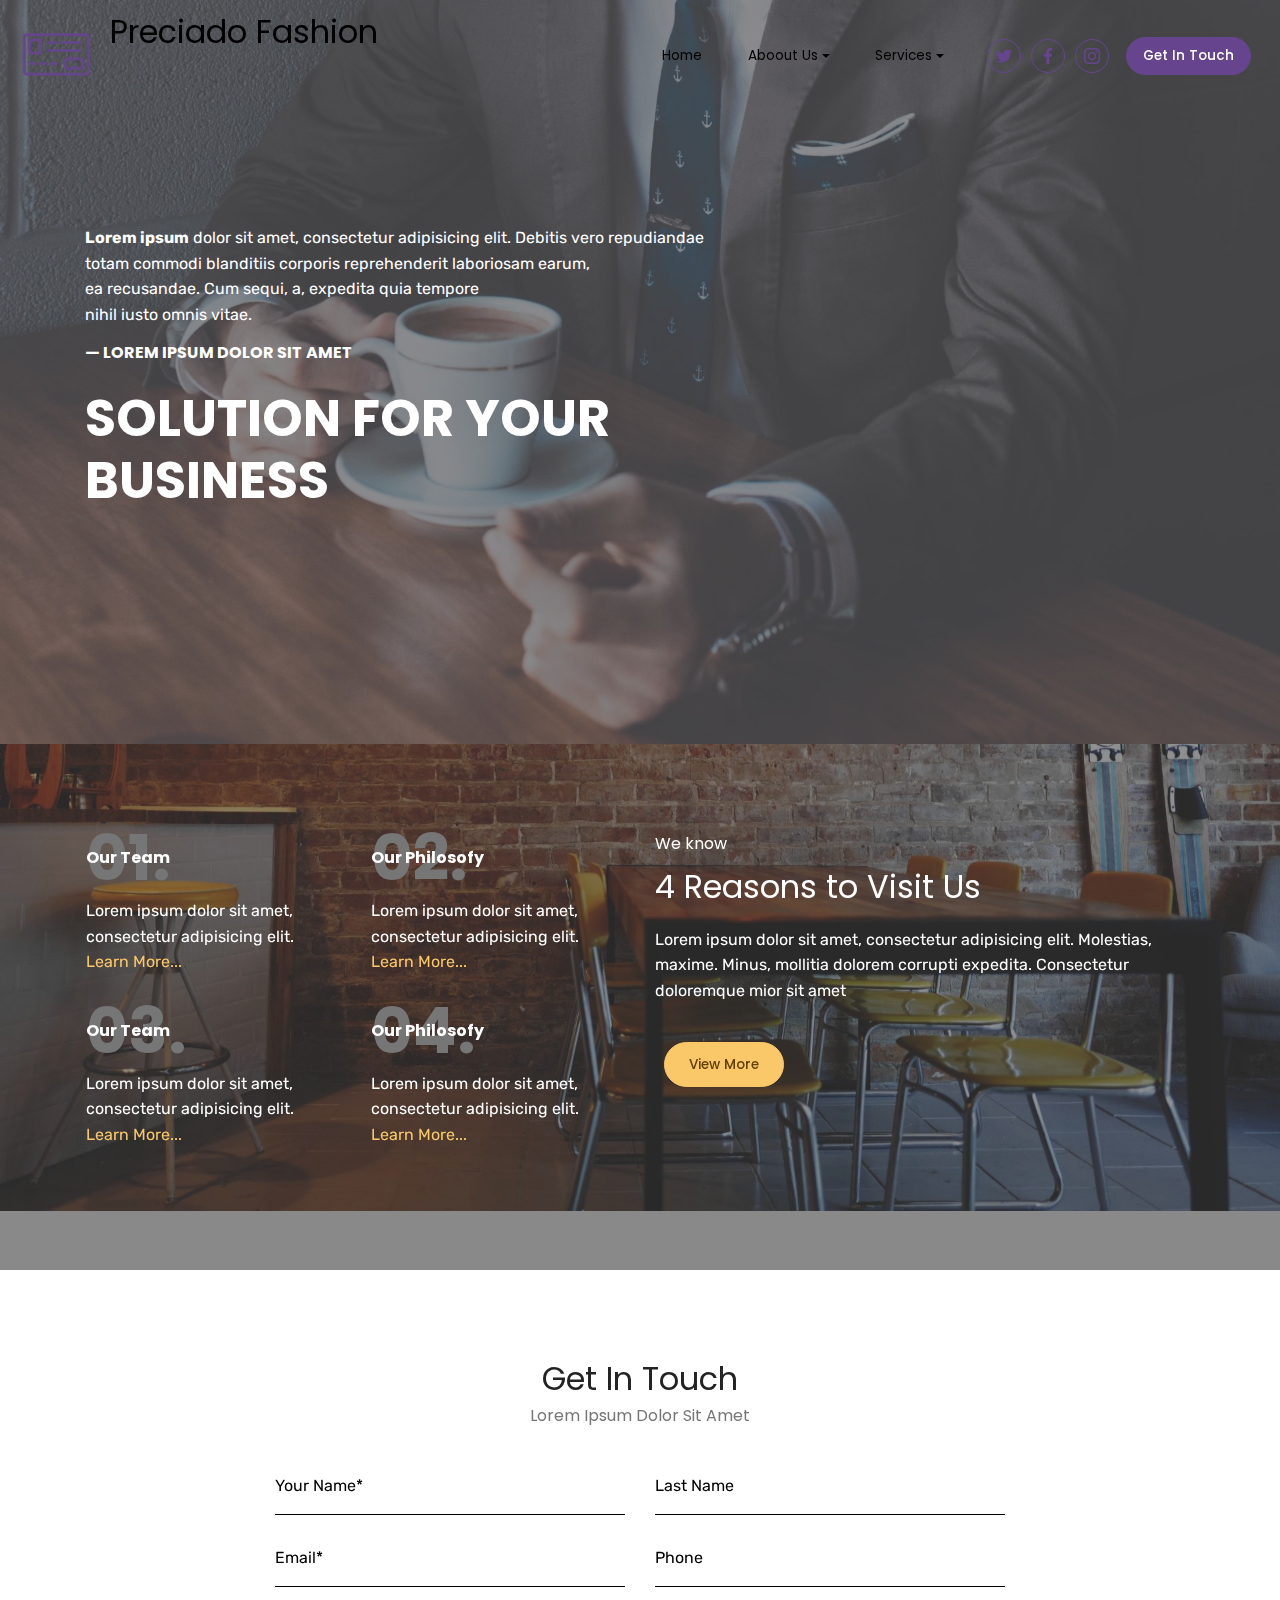
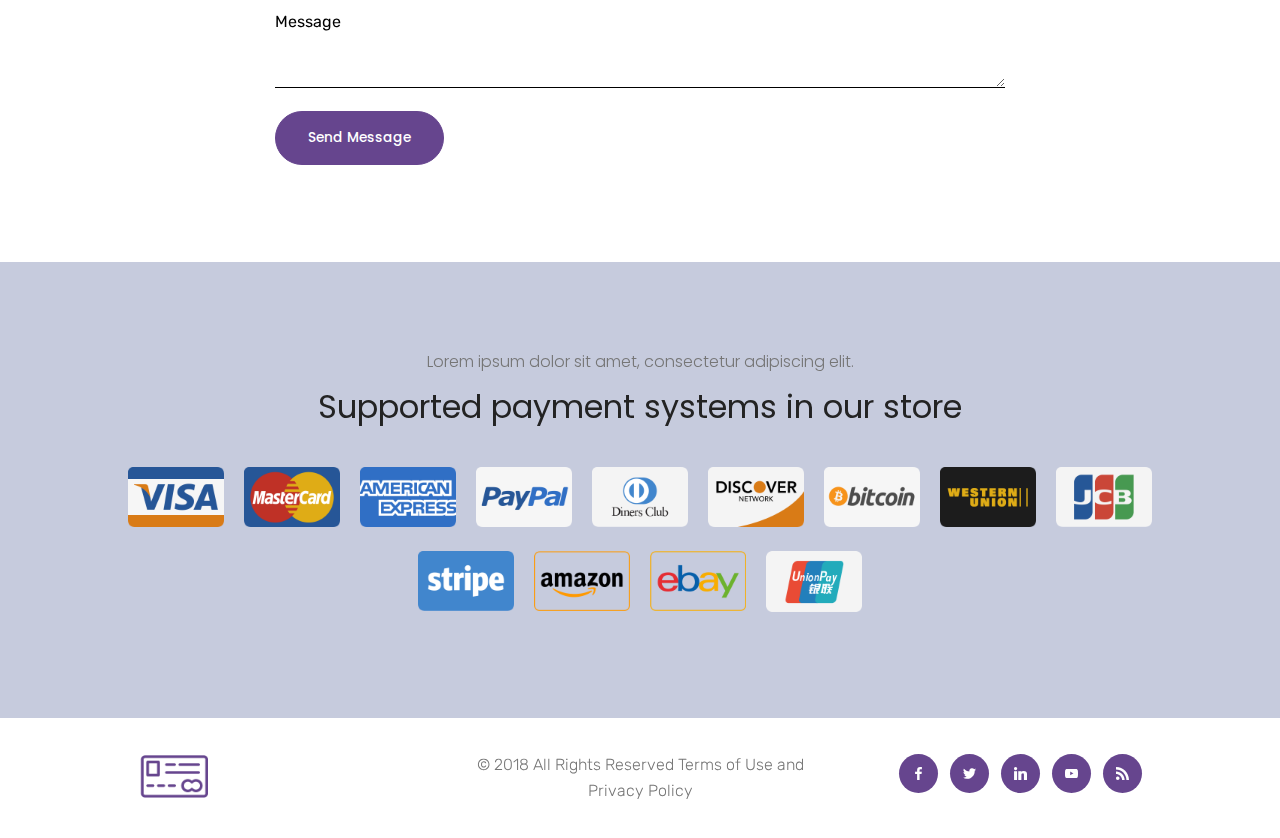
<file: index.html>
<!DOCTYPE html>
<html >
<head>
  <!-- Site made with Mobirise Website Builder v4.7.2, https://mobirise.com -->
  <meta charset="UTF-8">
  <meta http-equiv="X-UA-Compatible" content="IE=edge">
  <meta name="generator" content="Mobirise v4.7.2, mobirise.com">
  <meta name="viewport" content="width=device-width, initial-scale=1, minimum-scale=1">
  <link rel="shortcut icon" href="assets/images/logo.png" type="image/x-icon">
  <meta name="description" content="">
  <title>Home</title>
  <link rel="stylesheet" href="assets/web/assets/mobirise-icons/mobirise-icons.css">
  <link rel="stylesheet" href="assets/soundcloud-plugin/style.css">
  <link rel="stylesheet" href="assets/bootstrap/css/bootstrap.min.css">
  <link rel="stylesheet" href="assets/bootstrap/css/bootstrap-grid.min.css">
  <link rel="stylesheet" href="assets/bootstrap/css/bootstrap-reboot.min.css">
  <link rel="stylesheet" href="assets/dropdown/css/style.css">
  <link rel="stylesheet" href="assets/socicon/css/styles.css">
  <link rel="stylesheet" href="assets/theme/css/style.css">
  <link rel="stylesheet" href="assets/mobirise/css/mbr-additional.css" type="text/css">
  
  
  
</head>
<body>
  <section class="menu cid-qToNIaUy4r" once="menu" id="menu1-0" data-sortbtn="btn-primary">

    
    

    <nav class="navbar navbar-dropdown navbar-fixed-top navbar-expand-lg">
        <div class="navbar-brand">
            <span class="navbar-logo">
                <a href="https://mobirise.com">
                    <img src="assets/images/logo.png" alt="Mobirise" style="height: 3.8rem;">
                </a>
            </span>
            <span class="navbar-caption-wrap"><a class="navbar-caption text-black display-2" href="https://mobirise.com">
                    Preciado Fashion<br><br></a></span>
        </div>
        <button class="navbar-toggler" type="button" data-toggle="collapse" data-target="#navbarSupportedContent" aria-controls="navbarNavAltMarkup" aria-expanded="false" aria-label="Toggle navigation">
            <div class="hamburger">
                <span></span>
                <span></span>
                <span></span>
                <span></span>
            </div>
        </button>
      <div class="collapse navbar-collapse" id="navbarSupportedContent">
            <ul class="navbar-nav nav-dropdown" data-app-modern-menu="true"><li class="nav-item">
                    <a class="nav-link link text-black display-4" href="https://mobirise.com">
                        Home
                    </a>
                </li>
                <li class="nav-item dropdown">
                    <a class="nav-link link text-black dropdown-toggle display-4" href="https://mobirise.com" data-toggle="dropdown-submenu" aria-expanded="false">
                        Aboout Us</a><div class="dropdown-menu"><a class="text-black dropdown-item display-4" href="page5.html">About Me</a><a class="text-black dropdown-item display-4" href="page2.html" aria-expanded="true">Personal Experience</a></div>
                </li>
                <li class="nav-item dropdown open">
                    <a class="nav-link link text-black dropdown-toggle display-4" href="page4.html" data-toggle="dropdown-submenu" aria-expanded="true">
                        Services</a><div class="dropdown-menu"><a class="text-black dropdown-item display-4" href="page4.html">Consulting</a><div class="dropdown open"><a class="text-black dropdown-item dropdown-toggle display-4" href="Curating.html" aria-expanded="true" data-toggle="dropdown-submenu">Curating</a><div class="dropdown-menu dropdown-submenu"><a class="text-black dropdown-item display-4" href="Curating.html" aria-expanded="false">Women's Fashion</a><a class="text-black dropdown-item display-4" href="Curating.html" aria-expanded="false">Men's Fashion<br></a></div></div><a class="text-black dropdown-item display-4" href="page3.html" aria-expanded="false">Custom Clothing</a></div>
                </li></ul>
            <div class="icons-menu">
              <div class="soc-item">
                <a href="https://mobirise.com" target="_blank">
                  <span class="mbr-iconfont socicon socicon-twitter"></span>
                </a>
              </div>
              <div class="soc-item">
                <a href="https://mobirise.com" target="_blank">
                  <span class="mbr-iconfont socicon socicon-facebook"></span>
                </a>
              </div>
              <div class="soc-item">
                <a href="https://mobirise.com" target="_blank">
                  <span class="mbr-iconfont socicon socicon-instagram"></span>
                </a>
              </div>
              
              
              
            </div>
            <div class="navbar-buttons mbr-section-btn">
                <a class="btn btn-sm btn-primary display-4" href="https://mobirise.com">
                  Get In Touch
                </a>
            </div>
      </div>
    </nav>
</section>

<section class="header6 cid-qToO0GbtYk" id="header6-4" data-sortbtn="btn-primary">
    

    <div class="mbr-overlay" style="opacity: 0.7; background-color: rgb(89, 88, 93);">
    </div>
    <div class="container">
        <div class="row justify-content-center">
            <div class="col-md-12">
                <p class="mbr-fonts-style mbr-text mbr-white align-left display-7">
                   <strong>Lorem ipsum</strong> dolor sit amet, consectetur adipisicing elit. Debitis vero repudiandae <br>totam commodi blanditiis corporis reprehenderit laboriosam earum, <br>ea recusandae. Cum sequi, a, expedita quia tempore <br>nihil iusto omnis vitae.</p>
                <h3 class="mbr-section-subtitle align-left mbr-fonts-style mbr-light pb-3 mbr-white display-5">
                    <strong>— LOREM IPSUM DOLOR SIT AMET</strong>
                </h3>
                <h2 class="mbr-section-title align-left mbr-fonts-style mbr-bold mbr-white display-1">
                    <strong>SOLUTION FOR YOUR </strong><br><strong>BUSINESS</strong>
                </h2>
            </div>
        </div>
    </div>
    
</section>

<section class="features18 cid-qToNW9VmYi mbr-parallax-background" id="features18-3" data-sortbtn="btn-primary">
    
    

    <div class="mbr-overlay" style="opacity: 0.5; background-color: rgb(35, 35, 35);">
    </div>
    <div class="container">
        <div class="row justify-content-center content-row">
            <div class="col-md-6 content-column">
                    <h4 class="mbr-section-subtitle mbr-fonts-style mbr-white align-left display-5">We know</h4>
                    
                    <h2 class="mbr-title pt-2 mbr-fonts-style align-left mbr-white display-2">
                        4 Reasons to Visit Us
                    </h2>
                    <p class="mbr-text mbr-section-text pt-3 mbr-fonts-style align-left mbr-white display-7">
                            Lorem ipsum dolor sit amet, consectetur adipisicing elit. Molestias, maxime. Minus, mollitia dolorem corrupti expedita. Consectetur doloremque mior sit amet</p>
                    <div class="mbr-section-btn pt-3 align-left">
                        <a class="btn btn-md btn-warning display-4" href="https://mobirise.com">View More</a>
                    </div>
            </div>
            <div class="col-md-6">
                <div class="row">
                    <div class="card p-3 col-md-6">
                        <div class="card-box">
                            <div class="title">
                                <span class="num mbr-fonts-style mbr-bold m display-1">01.</span>
                                <h4 class="card-title m-0 mbr-fonts-style mbr-bold mbr-white display-5">
                                    Our Team
                                </h4>
                            </div>
                            <p class="mbr-text card-text mbr-fonts-style mbr-white display-7">
                                Lorem ipsum dolor sit amet, consectetur adipisicing elit.<br><a href="#" class="text-warning">Learn More...</a>
                            </p>
                        </div>
                    </div>
                    <div class="card p-3 col-md-6">
                        <div class="card-box">
                            <div class="title">
                                <span class="num mbr-fonts-style mbr-bold display-1">02.</span>
                                <h4 class="card-title mbr-fonts-style m-0 mbr-bold mbr-white display-5">
                                    Our Philosofy
                                </h4>
                            </div>
                            <p class="mbr-text card-text mbr-fonts-style mbr-white display-7">
                                Lorem ipsum dolor sit amet, consectetur adipisicing elit.<br><a href="#" class="text-warning">Learn More...</a>
                            </p>
                        </div>
                    </div>
                    <div class="card p-3 col-md-6">
                        <div class="card-box">
                            <div class="title">
                                <span class="num mbr-fonts-style mbr-bold display-1">03.</span>
                                <h4 class="card-title m-0 mbr-fonts-style mbr-bold mbr-white display-5">
                                    Our Team
                                </h4>
                            </div>
                            <p class="mbr-text card-text mbr-fonts-style mbr-white display-7">
                                Lorem ipsum dolor sit amet, consectetur adipisicing elit.<br><a href="#" class="text-warning">Learn More...</a>
                            </p>
                        </div>
                    </div>
                    <div class="card p-3 col-md-6">
                        <div class="card-box">
                            <div class="title">
                                <span class="num mbr-fonts-style mbr-bold display-1">04.</span>
                                <h4 class="card-title mbr-fonts-style m-0 mbr-bold mbr-white display-5">
                                    Our Philosofy
                                </h4>
                            </div>
                            <p class="mbr-text card-text mbr-fonts-style mbr-white display-7">
                                Lorem ipsum dolor sit amet, consectetur adipisicing elit.<br><a href="#" class="text-warning">Learn More...</a>
                            </p>
                        </div>
                    </div>
                </div>
            </div>
        </div>
    </div>
</section>

<section class="form3 cid-qToOrJGAMf" id="form3-6" data-sortbtn="btn-primary">

    

    
    <div class="container">
        <div class="row justify-content-center">
            <div class="form-1 col-md-10 col-lg-8" data-form-type="formoid">
                <h2 class="mbr-fonts-style mbr-section-title align-center display-2">
                    Get In Touch
                </h2>
                <h3 class="mbr-fonts-style mbr-section-subtitle align-center display-5">
                    Lorem Ipsum Dolor Sit Amet
                </h3>

                <form class="mbr-form pt-4" action="https://mobirise.com/" method="post" data-form-title="My Mobirise Form"><input type="hidden" name="email" data-form-email="true" value="QFx0OLDX6n2XclxQShW0YMeyxRKedViTeSj/5akCx506jZ1A7A/rnjASdLBHfKV32O8k5pXEKr0wN423Qaf6xCN4u6dhhFO1tQO9Wdu7NKPh3PDQTCqCBTn59xG7LJPK" data-form-field="Email">
                    <div data-form-alert="" hidden="">Thanks for filling out the form!</div>
                    <div class="row">
                        <div class="col-lg-6 mb-3" data-for="name">
                            <input type="text" class="form-control input" name="name" data-form-field="Name" placeholder="Your Name*" required="" id="name-form3-6">
                        </div>
                        <div class="col-lg-6 mb-3" data-for="lastname">
                            <input type="text" class="form-control input" name="lastname" data-form-field="Last Name" placeholder="Last Name" id="lastname-form3-6">
                        </div>
                        <div class="col-lg-6 mb-3" data-for="email">
                            <input type="email" class="form-control input" name="email" data-form-field="Email" placeholder="Email*" required="" id="email-form3-6">
                        </div>
                        <div class="col-lg-6 mb-3" data-for="phone">
                            <input type="text" class="form-control input" name="phone" data-form-field="Phone" placeholder="Phone" id="phone-form3-6">
                        </div>
                        <div class="col-md-12 mb-2" data-for="message">
                            <textarea class="form-control input" name="message" rows="3" data-form-field="Message" placeholder="Message" id="message-form3-6"></textarea>
                        </div>
                        <div class="input-group-btn col-md-12 mt-2 align-left">
                            <button href="" type="submit" class="btn btn-form btn-bgr btn-primary display-4">Send Message</button>
                        </div>
                    </div>
                </form>
            </div>
        </div>
   </div>
</section>

<section class="cid-qToOqbfxys mbr-parallax-background" id="info4-5" data-sortbtn="btn-primary">

    

    <div class="mbr-overlay" style="opacity: 0.8; background-color: rgb(188, 194, 216);">
    </div>
    <div class="container">
        <div class="row justify-content-center">
            <div class="col-12 col-md-12">
                <h3 class="mbr-section-subtitle mbr-fonts-style pb-2 mbr-light align-center display-5">Lorem ipsum dolor sit amet, consectetur adipiscing elit.</h3>
                <h2 class="align-center mbr-fonts-style mbr-section-title display-2">
                   Supported payment systems in our store
                </h2>
            </div>

            <div class="row justify-content-center pt-4">
                <div class="col-12 col-md-12">
                    <ul class="list-inline align-center">
                        <li class="list-inline-item">
                            <img src="assets/images/visa.png" alt="Visa">
                        </li>
                        <li class="list-inline-item">
                            <img src="assets/images/master-card.png" alt="Master Card">
                        </li>
                        <li class="list-inline-item">
                            <img src="assets/images/american-express.png" alt="American Express">
                        </li>
                        <li class="list-inline-item">
                            <img src="assets/images/paypal.png" alt="Pay Pal">
                        </li>
                        <li class="list-inline-item">
                            <img src="assets/images/diners-club.png" alt="Diners Club">
                        </li>
                        <li class="list-inline-item">
                            <img src="assets/images/discover.png" alt="Discover">
                        </li>
                        <li class="list-inline-item">
                            <img src="assets/images/bitcoin.png" alt="Bitcoin">
                        </li>
                        <li class="list-inline-item">
                            <img src="assets/images/western-union.png" alt="Western Union">
                        </li>
                        <li class="list-inline-item">
                            <img src="assets/images/jcb.png" alt="JCB">
                        </li>
                        <li class="list-inline-item">
                            <img src="assets/images/stripe.png" alt="Stripe">
                        </li>
                        <li class="list-inline-item">
                            <img src="assets/images/amazon.png" alt="Amazon">
                        </li>
                        <li class="list-inline-item">
                            <img src="assets/images/ebay.png" alt="Ebay">
                        </li>
                        <li class="list-inline-item">
                            <img src="assets/images/union-pay.png" alt="Union Pay">
                        </li>
                    
                    </ul>
                </div>
            </div>
        </div>
    </div>
</section>

<section class="cid-qToOvLF0g6" id="footer2-7" data-sortbtn="btn-primary">

    

    

    <div class="container">
        <div class="row align-center justify-content-center align-items-center">
            <div class="logo-section col-sm-12 col-lg-4">
                <a href="#"><img src="assets/images/logo.png" height="128" alt="Mobirise" style="height: 3.8rem;">
                </a>
            </div>
            <div class="col-sm-12 col-lg-4 mbr-text mbr-fonts-style mbr-light display-7">
                © 2018 All Rights Reserved Terms of Use and Privacy Policy
            </div>
            <div class="social-media col-sm-12 col-lg-4">
                <ul>
                    <li>
                      <a class="icon-transition" href="#">
                        <span class="mbr-iconfont socicon-facebook socicon"></span>
                      </a>
                    </li>
                    <li>
                      <a class="icon-transition" href="#">
                        <span class="mbr-iconfont socicon-twitter socicon"></span>
                      </a>
                    </li>
                    <li>
                      <a class="icon-transition" href="#">
                        <span class="mbr-iconfont socicon-linkedin socicon"></span>
                      </a>
                    </li>
                    <li>
                      <a class="icon-transition" href="#">
                        <span class="mbr-iconfont socicon-youtube socicon"></span>
                      </a>
                    </li>
                    <li>
                      <a class="icon-transition" href="#">
                        <span class="mbr-iconfont socicon-rss socicon" style=""></span>
                      </a>
                    </li>
                </ul>
            </div>
        </div>
    </div>
</section>


  <script src="assets/web/assets/jquery/jquery.min.js"></script>
  <script src="assets/popper/popper.min.js"></script>
  <script src="assets/bootstrap/js/bootstrap.min.js"></script>
  <script src="assets/dropdown/js/script.min.js"></script>
  <script src="assets/smoothscroll/smooth-scroll.js"></script>
  <script src="assets/touchswipe/jquery.touch-swipe.min.js"></script>
  <script src="assets/parallax/jarallax.min.js"></script>
  <script src="assets/theme/js/script.js"></script>
  <script src="assets/formoid/formoid.min.js"></script>
  
  
</body>
</html>
</file>
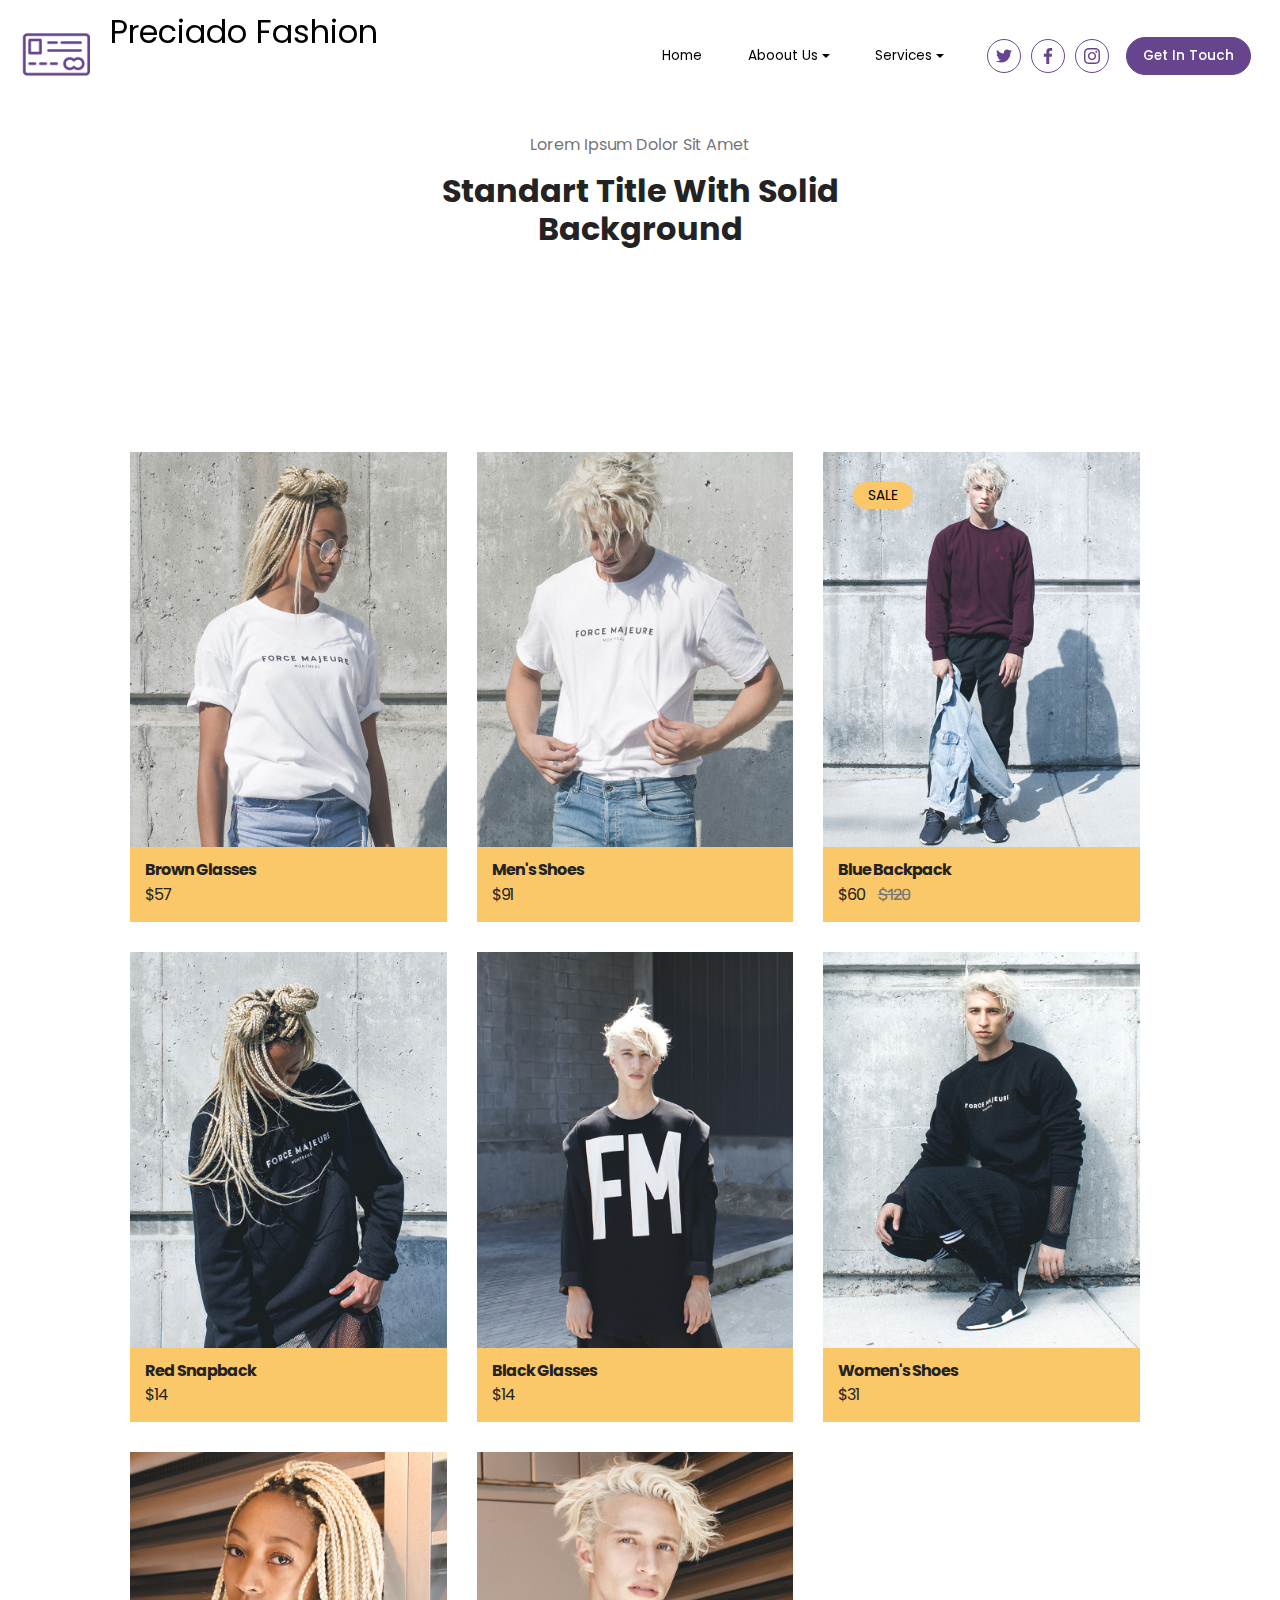
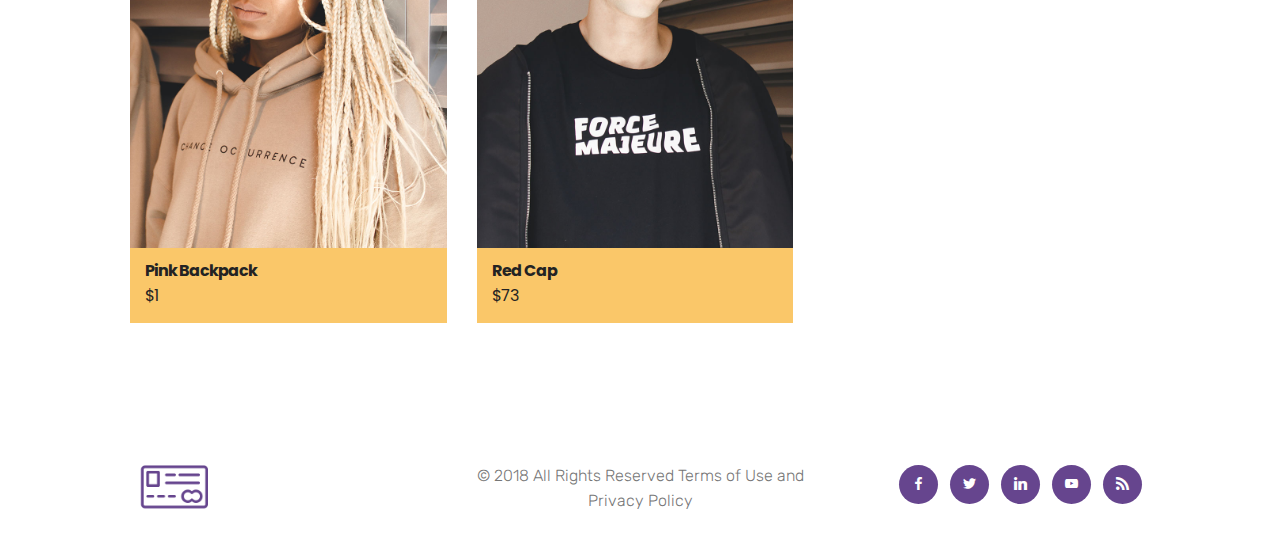
<file: Curating.html>
<!DOCTYPE html>
<html >
<head>
  <!-- Site made with Mobirise Website Builder v4.7.2, https://mobirise.com -->
  <meta charset="UTF-8">
  <meta http-equiv="X-UA-Compatible" content="IE=edge">
  <meta name="generator" content="Mobirise v4.7.2, mobirise.com">
  <meta name="viewport" content="width=device-width, initial-scale=1, minimum-scale=1">
  <link rel="shortcut icon" href="assets/images/logo.png" type="image/x-icon">
  <meta name="description" content="">
  <title>Curating</title>
  <link rel="stylesheet" href="assets/soundcloud-plugin/style.css">
  <link rel="stylesheet" href="assets/bootstrap/css/bootstrap.min.css">
  <link rel="stylesheet" href="assets/bootstrap/css/bootstrap-grid.min.css">
  <link rel="stylesheet" href="assets/bootstrap/css/bootstrap-reboot.min.css">
  <link rel="stylesheet" href="assets/dropdown/css/style.css">
  <link rel="stylesheet" href="assets/socicon/css/styles.css">
  <link rel="stylesheet" href="assets/theme/css/style.css">
  <link rel="stylesheet" href="assets/gallery/style.css">
  <link rel="stylesheet" href="assets/mobirise/css/mbr-additional.css" type="text/css">
  
  
  
</head>
<body>
  <section class="menu cid-qToNIaUy4r" once="menu" id="menu1-8">

    
    

    <nav class="navbar navbar-dropdown navbar-fixed-top navbar-expand-lg">
        <div class="navbar-brand">
            <span class="navbar-logo">
                <a href="https://mobirise.com">
                    <img src="assets/images/logo.png" alt="Mobirise" style="height: 3.8rem;">
                </a>
            </span>
            <span class="navbar-caption-wrap"><a class="navbar-caption text-black display-2" href="https://mobirise.com">
                    Preciado Fashion<br><br></a></span>
        </div>
        <button class="navbar-toggler" type="button" data-toggle="collapse" data-target="#navbarSupportedContent" aria-controls="navbarNavAltMarkup" aria-expanded="false" aria-label="Toggle navigation">
            <div class="hamburger">
                <span></span>
                <span></span>
                <span></span>
                <span></span>
            </div>
        </button>
      <div class="collapse navbar-collapse" id="navbarSupportedContent">
            <ul class="navbar-nav nav-dropdown" data-app-modern-menu="true"><li class="nav-item">
                    <a class="nav-link link text-black display-4" href="https://mobirise.com">
                        Home
                    </a>
                </li>
                <li class="nav-item dropdown">
                    <a class="nav-link link text-black dropdown-toggle display-4" href="https://mobirise.com" data-toggle="dropdown-submenu" aria-expanded="false">
                        Aboout Us</a><div class="dropdown-menu"><a class="text-black dropdown-item display-4" href="page5.html">About Me</a><a class="text-black dropdown-item display-4" href="page2.html" aria-expanded="true">Personal Experience</a></div>
                </li>
                <li class="nav-item dropdown open">
                    <a class="nav-link link text-black dropdown-toggle display-4" href="page4.html" data-toggle="dropdown-submenu" aria-expanded="true">
                        Services</a><div class="dropdown-menu"><a class="text-black dropdown-item display-4" href="page4.html">Consulting</a><div class="dropdown open"><a class="text-black dropdown-item dropdown-toggle display-4" href="Curating.html" aria-expanded="true" data-toggle="dropdown-submenu">Curating</a><div class="dropdown-menu dropdown-submenu"><a class="text-black dropdown-item display-4" href="Curating.html" aria-expanded="false">Women's Fashion</a><a class="text-black dropdown-item display-4" href="Curating.html" aria-expanded="false">Men's Fashion<br></a></div></div><a class="text-black dropdown-item display-4" href="page3.html" aria-expanded="false">Custom Clothing</a></div>
                </li></ul>
            <div class="icons-menu">
              <div class="soc-item">
                <a href="https://mobirise.com" target="_blank">
                  <span class="mbr-iconfont socicon socicon-twitter"></span>
                </a>
              </div>
              <div class="soc-item">
                <a href="https://mobirise.com" target="_blank">
                  <span class="mbr-iconfont socicon socicon-facebook"></span>
                </a>
              </div>
              <div class="soc-item">
                <a href="https://mobirise.com" target="_blank">
                  <span class="mbr-iconfont socicon socicon-instagram"></span>
                </a>
              </div>
              
              
              
            </div>
            <div class="navbar-buttons mbr-section-btn">
                <a class="btn btn-sm btn-primary display-4" href="https://mobirise.com">
                  Get In Touch
                </a>
            </div>
      </div>
    </nav>
</section>

<section class="cid-qToOOtcsvl" id="content7-c">

    

    
    <div class="container">
        <div class="row justify-content-center">
            <div class="col-12 col-md-12 align-center">
                <h3 class="mbr-section-subtitle align-center mbr-fonts-style pb-2 display-5">
                    Lorem Ipsum Dolor Sit Amet
                </h3>
                <h2 class="mbr-section-title align-center mbr-fonts-style mbr-bold display-2">
                    Standart Title With Solid <br>Background</h2>
            </div>
        </div>
    </div>
</section>

<section class="mbr-gallery cid-qToOEL7fQ7" id="shop2-b">

    

    <!-- <div class="big-container"> -->
    <div class="container">
        <div class="mbr-shop"><!-- Shop Gallery --><div class="row col-md-12"><div class="wrapper-shop-items col-md-12"><div class="mbr-gallery-row"><div><div class="shop-items"><div class="mbr-gallery-item" data-tags="Awesome" data-slide-to="0" data-seller="false" data-price="57" data-oldprice="114"><div class="item_overlay" data-toggle="modal"></div><div class="galleryItem" data-toggle="modal"><div class="style_overlay"></div><div class="img_wraper"><img src="assets/images/shop0.jpg"></div><span class="onsale mbr-fonts-style display-4" data-onsale="false" style="display: none;">SALE</span><div class="sidebar_wraper"><h4 class="item-title mbr-fonts-style mbr-text display-5">Brown Glasses</h4><div class="price-block"><span class="shop-item-price mbr-fonts-style display-5">$57</span><span class="oldprice mbr-fonts-style display-7" style="display: none;">$114</span></div><div class="card-description">Casual shoes (contact us for sizing)<br><br><ul><li>Lightweight textured fabric</li> <li>Rounded v-neckline</li> <li>Pom pom trims</li> <li>Regular fit – true to size</li></ul> <br>Duis auctor hendrerit nisi, at lacinia ex vulputate quis. Suspendisse convallis iaculis tortor, quis mattis lectus rutrum a.<br><br>Product code: <strong>385DDF5p</strong></div><div class="mbr-section-btn" buttons="0" style="display: none;"><a class="btn btn-primary display-7" href="https://mobirise.com">Buy now!</a></div></div></div></div><div class="mbr-gallery-item" data-tags="Wonderful" data-slide-to="1" data-seller="false" data-price="91" data-oldprice="182"><div class="item_overlay" data-toggle="modal"></div><div class="galleryItem" data-toggle="modal"><div class="style_overlay"></div><div class="img_wraper"><img src="assets/images/shop1.jpg"></div><span class="onsale mbr-fonts-style display-4" data-onsale="false" style="display: none;">SALE</span><div class="sidebar_wraper"><h4 class="item-title mbr-fonts-style mbr-text display-5">Men's Shoes</h4><div class="price-block"><span class="shop-item-price mbr-fonts-style display-5">$91</span><span class="oldprice mbr-fonts-style display-7" style="display: none;">$182</span></div><div class="card-description">Casual shoes (contact us for sizing)<br><br><ul><li>Lightweight textured fabric</li> <li>Rounded v-neckline</li> <li>Pom pom trims</li> <li>Regular fit – true to size</li></ul> <br>Duis auctor hendrerit nisi, at lacinia ex vulputate quis. Suspendisse convallis iaculis tortor, quis mattis lectus rutrum a.<br><br>Product code: <strong>385DDF5p</strong></div><div class="mbr-section-btn" buttons="0" style="display: none;"><a class="btn btn-primary display-7" href="https://mobirise.com">Buy now!</a></div></div></div></div><div class="mbr-gallery-item" data-tags="Creative" data-slide-to="2" data-seller="false" data-price="60" data-oldprice="120"><div class="item_overlay" data-toggle="modal"></div><div class="galleryItem" data-toggle="modal"><div class="style_overlay"></div><div class="img_wraper"><img src="assets/images/shop2.jpg"></div><span class="onsale mbr-fonts-style display-4" data-onsale="true">SALE</span><div class="sidebar_wraper"><h4 class="item-title mbr-fonts-style mbr-text display-5">Blue Backpack</h4><div class="price-block"><span class="shop-item-price mbr-fonts-style display-5">$60</span><span class="oldprice mbr-fonts-style display-7">$120</span></div><div class="card-description">Casual shoes (contact us for sizing)<br><br><ul><li>Lightweight textured fabric</li> <li>Rounded v-neckline</li> <li>Pom pom trims</li> <li>Regular fit – true to size</li></ul> <br>Duis auctor hendrerit nisi, at lacinia ex vulputate quis. Suspendisse convallis iaculis tortor, quis mattis lectus rutrum a.<br><br>Product code: <strong>385DDF5p</strong></div><div class="mbr-section-btn" buttons="0" style="display: none;"><a href="https://mobirise.com" class="btn btn-primary display-7">Buy now!</a></div></div></div></div><div class="mbr-gallery-item" data-tags="Awesome" data-slide-to="3" data-seller="false" data-price="14" data-oldprice="28"><div class="item_overlay" data-toggle="modal"></div><div class="galleryItem" data-toggle="modal"><div class="style_overlay"></div><div class="img_wraper"><img src="assets/images/shop3.jpg"></div><span class="onsale mbr-fonts-style display-4" data-onsale="false" style="display: none;">SALE</span><div class="sidebar_wraper"><h4 class="item-title mbr-fonts-style mbr-text display-5">Red Snapback</h4><div class="price-block"><span class="shop-item-price mbr-fonts-style display-5">$14</span><span class="oldprice mbr-fonts-style display-7" style="display: none;">$28</span></div><div class="card-description">Casual shoes (contact us for sizing)<br><br><ul><li>Lightweight textured fabric</li> <li>Rounded v-neckline</li> <li>Pom pom trims</li> <li>Regular fit – true to size</li></ul> <br>Duis auctor hendrerit nisi, at lacinia ex vulputate quis. Suspendisse convallis iaculis tortor, quis mattis lectus rutrum a.<br><br>Product code: <strong>385DDF5p</strong></div><div class="mbr-section-btn" buttons="0" style="display: none;"><a class="btn btn-primary display-7" href="https://mobirise.com">Buy now!</a></div></div></div></div><div class="mbr-gallery-item" data-tags="Responsive" data-slide-to="4" data-seller="false" data-price="14" data-oldprice="28"><div class="item_overlay" data-toggle="modal"></div><div class="galleryItem" data-toggle="modal"><div class="style_overlay"></div><div class="img_wraper"><img src="assets/images/shop4.jpg"></div><span class="onsale mbr-fonts-style display-4" data-onsale="false" style="display: none;">SALE</span><div class="sidebar_wraper"><h4 class="item-title mbr-fonts-style mbr-text display-5">Black Glasses</h4><div class="price-block"><span class="shop-item-price mbr-fonts-style display-5">$14</span><span class="oldprice mbr-fonts-style display-7" style="display: none;">$28</span></div><div class="card-description">Casual shoes (contact us for sizing)<br><br><ul><li>Lightweight textured fabric</li> <li>Rounded v-neckline</li> <li>Pom pom trims</li> <li>Regular fit – true to size</li></ul> <br>Duis auctor hendrerit nisi, at lacinia ex vulputate quis. Suspendisse convallis iaculis tortor, quis mattis lectus rutrum a.<br><br>Product code: <strong>385DDF5p</strong></div><div class="mbr-section-btn" buttons="0" style="display: none;"><a class="btn btn-primary display-7" href="https://mobirise.com">Buy now!</a></div></div></div></div><div class="mbr-gallery-item" data-tags="Creative" data-slide-to="5" data-seller="false" data-price="31" data-oldprice="62"><div class="item_overlay" data-toggle="modal"></div><div class="galleryItem" data-toggle="modal"><div class="style_overlay"></div><div class="img_wraper"><img src="assets/images/shop5.jpg"></div><span class="onsale mbr-fonts-style display-4" data-onsale="false" style="display: none;">SALE</span><div class="sidebar_wraper"><h4 class="item-title mbr-fonts-style mbr-text display-5">Women's Shoes</h4><div class="price-block"><span class="shop-item-price mbr-fonts-style display-5">$31</span><span class="oldprice mbr-fonts-style display-7" style="display: none;">$62</span></div><div class="card-description">Casual shoes (contact us for sizing)<br><br><ul><li>Lightweight textured fabric</li> <li>Rounded v-neckline</li> <li>Pom pom trims</li> <li>Regular fit – true to size</li></ul> <br>Duis auctor hendrerit nisi, at lacinia ex vulputate quis. Suspendisse convallis iaculis tortor, quis mattis lectus rutrum a.<br><br>Product code: <strong>385DDF5p</strong></div><div class="mbr-section-btn" buttons="0" style="display: none;"><a class="btn btn-primary display-7" href="https://mobirise.com">Buy now!</a></div></div></div></div><div class="mbr-gallery-item" data-tags="Animated" data-slide-to="6" data-seller="false" data-price="1" data-oldprice="2"><div class="item_overlay" data-toggle="modal"></div><div class="galleryItem" data-toggle="modal"><div class="style_overlay"></div><div class="img_wraper"><img src="assets/images/shop6.jpg"></div><span class="onsale mbr-fonts-style display-4" data-onsale="false" style="display: none;">SALE</span><div class="sidebar_wraper"><h4 class="item-title mbr-fonts-style mbr-text display-5">Pink Backpack</h4><div class="price-block"><span class="shop-item-price mbr-fonts-style display-5">$1</span><span class="oldprice mbr-fonts-style display-7" style="display: none;">$2</span></div><div class="card-description">Casual shoes (contact us for sizing)<br><br><ul><li>Lightweight textured fabric</li> <li>Rounded v-neckline</li> <li>Pom pom trims</li> <li>Regular fit – true to size</li></ul> <br>Duis auctor hendrerit nisi, at lacinia ex vulputate quis. Suspendisse convallis iaculis tortor, quis mattis lectus rutrum a.<br><br>Product code: <strong>385DDF5p</strong></div><div class="mbr-section-btn" buttons="0" style="display: none;"><a class="btn btn-primary display-7" href="https://mobirise.com">Buy now!</a></div></div></div></div><div class="mbr-gallery-item" data-tags="Awesome" data-slide-to="7" data-seller="false" data-price="73" data-oldprice="146"><div class="item_overlay" data-toggle="modal"></div><div class="galleryItem" data-toggle="modal"><div class="style_overlay"></div><div class="img_wraper"><img src="assets/images/shop7.jpg"></div><span class="onsale mbr-fonts-style display-4" data-onsale="false" style="display: none;">SALE</span><div class="sidebar_wraper"><h4 class="item-title mbr-fonts-style mbr-text display-5">Red Cap</h4><div class="price-block"><span class="shop-item-price mbr-fonts-style display-5">$73</span><span class="oldprice mbr-fonts-style display-7" style="display: none;">$146</span></div><div class="card-description">Casual shoes (contact us for sizing)<br><br><ul><li>Lightweight textured fabric</li> <li>Rounded v-neckline</li> <li>Pom pom trims</li> <li>Regular fit – true to size</li></ul> <br>Duis auctor hendrerit nisi, at lacinia ex vulputate quis. Suspendisse convallis iaculis tortor, quis mattis lectus rutrum a.<br><br>Product code: <strong>385DDF5p</strong></div><div class="mbr-section-btn" buttons="0" style="display: none;"><a class="btn btn-primary display-7" href="https://mobirise.com">Buy now!</a></div></div></div></div></div></div><div class="clearfix"></div></div></div></div><!-- Lightbox --><div class="shopItemsModal_wraper" style="z-index: 100;"><div class="shopItemsModalBg"></div><div class="shopItemsModal row"><div class="col-md-6 image-modal"></div><div class="col-md-6 text-modal"></div><div class="closeModal"><div class="close-modal-wrapper"></div></div></div></div></div>
    </div>
</section>

<section class="cid-qToOvLF0g6" id="footer2-9">

    

    

    <div class="container">
        <div class="row align-center justify-content-center align-items-center">
            <div class="logo-section col-sm-12 col-lg-4">
                <a href="#"><img src="assets/images/logo.png" height="128" alt="Mobirise" style="height: 3.8rem;">
                </a>
            </div>
            <div class="col-sm-12 col-lg-4 mbr-text mbr-fonts-style mbr-light display-7">
                © 2018 All Rights Reserved Terms of Use and Privacy Policy
            </div>
            <div class="social-media col-sm-12 col-lg-4">
                <ul>
                    <li>
                      <a class="icon-transition" href="#">
                        <span class="mbr-iconfont socicon-facebook socicon"></span>
                      </a>
                    </li>
                    <li>
                      <a class="icon-transition" href="#">
                        <span class="mbr-iconfont socicon-twitter socicon"></span>
                      </a>
                    </li>
                    <li>
                      <a class="icon-transition" href="#">
                        <span class="mbr-iconfont socicon-linkedin socicon"></span>
                      </a>
                    </li>
                    <li>
                      <a class="icon-transition" href="#">
                        <span class="mbr-iconfont socicon-youtube socicon"></span>
                      </a>
                    </li>
                    <li>
                      <a class="icon-transition" href="#">
                        <span class="mbr-iconfont socicon-rss socicon" style=""></span>
                      </a>
                    </li>
                </ul>
            </div>
        </div>
    </div>
</section>


  <script src="assets/web/assets/jquery/jquery.min.js"></script>
  <script src="assets/popper/popper.min.js"></script>
  <script src="assets/bootstrap/js/bootstrap.min.js"></script>
  <script src="assets/smoothscroll/smooth-scroll.js"></script>
  <script src="assets/mobirise-shop/script.js"></script>
  <script src="assets/dropdown/js/script.min.js"></script>
  <script src="assets/touchswipe/jquery.touch-swipe.min.js"></script>
  <script src="assets/theme/js/script.js"></script>
  <script src="assets/gallery/player.min.js"></script>
  <script src="assets/gallery/script.js"></script>
  
  
</body>
</html>
</file>
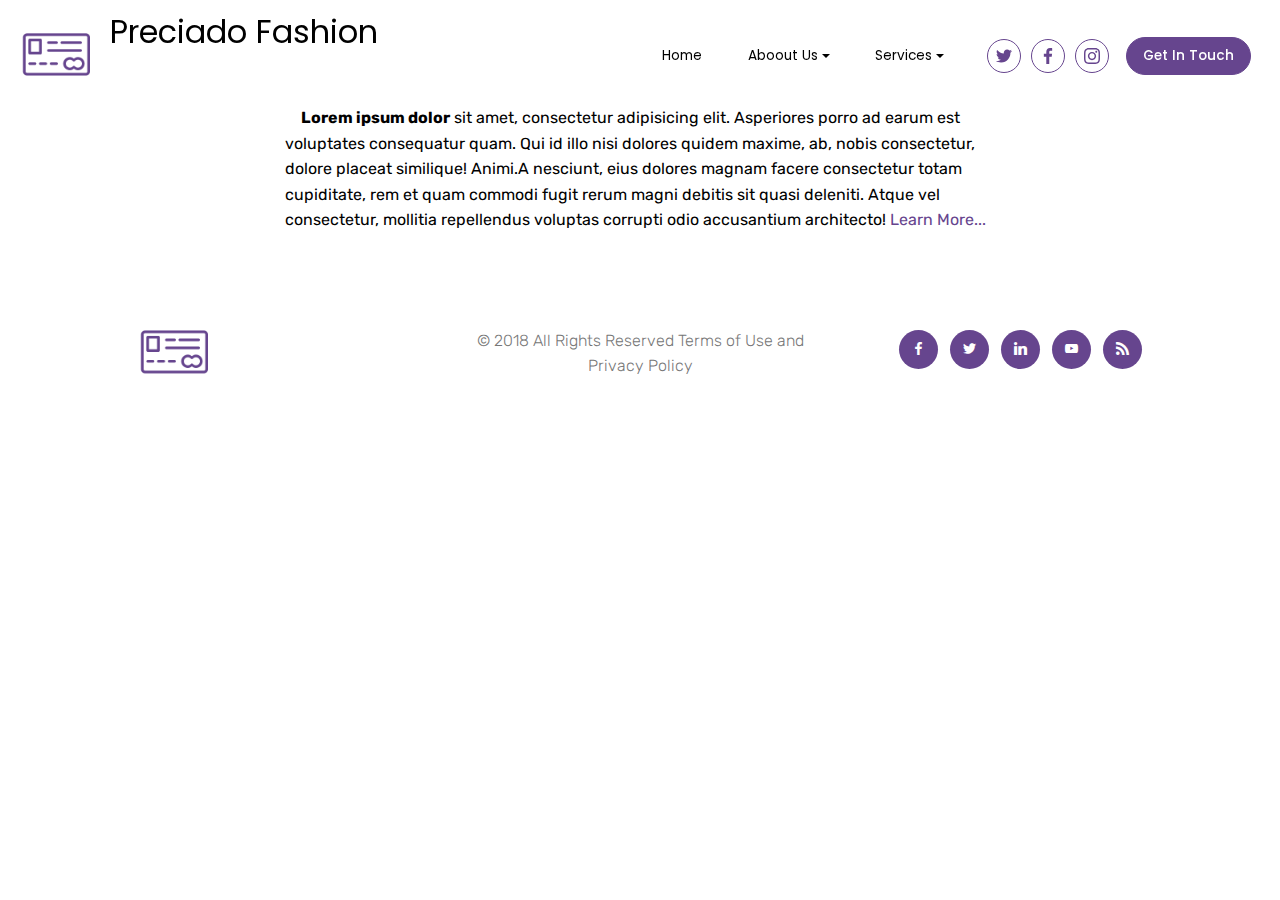
<file: page2.html>
<!DOCTYPE html>
<html >
<head>
  <!-- Site made with Mobirise Website Builder v4.7.2, https://mobirise.com -->
  <meta charset="UTF-8">
  <meta http-equiv="X-UA-Compatible" content="IE=edge">
  <meta name="generator" content="Mobirise v4.7.2, mobirise.com">
  <meta name="viewport" content="width=device-width, initial-scale=1, minimum-scale=1">
  <link rel="shortcut icon" href="assets/images/logo.png" type="image/x-icon">
  <meta name="description" content="">
  <title>Personal Experience</title>
  <link rel="stylesheet" href="assets/bootstrap/css/bootstrap.min.css">
  <link rel="stylesheet" href="assets/bootstrap/css/bootstrap-grid.min.css">
  <link rel="stylesheet" href="assets/bootstrap/css/bootstrap-reboot.min.css">
  <link rel="stylesheet" href="assets/soundcloud-plugin/style.css">
  <link rel="stylesheet" href="assets/dropdown/css/style.css">
  <link rel="stylesheet" href="assets/socicon/css/styles.css">
  <link rel="stylesheet" href="assets/theme/css/style.css">
  <link rel="stylesheet" href="assets/mobirise/css/mbr-additional.css" type="text/css">
  
  
  
</head>
<body>
  <section class="menu cid-qToNIaUy4r" once="menu" id="menu1-d">

    
    

    <nav class="navbar navbar-dropdown navbar-fixed-top navbar-expand-lg">
        <div class="navbar-brand">
            <span class="navbar-logo">
                <a href="https://mobirise.com">
                    <img src="assets/images/logo.png" alt="Mobirise" style="height: 3.8rem;">
                </a>
            </span>
            <span class="navbar-caption-wrap"><a class="navbar-caption text-black display-2" href="https://mobirise.com">
                    Preciado Fashion<br><br></a></span>
        </div>
        <button class="navbar-toggler" type="button" data-toggle="collapse" data-target="#navbarSupportedContent" aria-controls="navbarNavAltMarkup" aria-expanded="false" aria-label="Toggle navigation">
            <div class="hamburger">
                <span></span>
                <span></span>
                <span></span>
                <span></span>
            </div>
        </button>
      <div class="collapse navbar-collapse" id="navbarSupportedContent">
            <ul class="navbar-nav nav-dropdown" data-app-modern-menu="true"><li class="nav-item">
                    <a class="nav-link link text-black display-4" href="https://mobirise.com">
                        Home
                    </a>
                </li>
                <li class="nav-item dropdown">
                    <a class="nav-link link text-black dropdown-toggle display-4" href="https://mobirise.com" data-toggle="dropdown-submenu" aria-expanded="false">
                        Aboout Us</a><div class="dropdown-menu"><a class="text-black dropdown-item display-4" href="page5.html">About Me</a><a class="text-black dropdown-item display-4" href="page2.html" aria-expanded="true">Personal Experience</a></div>
                </li>
                <li class="nav-item dropdown open">
                    <a class="nav-link link text-black dropdown-toggle display-4" href="page4.html" data-toggle="dropdown-submenu" aria-expanded="true">
                        Services</a><div class="dropdown-menu"><a class="text-black dropdown-item display-4" href="page4.html">Consulting</a><div class="dropdown open"><a class="text-black dropdown-item dropdown-toggle display-4" href="Curating.html" aria-expanded="true" data-toggle="dropdown-submenu">Curating</a><div class="dropdown-menu dropdown-submenu"><a class="text-black dropdown-item display-4" href="Curating.html" aria-expanded="false">Women's Fashion</a><a class="text-black dropdown-item display-4" href="Curating.html" aria-expanded="false">Men's Fashion<br></a></div></div><a class="text-black dropdown-item display-4" href="page3.html" aria-expanded="false">Custom Clothing</a></div>
                </li></ul>
            <div class="icons-menu">
              <div class="soc-item">
                <a href="https://mobirise.com" target="_blank">
                  <span class="mbr-iconfont socicon socicon-twitter"></span>
                </a>
              </div>
              <div class="soc-item">
                <a href="https://mobirise.com" target="_blank">
                  <span class="mbr-iconfont socicon socicon-facebook"></span>
                </a>
              </div>
              <div class="soc-item">
                <a href="https://mobirise.com" target="_blank">
                  <span class="mbr-iconfont socicon socicon-instagram"></span>
                </a>
              </div>
              
              
              
            </div>
            <div class="navbar-buttons mbr-section-btn">
                <a class="btn btn-sm btn-primary display-4" href="https://mobirise.com">
                  Get In Touch
                </a>
            </div>
      </div>
    </nav>
</section>

<section class="mbr-section article content10 cid-qToR2MyY54" id="content10-f">
    
     

    <div class="container">
        <div class="media-container-row">
            <div class="col-md-10 col-lg-8">
                <p class="mbr-text m-0 mbr-fonts-style mbr-black display-7">&nbsp;&nbsp;&nbsp;&nbsp;<strong>Lorem ipsum dolor</strong> sit amet, consectetur adipisicing elit. Asperiores porro ad earum est voluptates consequatur quam. Qui id illo nisi dolores quidem maxime, ab, nobis consectetur, dolore placeat similique! Animi.A nesciunt, eius dolores magnam facere consectetur totam cupiditate, rem et quam commodi fugit rerum magni debitis sit quasi deleniti. Atque vel consectetur, mollitia repellendus voluptas corrupti odio accusantium architecto! <a href="https://mobirise.com" class="text-primary">Learn More...</a></p>
            </div>
        </div>
    </div>
</section>

<section class="cid-qToOvLF0g6" id="footer2-e">

    

    

    <div class="container">
        <div class="row align-center justify-content-center align-items-center">
            <div class="logo-section col-sm-12 col-lg-4">
                <a href="#"><img src="assets/images/logo.png" height="128" alt="Mobirise" style="height: 3.8rem;">
                </a>
            </div>
            <div class="col-sm-12 col-lg-4 mbr-text mbr-fonts-style mbr-light display-7">
                © 2018 All Rights Reserved Terms of Use and Privacy Policy
            </div>
            <div class="social-media col-sm-12 col-lg-4">
                <ul>
                    <li>
                      <a class="icon-transition" href="#">
                        <span class="mbr-iconfont socicon-facebook socicon"></span>
                      </a>
                    </li>
                    <li>
                      <a class="icon-transition" href="#">
                        <span class="mbr-iconfont socicon-twitter socicon"></span>
                      </a>
                    </li>
                    <li>
                      <a class="icon-transition" href="#">
                        <span class="mbr-iconfont socicon-linkedin socicon"></span>
                      </a>
                    </li>
                    <li>
                      <a class="icon-transition" href="#">
                        <span class="mbr-iconfont socicon-youtube socicon"></span>
                      </a>
                    </li>
                    <li>
                      <a class="icon-transition" href="#">
                        <span class="mbr-iconfont socicon-rss socicon" style=""></span>
                      </a>
                    </li>
                </ul>
            </div>
        </div>
    </div>
</section>


  <script src="assets/web/assets/jquery/jquery.min.js"></script>
  <script src="assets/popper/popper.min.js"></script>
  <script src="assets/bootstrap/js/bootstrap.min.js"></script>
  <script src="assets/smoothscroll/smooth-scroll.js"></script>
  <script src="assets/dropdown/js/script.min.js"></script>
  <script src="assets/touchswipe/jquery.touch-swipe.min.js"></script>
  <script src="assets/theme/js/script.js"></script>
  
  
</body>
</html>
</file>
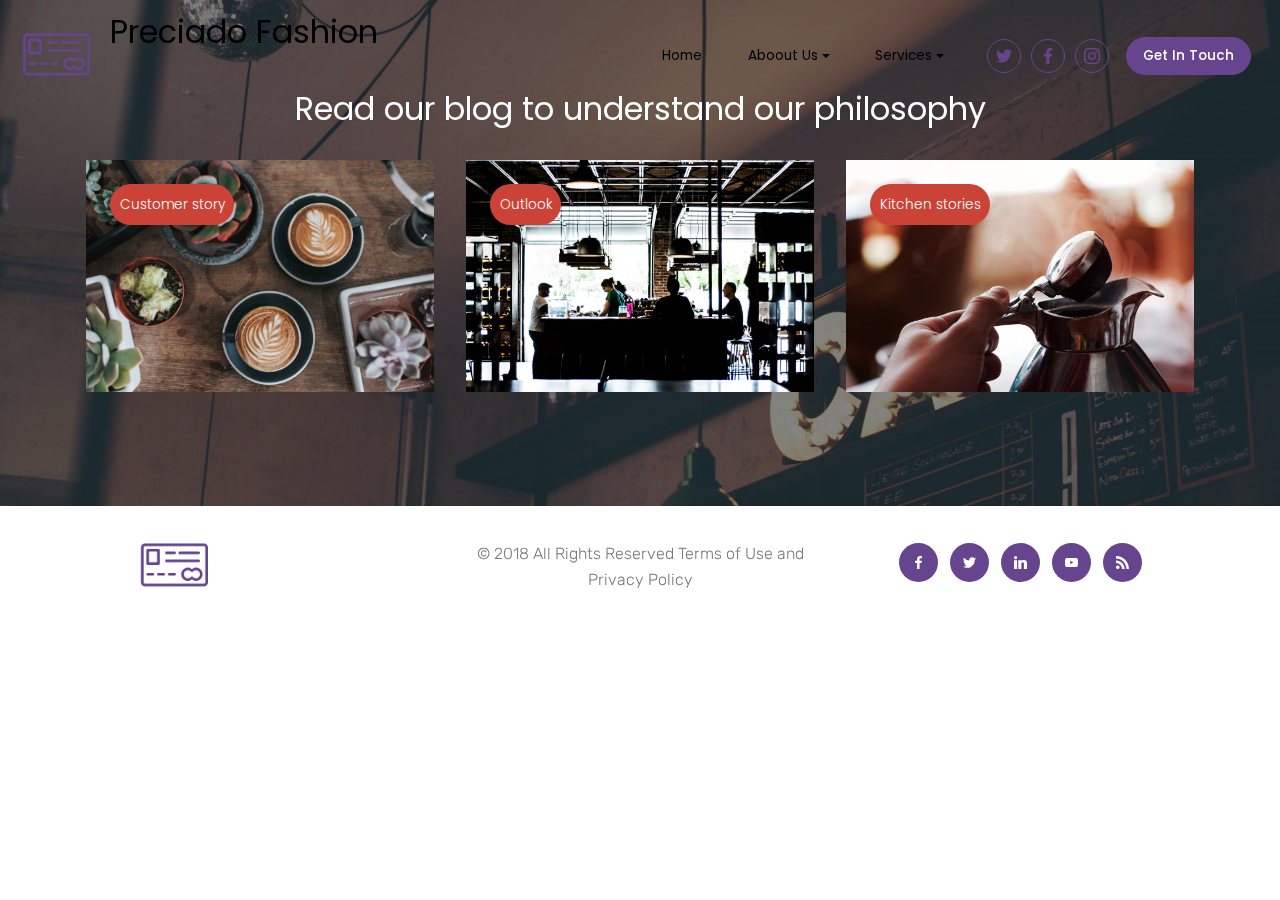
<file: page3.html>
<!DOCTYPE html>
<html >
<head>
  <!-- Site made with Mobirise Website Builder v4.7.2, https://mobirise.com -->
  <meta charset="UTF-8">
  <meta http-equiv="X-UA-Compatible" content="IE=edge">
  <meta name="generator" content="Mobirise v4.7.2, mobirise.com">
  <meta name="viewport" content="width=device-width, initial-scale=1, minimum-scale=1">
  <link rel="shortcut icon" href="assets/images/logo.png" type="image/x-icon">
  <meta name="description" content="">
  <title>Custom</title>
  <link rel="stylesheet" href="assets/bootstrap/css/bootstrap.min.css">
  <link rel="stylesheet" href="assets/bootstrap/css/bootstrap-grid.min.css">
  <link rel="stylesheet" href="assets/bootstrap/css/bootstrap-reboot.min.css">
  <link rel="stylesheet" href="assets/soundcloud-plugin/style.css">
  <link rel="stylesheet" href="assets/dropdown/css/style.css">
  <link rel="stylesheet" href="assets/socicon/css/styles.css">
  <link rel="stylesheet" href="assets/theme/css/style.css">
  <link rel="stylesheet" href="assets/mobirise/css/mbr-additional.css" type="text/css">
  
  
  
</head>
<body>
  <section class="menu cid-qToNIaUy4r" once="menu" id="menu1-g">

    
    

    <nav class="navbar navbar-dropdown navbar-fixed-top navbar-expand-lg">
        <div class="navbar-brand">
            <span class="navbar-logo">
                <a href="https://mobirise.com">
                    <img src="assets/images/logo.png" alt="Mobirise" style="height: 3.8rem;">
                </a>
            </span>
            <span class="navbar-caption-wrap"><a class="navbar-caption text-black display-2" href="https://mobirise.com">
                    Preciado Fashion<br><br></a></span>
        </div>
        <button class="navbar-toggler" type="button" data-toggle="collapse" data-target="#navbarSupportedContent" aria-controls="navbarNavAltMarkup" aria-expanded="false" aria-label="Toggle navigation">
            <div class="hamburger">
                <span></span>
                <span></span>
                <span></span>
                <span></span>
            </div>
        </button>
      <div class="collapse navbar-collapse" id="navbarSupportedContent">
            <ul class="navbar-nav nav-dropdown" data-app-modern-menu="true"><li class="nav-item">
                    <a class="nav-link link text-black display-4" href="https://mobirise.com">
                        Home
                    </a>
                </li>
                <li class="nav-item dropdown">
                    <a class="nav-link link text-black dropdown-toggle display-4" href="https://mobirise.com" data-toggle="dropdown-submenu" aria-expanded="false">
                        Aboout Us</a><div class="dropdown-menu"><a class="text-black dropdown-item display-4" href="page5.html">About Me</a><a class="text-black dropdown-item display-4" href="page2.html" aria-expanded="true">Personal Experience</a></div>
                </li>
                <li class="nav-item dropdown open">
                    <a class="nav-link link text-black dropdown-toggle display-4" href="page4.html" data-toggle="dropdown-submenu" aria-expanded="true">
                        Services</a><div class="dropdown-menu"><a class="text-black dropdown-item display-4" href="page4.html">Consulting</a><div class="dropdown open"><a class="text-black dropdown-item dropdown-toggle display-4" href="Curating.html" aria-expanded="true" data-toggle="dropdown-submenu">Curating</a><div class="dropdown-menu dropdown-submenu"><a class="text-black dropdown-item display-4" href="Curating.html" aria-expanded="false">Women's Fashion</a><a class="text-black dropdown-item display-4" href="Curating.html" aria-expanded="false">Men's Fashion<br></a></div></div><a class="text-black dropdown-item display-4" href="page3.html" aria-expanded="false">Custom Clothing</a></div>
                </li></ul>
            <div class="icons-menu">
              <div class="soc-item">
                <a href="https://mobirise.com" target="_blank">
                  <span class="mbr-iconfont socicon socicon-twitter"></span>
                </a>
              </div>
              <div class="soc-item">
                <a href="https://mobirise.com" target="_blank">
                  <span class="mbr-iconfont socicon socicon-facebook"></span>
                </a>
              </div>
              <div class="soc-item">
                <a href="https://mobirise.com" target="_blank">
                  <span class="mbr-iconfont socicon socicon-instagram"></span>
                </a>
              </div>
              
              
              
            </div>
            <div class="navbar-buttons mbr-section-btn">
                <a class="btn btn-sm btn-primary display-4" href="https://mobirise.com">
                  Get In Touch
                </a>
            </div>
      </div>
    </nav>
</section>

<section class="features13 cid-qToRm6GglR mbr-parallax-background" id="features13-i">

    

    <div class="mbr-overlay" style="opacity: 0.5; background-color: rgb(35, 35, 35);">
    </div>
    <div class="container">
        <h2 class="mbr-section-title align-left mbr-fonts-style display-2">
            Read our blog to understand our philosophy</h2>

        
        <div class="row justify-content-center align-items-start">
            
            <div class="card px-3 py-4 col-md-4">
                <div class="card-wrapper flip-card">
                    <div class="card-img">
                        <img src="assets/images/background16.jpg" alt="Mobirise" title="">
                        <div class="img-text mbr-text mbr-fonts-style align-center mbr-white display-4">Customer story</div>
                    </div>
                    
                </div>
            </div>

            <div class="card px-3 py-4 col-md-4">
                <div class="card-wrapper flip-card">
                    <div class="card-img">
                        <img src="assets/images/12.jpg" alt="Mobirise" title="">
                        <div class="img-text mbr-text mbr-fonts-style align-center mbr-white display-4">
                             Outlook
                        </div>
                    </div>
                    
                </div>
            </div>

            <div class="card px-3 py-4 col-md-4">
                <div class="card-wrapper flip-card">
                    <div class="card-img">
                        <img src="assets/images/13.jpg" alt="Mobirise" title="">
                        <div class="img-text mbr-text mbr-fonts-style align-center mbr-white display-4">Kitchen stories</div>
                    </div>
                    
                </div>
            </div>

            
        </div>
    </div>
</section>

<section class="cid-qToOvLF0g6" id="footer2-h">

    

    

    <div class="container">
        <div class="row align-center justify-content-center align-items-center">
            <div class="logo-section col-sm-12 col-lg-4">
                <a href="#"><img src="assets/images/logo.png" height="128" alt="Mobirise" style="height: 3.8rem;">
                </a>
            </div>
            <div class="col-sm-12 col-lg-4 mbr-text mbr-fonts-style mbr-light display-7">
                © 2018 All Rights Reserved Terms of Use and Privacy Policy
            </div>
            <div class="social-media col-sm-12 col-lg-4">
                <ul>
                    <li>
                      <a class="icon-transition" href="#">
                        <span class="mbr-iconfont socicon-facebook socicon"></span>
                      </a>
                    </li>
                    <li>
                      <a class="icon-transition" href="#">
                        <span class="mbr-iconfont socicon-twitter socicon"></span>
                      </a>
                    </li>
                    <li>
                      <a class="icon-transition" href="#">
                        <span class="mbr-iconfont socicon-linkedin socicon"></span>
                      </a>
                    </li>
                    <li>
                      <a class="icon-transition" href="#">
                        <span class="mbr-iconfont socicon-youtube socicon"></span>
                      </a>
                    </li>
                    <li>
                      <a class="icon-transition" href="#">
                        <span class="mbr-iconfont socicon-rss socicon" style=""></span>
                      </a>
                    </li>
                </ul>
            </div>
        </div>
    </div>
</section>


  <script src="assets/web/assets/jquery/jquery.min.js"></script>
  <script src="assets/popper/popper.min.js"></script>
  <script src="assets/bootstrap/js/bootstrap.min.js"></script>
  <script src="assets/smoothscroll/smooth-scroll.js"></script>
  <script src="assets/parallax/jarallax.min.js"></script>
  <script src="assets/dropdown/js/script.min.js"></script>
  <script src="assets/touchswipe/jquery.touch-swipe.min.js"></script>
  <script src="assets/theme/js/script.js"></script>
  
  
</body>
</html>
</file>
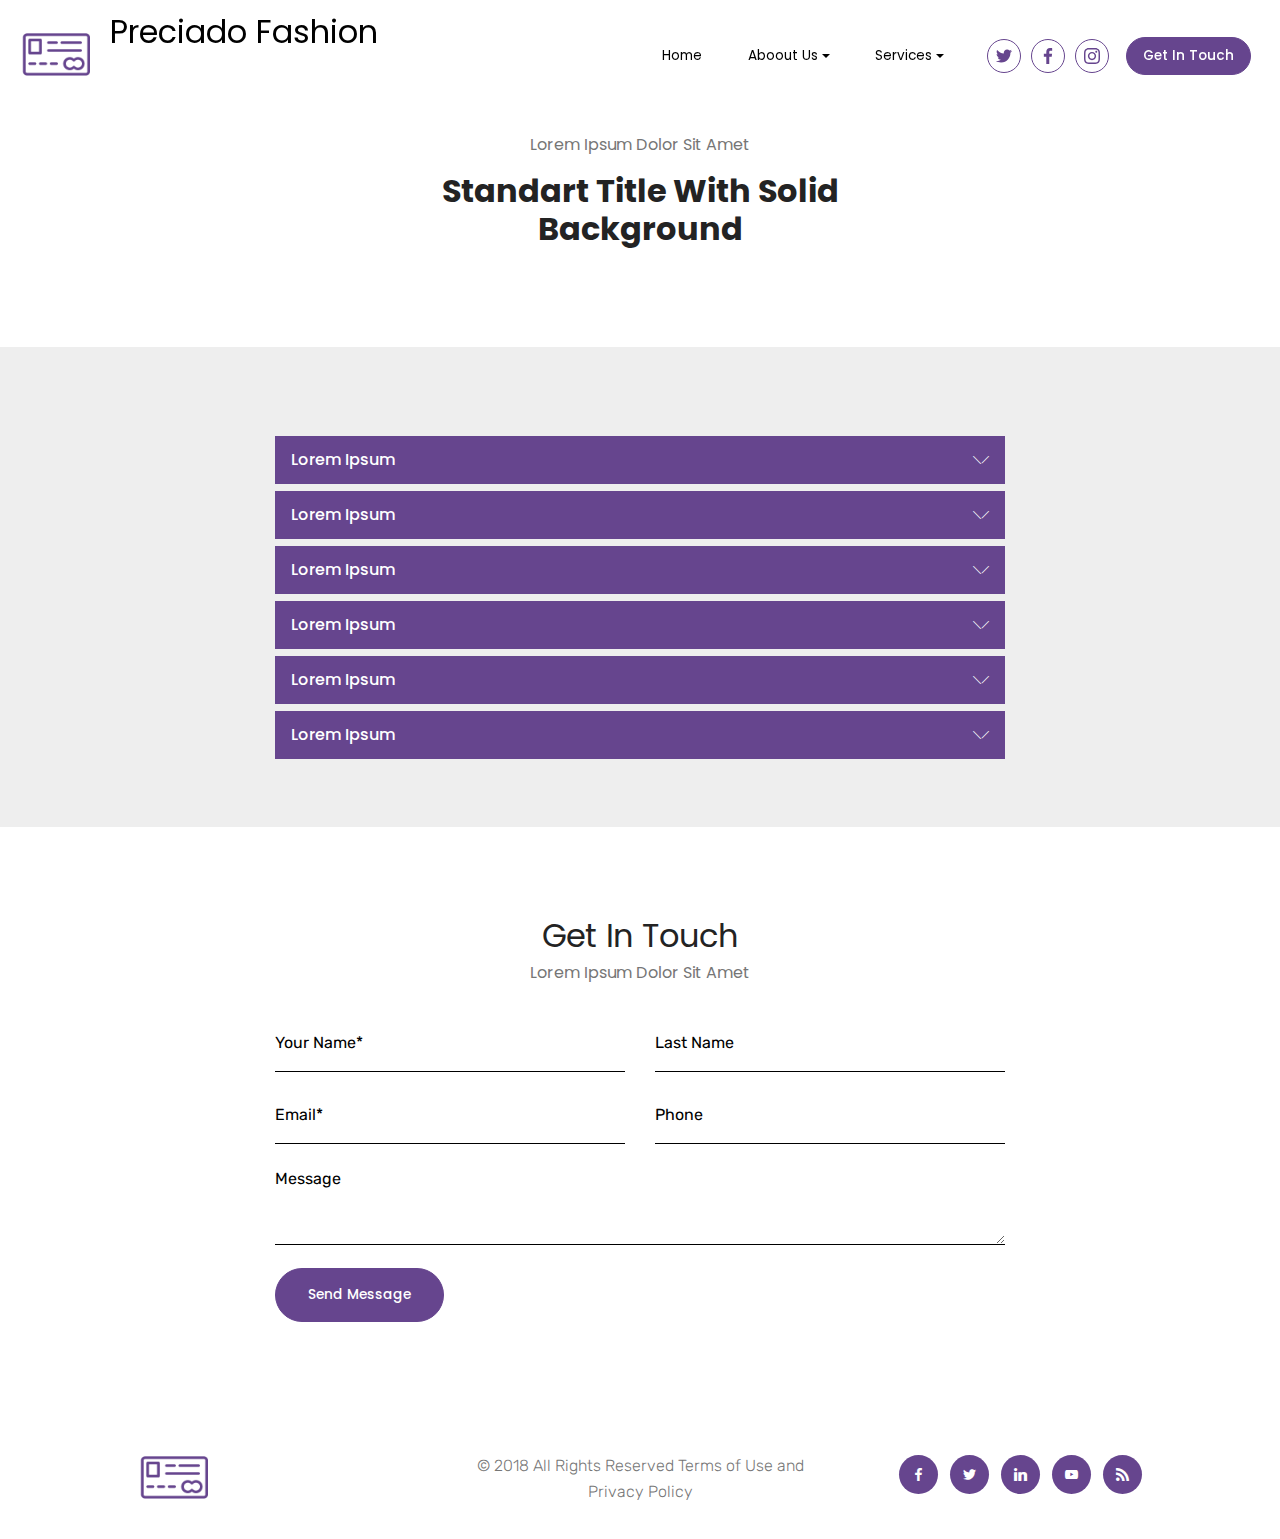
<file: page4.html>
<!DOCTYPE html>
<html >
<head>
  <!-- Site made with Mobirise Website Builder v4.7.2, https://mobirise.com -->
  <meta charset="UTF-8">
  <meta http-equiv="X-UA-Compatible" content="IE=edge">
  <meta name="generator" content="Mobirise v4.7.2, mobirise.com">
  <meta name="viewport" content="width=device-width, initial-scale=1, minimum-scale=1">
  <link rel="shortcut icon" href="assets/images/logo.png" type="image/x-icon">
  <meta name="description" content="">
  <title>Consulting</title>
  <link rel="stylesheet" href="assets/web/assets/mobirise-icons/mobirise-icons.css">
  <link rel="stylesheet" href="assets/soundcloud-plugin/style.css">
  <link rel="stylesheet" href="assets/bootstrap/css/bootstrap.min.css">
  <link rel="stylesheet" href="assets/bootstrap/css/bootstrap-grid.min.css">
  <link rel="stylesheet" href="assets/bootstrap/css/bootstrap-reboot.min.css">
  <link rel="stylesheet" href="assets/dropdown/css/style.css">
  <link rel="stylesheet" href="assets/socicon/css/styles.css">
  <link rel="stylesheet" href="assets/theme/css/style.css">
  <link rel="stylesheet" href="assets/mobirise/css/mbr-additional.css" type="text/css">
  
  
  
</head>
<body>
  <section class="menu cid-qToNIaUy4r" once="menu" id="menu1-j">

    
    

    <nav class="navbar navbar-dropdown navbar-fixed-top navbar-expand-lg">
        <div class="navbar-brand">
            <span class="navbar-logo">
                <a href="https://mobirise.com">
                    <img src="assets/images/logo.png" alt="Mobirise" style="height: 3.8rem;">
                </a>
            </span>
            <span class="navbar-caption-wrap"><a class="navbar-caption text-black display-2" href="https://mobirise.com">
                    Preciado Fashion<br><br></a></span>
        </div>
        <button class="navbar-toggler" type="button" data-toggle="collapse" data-target="#navbarSupportedContent" aria-controls="navbarNavAltMarkup" aria-expanded="false" aria-label="Toggle navigation">
            <div class="hamburger">
                <span></span>
                <span></span>
                <span></span>
                <span></span>
            </div>
        </button>
      <div class="collapse navbar-collapse" id="navbarSupportedContent">
            <ul class="navbar-nav nav-dropdown" data-app-modern-menu="true"><li class="nav-item">
                    <a class="nav-link link text-black display-4" href="https://mobirise.com">
                        Home
                    </a>
                </li>
                <li class="nav-item dropdown">
                    <a class="nav-link link text-black dropdown-toggle display-4" href="https://mobirise.com" data-toggle="dropdown-submenu" aria-expanded="false">
                        Aboout Us</a><div class="dropdown-menu"><a class="text-black dropdown-item display-4" href="page5.html">About Me</a><a class="text-black dropdown-item display-4" href="page2.html" aria-expanded="true">Personal Experience</a></div>
                </li>
                <li class="nav-item dropdown open">
                    <a class="nav-link link text-black dropdown-toggle display-4" href="page4.html" data-toggle="dropdown-submenu" aria-expanded="true">
                        Services</a><div class="dropdown-menu"><a class="text-black dropdown-item display-4" href="page4.html">Consulting</a><div class="dropdown open"><a class="text-black dropdown-item dropdown-toggle display-4" href="Curating.html" aria-expanded="true" data-toggle="dropdown-submenu">Curating</a><div class="dropdown-menu dropdown-submenu"><a class="text-black dropdown-item display-4" href="Curating.html" aria-expanded="false">Women's Fashion</a><a class="text-black dropdown-item display-4" href="Curating.html" aria-expanded="false">Men's Fashion<br></a></div></div><a class="text-black dropdown-item display-4" href="page3.html" aria-expanded="false">Custom Clothing</a></div>
                </li></ul>
            <div class="icons-menu">
              <div class="soc-item">
                <a href="https://mobirise.com" target="_blank">
                  <span class="mbr-iconfont socicon socicon-twitter"></span>
                </a>
              </div>
              <div class="soc-item">
                <a href="https://mobirise.com" target="_blank">
                  <span class="mbr-iconfont socicon socicon-facebook"></span>
                </a>
              </div>
              <div class="soc-item">
                <a href="https://mobirise.com" target="_blank">
                  <span class="mbr-iconfont socicon socicon-instagram"></span>
                </a>
              </div>
              
              
              
            </div>
            <div class="navbar-buttons mbr-section-btn">
                <a class="btn btn-sm btn-primary display-4" href="https://mobirise.com">
                  Get In Touch
                </a>
            </div>
      </div>
    </nav>
</section>

<section class="cid-qToRHKteLJ" id="content7-n">

    

    
    <div class="container">
        <div class="row justify-content-center">
            <div class="col-12 col-md-12 align-center">
                <h3 class="mbr-section-subtitle align-center mbr-fonts-style pb-2 display-5">
                    Lorem Ipsum Dolor Sit Amet
                </h3>
                <h2 class="mbr-section-title align-center mbr-fonts-style mbr-bold display-2">
                    Standart Title With Solid <br>Background</h2>
            </div>
        </div>
    </div>
</section>

<section class="accordion1 cid-qToRzfRJ0n" id="accordion2-l" data-bg-video="https://www.youtube.com/watch?v=36YgDDJ7XSc">

    

    
    <div class="container">
        
        
        <div class="row justify-content-center">
            <div class="col-md-10 col-lg-8 content-block">
            <div class="accordion-content">
                <div id="bootstrap-accordion_21" class="panel-group accordionStyles accordion " role="tablist" aria-multiselectable="true">
                        <div class="card">
                            <div class="card-header" role="tab" id="headingOne">
                                <a role="button" class="collapsed panel-title text-white" data-toggle="collapse" data-core="" href="#collapse1_21" aria-expanded="false" aria-controls="collapse1">
                                    <h4 class="mbr-fonts-style header-text display-5">
                                        Lorem Ipsum
                                    </h4>
                                    <span class="sign mbr-iconfont mbri-arrow-down inactive"></span>

                                </a>
                            </div>
                            <div id="collapse1_21" class="panel-collapse noScroll collapse" role="tabpanel" aria-labelledby="headingOne" data-parent="#bootstrap-accordion_21">
                                <div class="panel-body p-4">
                                    <p class="mbr-fonts-style panel-text mbr-text display-7">
                                       Lorem Ipsum dolor sit amet, consectetur adipisicing elit. Voluptatibus, voluptas explicabo molestiae tempore natus velit sed aliquam ut! Culpa asperiores, error ullam qui! Commodi nobis distinctio aperiam totam perferendis quas.</p>
                                </div>
                            </div>
                        </div>
                
                        <div class="card">
                            <div class="card-header" role="tab" id="headingTwo">
                                <a role="button" class="collapsed panel-title text-white" data-toggle="collapse" data-core="" href="#collapse2_21" aria-expanded="false" aria-controls="collapse2">
                                    <h4 class="mbr-fonts-style header-text display-5">
                                        Lorem Ipsum
                                    </h4>
                                    <span class="sign mbr-iconfont mbri-arrow-down inactive"></span>
                                </a>
                                
                            </div>
                            <div id="collapse2_21" class="panel-collapse noScroll collapse" role="tabpanel" aria-labelledby="headingTwo" data-parent="#bootstrap-accordion_21">
                                <div class="panel-body p-4">
                                    <p class="mbr-fonts-style panel-text mbr-text display-7">
                                       Lorem Ipsum dolor sit amet, consectetur adipisicing elit. Id ullam sint repellat! Aliquid, odio magni ab rem eos odit, deleniti laboriosam voluptas inventore, iste suscipit sed ipsa! Ut aliquam, alias.</p>
                                </div>
                            </div>
                        </div>
                
                        <div class="card">
                            <div class="card-header" role="tab" id="headingThree">
                                <a role="button" class="collapsed panel-title text-white" data-toggle="collapse" data-core="" href="#collapse3_21" aria-expanded="false" aria-controls="collapse3">
                                    <h4 class="mbr-fonts-style header-text display-5">
                                        Lorem Ipsum
                                    </h4>
                                    <span class="sign mbr-iconfont mbri-arrow-down inactive"></span>

                                </a>
                            </div>
                            <div id="collapse3_21" class="panel-collapse noScroll collapse" role="tabpanel" aria-labelledby="headingThree" data-parent="#bootstrap-accordion_21">
                                <div class="panel-body p-4">
                                    <p class="mbr-fonts-style panel-text mbr-text display-7">
                                       Lorem Ipsum dolor sit amet, consectetur adipisicing elit. Illum sed exercitationem reiciendis suscipit sunt enim, tempore ex debitis fuga dolorum aliquid ea libero atque optio. Molestiae ullam at, quasi alias.</p>
                                </div>
                            </div>
                        </div>
                
                        <div class="card">
                            <div class="card-header" role="tab" id="headingFour">
                                <a role="button" class="collapsed panel-title text-white" data-toggle="collapse" data-core="" href="#collapse4_21" aria-expanded="false" aria-controls="collapse4">
                                    <h4 class="mbr-fonts-style header-text display-5">
                                        Lorem Ipsum
                                    </h4>
                                    <span class="sign mbr-iconfont mbri-arrow-down inactive"></span>

                                </a>
                            </div>
                            <div id="collapse4_21" class="panel-collapse noScroll collapse" role="tabpanel" aria-labelledby="headingFour" data-parent="#bootstrap-accordion_21">
                                <div class="panel-body p-4">
                                    <p class="mbr-fonts-style panel-text mbr-text display-7">
                                       Lorem Ipsum dolor sit amet, consectetur adipisicing elit. Voluptate veniam accusamus eaque recusandae modi velit a praesentium ipsa animi facilis repellendus magnam aliquam, numquam debitis fuga laboriosam, quos aut adipisci.</p>
                                </div>
                            </div>
                        </div>
                
                        <div class="card">
                            <div class="card-header" role="tab" id="headingFive">
                                <a role="button" class="collapsed panel-title text-white" data-toggle="collapse" data-core="" href="#collapse5_21" aria-expanded="false" aria-controls="collapse5">
                                    <h4 class="mbr-fonts-style header-text display-5">
                                        Lorem Ipsum
                                    </h4>
                                    <span class="sign mbr-iconfont mbri-arrow-down inactive"></span>

                                </a>
                            </div>
                            <div id="collapse5_21" class="panel-collapse noScroll collapse" data-parent="#bootstrap-accordion_21" role="tabpanel" aria-labelledby="headingFive">
                                <div class="panel-body p-4">
                                    <p class="mbr-fonts-style panel-text mbr-text display-7">
                                       Lorem Ipsum dolor sit amet, consectetur adipisicing elit. Cupiditate, dolorem, non. Sunt aliquam a odio, sapiente corporis necessitatibus quia assumenda expedita tempora error non deserunt beatae ex, eaque voluptatem quas.</p>
                                </div>
                            </div>
                        </div>
                
                        <div class="card">
                            <div class="card-header" role="tab" id="headingSix">
                                <a role="button" class="collapsed panel-title text-white" data-toggle="collapse" data-core="" href="#collapse6_21" aria-expanded="false" aria-controls="collapse6">
                                    <h4 class="mbr-fonts-style header-text display-5">
                                        Lorem Ipsum
                                    </h4>
                                    <span class="sign mbr-iconfont mbri-arrow-down inactive"></span>

                                </a>
                            </div>
                            <div id="collapse6_21" class="panel-collapse noScroll collapse" role="tabpanel" aria-labelledby="headingSix" data-parent="#bootstrap-accordion_21">
                                <div class="panel-body p-4">
                                    <p class="mbr-fonts-style panel-text mbr-text display-7">
                                       Lorem Ipsum dolor sit amet, consectetur adipisicing elit. Iusto voluptates dolorem, odit enim! Aspernatur quos ipsa, sit! Repudiandae, laboriosam enim aliquam, similique suscipit quas dicta voluptate repellendus distinctio laborum at!</p>
                                </div>
                            </div>
                        </div>
                </div>
            </div>
            </div>
    </div>
    </div>         
</section>

<section class="form3 cid-qToRD17B5c" id="form3-m">

    

    
    <div class="container">
        <div class="row justify-content-center">
            <div class="form-1 col-md-10 col-lg-8" data-form-type="formoid">
                <h2 class="mbr-fonts-style mbr-section-title align-center display-2">
                    Get In Touch
                </h2>
                <h3 class="mbr-fonts-style mbr-section-subtitle align-center display-5">
                    Lorem Ipsum Dolor Sit Amet
                </h3>

                <form class="mbr-form pt-4" action="https://mobirise.com/" method="post" data-form-title="My Mobirise Form"><input type="hidden" name="email" data-form-email="true" value="u273Mfa7pM9Ob9jOiYzCz2TQFVP4Tf3ywlTX90PPDJDMEdZEMmOPTUwUEVe73Uf6kEaLwnXirLWYDk/m1iDEH5J6qZUENFL5utiV++GPqn5A+vP+sXqVwbrGmX1b4aU8" data-form-field="Email">
                    <div data-form-alert="" hidden="">Thanks for filling out the form!</div>
                    <div class="row">
                        <div class="col-lg-6 mb-3" data-for="name">
                            <input type="text" class="form-control input" name="name" data-form-field="Name" placeholder="Your Name*" required="" id="name-form3-m">
                        </div>
                        <div class="col-lg-6 mb-3" data-for="lastname">
                            <input type="text" class="form-control input" name="lastname" data-form-field="Last Name" placeholder="Last Name" id="lastname-form3-m">
                        </div>
                        <div class="col-lg-6 mb-3" data-for="email">
                            <input type="email" class="form-control input" name="email" data-form-field="Email" placeholder="Email*" required="" id="email-form3-m">
                        </div>
                        <div class="col-lg-6 mb-3" data-for="phone">
                            <input type="text" class="form-control input" name="phone" data-form-field="Phone" placeholder="Phone" id="phone-form3-m">
                        </div>
                        <div class="col-md-12 mb-2" data-for="message">
                            <textarea class="form-control input" name="message" rows="3" data-form-field="Message" placeholder="Message" id="message-form3-m"></textarea>
                        </div>
                        <div class="input-group-btn col-md-12 mt-2 align-left">
                            <button href="" type="submit" class="btn btn-form btn-bgr btn-primary display-4">Send Message</button>
                        </div>
                    </div>
                </form>
            </div>
        </div>
   </div>
</section>

<section class="cid-qToOvLF0g6" id="footer2-k">

    

    

    <div class="container">
        <div class="row align-center justify-content-center align-items-center">
            <div class="logo-section col-sm-12 col-lg-4">
                <a href="#"><img src="assets/images/logo.png" height="128" alt="Mobirise" style="height: 3.8rem;">
                </a>
            </div>
            <div class="col-sm-12 col-lg-4 mbr-text mbr-fonts-style mbr-light display-7">
                © 2018 All Rights Reserved Terms of Use and Privacy Policy
            </div>
            <div class="social-media col-sm-12 col-lg-4">
                <ul>
                    <li>
                      <a class="icon-transition" href="#">
                        <span class="mbr-iconfont socicon-facebook socicon"></span>
                      </a>
                    </li>
                    <li>
                      <a class="icon-transition" href="#">
                        <span class="mbr-iconfont socicon-twitter socicon"></span>
                      </a>
                    </li>
                    <li>
                      <a class="icon-transition" href="#">
                        <span class="mbr-iconfont socicon-linkedin socicon"></span>
                      </a>
                    </li>
                    <li>
                      <a class="icon-transition" href="#">
                        <span class="mbr-iconfont socicon-youtube socicon"></span>
                      </a>
                    </li>
                    <li>
                      <a class="icon-transition" href="#">
                        <span class="mbr-iconfont socicon-rss socicon" style=""></span>
                      </a>
                    </li>
                </ul>
            </div>
        </div>
    </div>
</section>


  <script src="assets/web/assets/jquery/jquery.min.js"></script>
  <script src="assets/popper/popper.min.js"></script>
  <script src="assets/bootstrap/js/bootstrap.min.js"></script>
  <script src="assets/ytplayer/jquery.mb.ytplayer.min.js"></script>
  <script src="assets/mbr-switch-arrow/mbr-switch-arrow.js"></script>
  <script src="assets/smoothscroll/smooth-scroll.js"></script>
  <script src="assets/vimeoplayer/jquery.mb.vimeo_player.js"></script>
  <script src="assets/dropdown/js/script.min.js"></script>
  <script src="assets/touchswipe/jquery.touch-swipe.min.js"></script>
  <script src="assets/theme/js/script.js"></script>
  <script src="assets/formoid/formoid.min.js"></script>
  
  
</body>
</html>
</file>
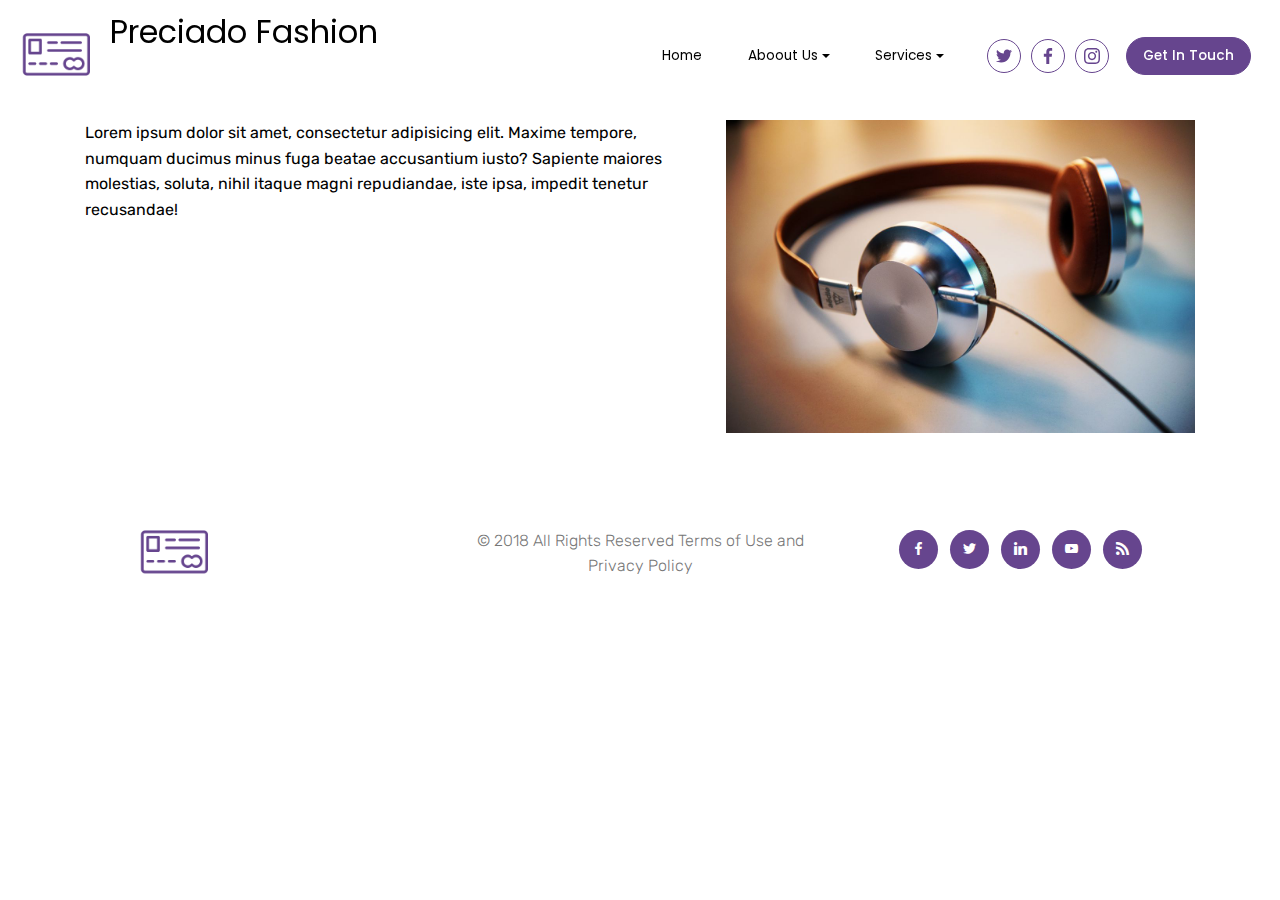
<file: page5.html>
<!DOCTYPE html>
<html >
<head>
  <!-- Site made with Mobirise Website Builder v4.7.2, https://mobirise.com -->
  <meta charset="UTF-8">
  <meta http-equiv="X-UA-Compatible" content="IE=edge">
  <meta name="generator" content="Mobirise v4.7.2, mobirise.com">
  <meta name="viewport" content="width=device-width, initial-scale=1, minimum-scale=1">
  <link rel="shortcut icon" href="assets/images/logo.png" type="image/x-icon">
  <meta name="description" content="">
  <title>About Me</title>
  <link rel="stylesheet" href="assets/bootstrap/css/bootstrap.min.css">
  <link rel="stylesheet" href="assets/bootstrap/css/bootstrap-grid.min.css">
  <link rel="stylesheet" href="assets/bootstrap/css/bootstrap-reboot.min.css">
  <link rel="stylesheet" href="assets/soundcloud-plugin/style.css">
  <link rel="stylesheet" href="assets/dropdown/css/style.css">
  <link rel="stylesheet" href="assets/socicon/css/styles.css">
  <link rel="stylesheet" href="assets/theme/css/style.css">
  <link rel="stylesheet" href="assets/mobirise/css/mbr-additional.css" type="text/css">
  
  
  
</head>
<body>
  <section class="menu cid-qToNIaUy4r" once="menu" id="menu1-o">

    
    

    <nav class="navbar navbar-dropdown navbar-fixed-top navbar-expand-lg">
        <div class="navbar-brand">
            <span class="navbar-logo">
                <a href="https://mobirise.com">
                    <img src="assets/images/logo.png" alt="Mobirise" style="height: 3.8rem;">
                </a>
            </span>
            <span class="navbar-caption-wrap"><a class="navbar-caption text-black display-2" href="https://mobirise.com">
                    Preciado Fashion<br><br></a></span>
        </div>
        <button class="navbar-toggler" type="button" data-toggle="collapse" data-target="#navbarSupportedContent" aria-controls="navbarNavAltMarkup" aria-expanded="false" aria-label="Toggle navigation">
            <div class="hamburger">
                <span></span>
                <span></span>
                <span></span>
                <span></span>
            </div>
        </button>
      <div class="collapse navbar-collapse" id="navbarSupportedContent">
            <ul class="navbar-nav nav-dropdown" data-app-modern-menu="true"><li class="nav-item">
                    <a class="nav-link link text-black display-4" href="https://mobirise.com">
                        Home
                    </a>
                </li>
                <li class="nav-item dropdown">
                    <a class="nav-link link text-black dropdown-toggle display-4" href="https://mobirise.com" data-toggle="dropdown-submenu" aria-expanded="false">
                        Aboout Us</a><div class="dropdown-menu"><a class="text-black dropdown-item display-4" href="page5.html">About Me</a><a class="text-black dropdown-item display-4" href="page2.html" aria-expanded="true">Personal Experience</a></div>
                </li>
                <li class="nav-item dropdown open">
                    <a class="nav-link link text-black dropdown-toggle display-4" href="page4.html" data-toggle="dropdown-submenu" aria-expanded="true">
                        Services</a><div class="dropdown-menu"><a class="text-black dropdown-item display-4" href="page4.html">Consulting</a><div class="dropdown open"><a class="text-black dropdown-item dropdown-toggle display-4" href="Curating.html" aria-expanded="true" data-toggle="dropdown-submenu">Curating</a><div class="dropdown-menu dropdown-submenu"><a class="text-black dropdown-item display-4" href="Curating.html" aria-expanded="false">Women's Fashion</a><a class="text-black dropdown-item display-4" href="Curating.html" aria-expanded="false">Men's Fashion<br></a></div></div><a class="text-black dropdown-item display-4" href="page3.html" aria-expanded="false">Custom Clothing</a></div>
                </li></ul>
            <div class="icons-menu">
              <div class="soc-item">
                <a href="https://mobirise.com" target="_blank">
                  <span class="mbr-iconfont socicon socicon-twitter"></span>
                </a>
              </div>
              <div class="soc-item">
                <a href="https://mobirise.com" target="_blank">
                  <span class="mbr-iconfont socicon socicon-facebook"></span>
                </a>
              </div>
              <div class="soc-item">
                <a href="https://mobirise.com" target="_blank">
                  <span class="mbr-iconfont socicon socicon-instagram"></span>
                </a>
              </div>
              
              
              
            </div>
            <div class="navbar-buttons mbr-section-btn">
                <a class="btn btn-sm btn-primary display-4" href="https://mobirise.com">
                  Get In Touch
                </a>
            </div>
      </div>
    </nav>
</section>

<section class="mbr-section content8 cid-qToRWmmB7d" id="content8-q">
          
    

    <div class="container">
        <div class="row">
            <div class="col-md-12">
                <div class="media-container-row">
                    <div class="media-content">
                        <div class="mbr-section-text">
                            <p class="mbr-text align-left mb-0 mbr-fonts-style mbr-black display-7">
                               Lorem ipsum dolor sit amet, consectetur adipisicing elit. Maxime tempore, numquam ducimus minus fuga beatae accusantium iusto? Sapiente maiores molestias, soluta, nihil itaque magni repudiandae, iste ipsa, impedit tenetur recusandae!
                            </p>
                        </div>
                    </div>
                    <div class="mbr-figure" style="width: 80%;">
                        <img src="assets/images/04.jpg" alt="Mobirise">  
                    </div>
                </div>
            </div>
        </div>
    </div>
</section>

<section class="cid-qToOvLF0g6" id="footer2-p">

    

    

    <div class="container">
        <div class="row align-center justify-content-center align-items-center">
            <div class="logo-section col-sm-12 col-lg-4">
                <a href="#"><img src="assets/images/logo.png" height="128" alt="Mobirise" style="height: 3.8rem;">
                </a>
            </div>
            <div class="col-sm-12 col-lg-4 mbr-text mbr-fonts-style mbr-light display-7">
                © 2018 All Rights Reserved Terms of Use and Privacy Policy
            </div>
            <div class="social-media col-sm-12 col-lg-4">
                <ul>
                    <li>
                      <a class="icon-transition" href="#">
                        <span class="mbr-iconfont socicon-facebook socicon"></span>
                      </a>
                    </li>
                    <li>
                      <a class="icon-transition" href="#">
                        <span class="mbr-iconfont socicon-twitter socicon"></span>
                      </a>
                    </li>
                    <li>
                      <a class="icon-transition" href="#">
                        <span class="mbr-iconfont socicon-linkedin socicon"></span>
                      </a>
                    </li>
                    <li>
                      <a class="icon-transition" href="#">
                        <span class="mbr-iconfont socicon-youtube socicon"></span>
                      </a>
                    </li>
                    <li>
                      <a class="icon-transition" href="#">
                        <span class="mbr-iconfont socicon-rss socicon" style=""></span>
                      </a>
                    </li>
                </ul>
            </div>
        </div>
    </div>
</section>


  <script src="assets/web/assets/jquery/jquery.min.js"></script>
  <script src="assets/popper/popper.min.js"></script>
  <script src="assets/bootstrap/js/bootstrap.min.js"></script>
  <script src="assets/smoothscroll/smooth-scroll.js"></script>
  <script src="assets/dropdown/js/script.min.js"></script>
  <script src="assets/touchswipe/jquery.touch-swipe.min.js"></script>
  <script src="assets/theme/js/script.js"></script>
  
  
</body>
</html>
</file>
<file: assets/web/assets/mobirise-icons/mobirise-icons.css>
@font-face {
  font-family: 'MobiriseIcons';
  src:  url('mobirise-icons.eot?spat4u');
  src:  url('mobirise-icons.eot?spat4u#iefix') format('embedded-opentype'),
    url('mobirise-icons.ttf?spat4u') format('truetype'),
    url('mobirise-icons.woff?spat4u') format('woff'),
    url('mobirise-icons.svg?spat4u#MobiriseIcons') format('svg');
  font-weight: normal;
  font-style: normal;
}

[class^="mbri-"], [class*=" mbri-"] {
  /* use !important to prevent issues with browser extensions that change fonts */
  font-family: MobiriseIcons !important;
  speak: none;
  font-style: normal;
  font-weight: normal;
  font-variant: normal;
  text-transform: none;
  line-height: 1;

  /* Better Font Rendering =========== */
  -webkit-font-smoothing: antialiased;
  -moz-osx-font-smoothing: grayscale;
}

.mbri-add-submenu:before {
  content: "\e900";
}
.mbri-alert:before {
  content: "\e901";
}
.mbri-align-center:before {
  content: "\e902";
}
.mbri-align-justify:before {
  content: "\e903";
}
.mbri-align-left:before {
  content: "\e904";
}
.mbri-align-right:before {
  content: "\e905";
}
.mbri-android:before {
  content: "\e906";
}
.mbri-apple:before {
  content: "\e907";
}
.mbri-arrow-down:before {
  content: "\e908";
}
.mbri-arrow-next:before {
  content: "\e909";
}
.mbri-arrow-prev:before {
  content: "\e90a";
}
.mbri-arrow-up:before {
  content: "\e90b";
}
.mbri-bold:before {
  content: "\e90c";
}
.mbri-bookmark:before {
  content: "\e90d";
}
.mbri-bootstrap:before {
  content: "\e90e";
}
.mbri-briefcase:before {
  content: "\e90f";
}
.mbri-browse:before {
  content: "\e910";
}
.mbri-bulleted-list:before {
  content: "\e911";
}
.mbri-calendar:before {
  content: "\e912";
}
.mbri-camera:before {
  content: "\e913";
}
.mbri-cart-add:before {
  content: "\e914";
}
.mbri-cart-full:before {
  content: "\e915";
}
.mbri-cash:before {
  content: "\e916";
}
.mbri-change-style:before {
  content: "\e917";
}
.mbri-chat:before {
  content: "\e918";
}
.mbri-clock:before {
  content: "\e919";
}
.mbri-close:before {
  content: "\e91a";
}
.mbri-cloud:before {
  content: "\e91b";
}
.mbri-code:before {
  content: "\e91c";
}
.mbri-contact-form:before {
  content: "\e91d";
}
.mbri-credit-card:before {
  content: "\e91e";
}
.mbri-cursor-click:before {
  content: "\e91f";
}
.mbri-cust-feedback:before {
  content: "\e920";
}
.mbri-database:before {
  content: "\e921";
}
.mbri-delivery:before {
  content: "\e922";
}
.mbri-desktop:before {
  content: "\e923";
}
.mbri-devices:before {
  content: "\e924";
}
.mbri-down:before {
  content: "\e925";
}
.mbri-download:before {
  content: "\e989";
}
.mbri-drag-n-drop:before {
  content: "\e927";
}
.mbri-drag-n-drop2:before {
  content: "\e928";
}
.mbri-edit:before {
  content: "\e929";
}
.mbri-edit2:before {
  content: "\e92a";
}
.mbri-error:before {
  content: "\e92b";
}
.mbri-extension:before {
  content: "\e92c";
}
.mbri-features:before {
  content: "\e92d";
}
.mbri-file:before {
  content: "\e92e";
}
.mbri-flag:before {
  content: "\e92f";
}
.mbri-folder:before {
  content: "\e930";
}
.mbri-gift:before {
  content: "\e931";
}
.mbri-github:before {
  content: "\e932";
}
.mbri-globe:before {
  content: "\e933";
}
.mbri-globe-2:before {
  content: "\e934";
}
.mbri-growing-chart:before {
  content: "\e935";
}
.mbri-hearth:before {
  content: "\e936";
}
.mbri-help:before {
  content: "\e937";
}
.mbri-home:before {
  content: "\e938";
}
.mbri-hot-cup:before {
  content: "\e939";
}
.mbri-idea:before {
  content: "\e93a";
}
.mbri-image-gallery:before {
  content: "\e93b";
}
.mbri-image-slider:before {
  content: "\e93c";
}
.mbri-info:before {
  content: "\e93d";
}
.mbri-italic:before {
  content: "\e93e";
}
.mbri-key:before {
  content: "\e93f";
}
.mbri-laptop:before {
  content: "\e940";
}
.mbri-layers:before {
  content: "\e941";
}
.mbri-left-right:before {
  content: "\e942";
}
.mbri-left:before {
  content: "\e943";
}
.mbri-letter:before {
  content: "\e944";
}
.mbri-like:before {
  content: "\e945";
}
.mbri-link:before {
  content: "\e946";
}
.mbri-lock:before {
  content: "\e947";
}
.mbri-login:before {
  content: "\e948";
}
.mbri-logout:before {
  content: "\e949";
}
.mbri-magic-stick:before {
  content: "\e94a";
}
.mbri-map-pin:before {
  content: "\e94b";
}
.mbri-menu:before {
  content: "\e94c";
}
.mbri-mobile:before {
  content: "\e94d";
}
.mbri-mobile2:before {
  content: "\e94e";
}
.mbri-mobirise:before {
  content: "\e94f";
}
.mbri-more-horizontal:before {
  content: "\e950";
}
.mbri-more-vertical:before {
  content: "\e951";
}
.mbri-music:before {
  content: "\e952";
}
.mbri-new-file:before {
  content: "\e953";
}
.mbri-numbered-list:before {
  content: "\e954";
}
.mbri-opened-folder:before {
  content: "\e955";
}
.mbri-pages:before {
  content: "\e956";
}
.mbri-paper-plane:before {
  content: "\e957";
}
.mbri-paperclip:before {
  content: "\e958";
}
.mbri-photo:before {
  content: "\e959";
}
.mbri-photos:before {
  content: "\e95a";
}
.mbri-pin:before {
  content: "\e95b";
}
.mbri-play:before {
  content: "\e95c";
}
.mbri-plus:before {
  content: "\e95d";
}
.mbri-preview:before {
  content: "\e95e";
}
.mbri-print:before {
  content: "\e95f";
}
.mbri-protect:before {
  content: "\e960";
}
.mbri-question:before {
  content: "\e961";
}
.mbri-quote-left:before {
  content: "\e962";
}
.mbri-quote-right:before {
  content: "\e963";
}
.mbri-refresh:before {
  content: "\e964";
}
.mbri-responsive:before {
  content: "\e965";
}
.mbri-right:before {
  content: "\e966";
}
.mbri-rocket:before {
  content: "\e967";
}
.mbri-sad-face:before {
  content: "\e968";
}
.mbri-sale:before {
  content: "\e969";
}
.mbri-save:before {
  content: "\e96a";
}
.mbri-search:before {
  content: "\e96b";
}
.mbri-setting:before {
  content: "\e96c";
}
.mbri-setting2:before {
  content: "\e96d";
}
.mbri-setting3:before {
  content: "\e96e";
}
.mbri-share:before {
  content: "\e96f";
}
.mbri-shopping-bag:before {
  content: "\e970";
}
.mbri-shopping-basket:before {
  content: "\e971";
}
.mbri-shopping-cart:before {
  content: "\e972";
}
.mbri-sites:before {
  content: "\e973";
}
.mbri-smile-face:before {
  content: "\e974";
}
.mbri-speed:before {
  content: "\e975";
}
.mbri-star:before {
  content: "\e976";
}
.mbri-success:before {
  content: "\e977";
}
.mbri-sun:before {
  content: "\e978";
}
.mbri-sun2:before {
  content: "\e979";
}
.mbri-tablet:before {
  content: "\e97a";
}
.mbri-tablet-vertical:before {
  content: "\e97b";
}
.mbri-target:before {
  content: "\e97c";
}
.mbri-timer:before {
  content: "\e97d";
}
.mbri-to-ftp:before {
  content: "\e97e";
}
.mbri-to-local-drive:before {
  content: "\e97f";
}
.mbri-touch-swipe:before {
  content: "\e980";
}
.mbri-touch:before {
  content: "\e981";
}
.mbri-trash:before {
  content: "\e982";
}
.mbri-underline:before {
  content: "\e983";
}
.mbri-unlink:before {
  content: "\e984";
}
.mbri-unlock:before {
  content: "\e985";
}
.mbri-up-down:before {
  content: "\e986";
}
.mbri-up:before {
  content: "\e987";
}
.mbri-update:before {
  content: "\e988";
}
.mbri-upload:before {
 content: "\e926"; 
}
.mbri-user:before {
  content: "\e98a";
}
.mbri-user2:before {
  content: "\e98b";
}
.mbri-users:before {
  content: "\e98c";
}
.mbri-video:before {
  content: "\e98d";
}
.mbri-video-play:before {
  content: "\e98e";
}
.mbri-watch:before {
  content: "\e98f";
}
.mbri-website-theme:before {
  content: "\e990";
}
.mbri-wifi:before {
  content: "\e991";
}
.mbri-windows:before {
  content: "\e992";
}
.mbri-zoom-out:before {
  content: "\e993";
}
.mbri-redo:before {
  content: "\e994";
}
.mbri-undo:before {
  content: "\e995";
}
</file>
<file: assets/soundcloud-plugin/style.css>
.addons-container {
  position: relative;
  margin-left: auto;
  margin-right: auto;
  padding-right: 15px;
  padding-left: 15px; }
  @media (min-width: 576px) {
    .addons-container {
      padding-right: 15px;
      padding-left: 15px; } }
  @media (min-width: 768px) {
    .addons-container {
      padding-right: 15px;
      padding-left: 15px; } }
  @media (min-width: 992px) {
    .addons-container {
      padding-right: 15px;
      padding-left: 15px; } }
  @media (min-width: 1200px) {
    .addons-container {
      padding-right: 15px;
      padding-left: 15px; } }
  @media (min-width: 576px) {
    .addons-container {
      width: 540px;
      max-width: 100%; } }
  @media (min-width: 768px) {
    .addons-container {
      width: 720px;
      max-width: 100%; } }
  @media (min-width: 992px) {
    .addons-container {
      width: 960px;
      max-width: 100%; } }
  @media (min-width: 1200px) {
    .addons-container {
      width: 1140px;
      max-width: 100%; } }

.addons-container-inner{
    position: relative;
    width: 100%;
    min-height: 1px;
    padding-right: 15px;
    padding-left: 15px;
}
@media (min-width: 567px) {
    .addons-container-inner{
        -ms-flex: 0 0 66.666667%;
        flex: 0 0 66.666667%;
        max-width: 66.666667%;
    }
}
.addons-row{
    display: flex;
    justify-content:center;
}
</file>
<file: assets/dropdown/css/style.css>
.navbar-dropdown {
  left: 0;
  padding: 0;
  position: absolute;
  right: 0;
  top: 0;
  transition: all 0.45s ease;
  z-index: 1030;
  background: #282828; }
  .navbar-dropdown .navbar-logo {
    margin-right: 0.8rem;
    transition: margin 0.3s ease-in-out;
    vertical-align: middle; }
    .navbar-dropdown .navbar-logo img {
      height: 3.125rem;
      transition: all 0.3s ease-in-out; }
    .navbar-dropdown .navbar-logo.mbr-iconfont {
      font-size: 3.125rem;
      line-height: 3.125rem; }
  .navbar-dropdown .navbar-caption {
    font-weight: 700;
    white-space: normal;
    vertical-align: -4px;
    line-height: 3.125rem !important; }
    .navbar-dropdown .navbar-caption, .navbar-dropdown .navbar-caption:hover {
      color: inherit;
      text-decoration: none; }
  .navbar-dropdown .mbr-iconfont + .navbar-caption {
    vertical-align: -1px; }
  .navbar-dropdown.navbar-fixed-top {
    position: fixed; }
  .navbar-dropdown .navbar-brand span {
    vertical-align: -4px; }
  .navbar-dropdown.bg-color.transparent {
    background: none; }
  .navbar-dropdown.navbar-short .navbar-brand {
    padding: 0.625rem 0; }
    .navbar-dropdown.navbar-short .navbar-brand span {
      vertical-align: -1px; }
  .navbar-dropdown.navbar-short .navbar-caption {
    line-height: 2.375rem !important;
    vertical-align: -2px; }
  .navbar-dropdown.navbar-short .navbar-logo {
    margin-right: 0.5rem; }
    .navbar-dropdown.navbar-short .navbar-logo img {
      height: 2.375rem; }
    .navbar-dropdown.navbar-short .navbar-logo.mbr-iconfont {
      font-size: 2.375rem;
      line-height: 2.375rem; }
  .navbar-dropdown.navbar-short .mbr-table-cell {
    height: 3.625rem; }
  .navbar-dropdown .navbar-close {
    left: 0.6875rem;
    position: fixed;
    top: 0.75rem;
    z-index: 1000; }
  .navbar-dropdown .hamburger-icon {
    content: "";
    display: inline-block;
    vertical-align: middle;
    width: 16px;
    -webkit-box-shadow: 0 -6px 0 1px #282828,0 0 0 1px #282828,0 6px 0 1px #282828;
    -moz-box-shadow: 0 -6px 0 1px #282828,0 0 0 1px #282828,0 6px 0 1px #282828;
    box-shadow: 0 -6px 0 1px #282828,0 0 0 1px #282828,0 6px 0 1px #282828; }

.dropdown-menu .dropdown-toggle[data-toggle="dropdown-submenu"]::after {
  border-bottom: 0.35em solid transparent;
  border-left: 0.35em solid;
  border-right: 0;
  border-top: 0.35em solid transparent;
  margin-left: 0.3rem; }

.dropdown-menu .dropdown-item:focus {
  outline: 0; }

.nav-dropdown {
  font-size: 0.75rem;
  font-weight: 500;
  height: auto !important; }
  .nav-dropdown .nav-btn {
    padding-left: 1rem; }
  .nav-dropdown .link {
    margin: .667em 1.667em;
    font-weight: 500;
    padding: 0;
    transition: color .2s ease-in-out; }
    .nav-dropdown .link.dropdown-toggle {
      margin-right: 2.583em; }
      .nav-dropdown .link.dropdown-toggle::after {
        margin-left: .25rem;
        border-top: 0.35em solid;
        border-right: 0.35em solid transparent;
        border-left: 0.35em solid transparent;
        border-bottom: 0; }
      .nav-dropdown .link.dropdown-toggle[aria-expanded="true"] {
        margin: 0;
        padding: 0.667em 3.263em  0.667em 1.667em; }
  .nav-dropdown .link::after,
  .nav-dropdown .dropdown-item::after {
    color: inherit; }
  .nav-dropdown .btn {
    font-size: 0.75rem;
    font-weight: 700;
    letter-spacing: 0;
    margin-bottom: 0;
    padding-left: 1.25rem;
    padding-right: 1.25rem; }
  .nav-dropdown .dropdown-menu {
    border-radius: 0;
    border: 0;
    left: 0;
    margin: 0;
    padding-bottom: 1.25rem;
    padding-top: 1.25rem;
    position: relative; }
  .nav-dropdown .dropdown-submenu {
    margin-left: 0.125rem;
    top: 0; }
  .nav-dropdown .dropdown-item {
    font-size: 0.8125rem;
    font-weight: 500;
    line-height: 2;
    padding: 0.3846em 4.615em 0.3846em 1.5385em;
    position: relative;
    transition: color .2s ease-in-out, background-color .2s ease-in-out; }
    .nav-dropdown .dropdown-item::after {
      margin-top: -0.3077em;
      position: absolute;
      right: 1.1538em;
      top: 50%; }
    .nav-dropdown .dropdown-item:focus, .nav-dropdown .dropdown-item:hover {
      background: none; }

@media (max-width: 767px) {
  .nav-dropdown.navbar-toggleable-sm {
    bottom: 0;
    display: none;
    left: 0;
    overflow-x: hidden;
    position: fixed;
    top: 0;
    transform: translateX(-100%);
    -ms-transform: translateX(-100%);
    -webkit-transform: translateX(-100%);
    width: 18.75rem;
    z-index: 999; } }
.nav-dropdown.navbar-toggleable-xl {
  bottom: 0;
  display: none;
  left: 0;
  overflow-x: hidden;
  position: fixed;
  top: 0;
  transform: translateX(-100%);
  -ms-transform: translateX(-100%);
  -webkit-transform: translateX(-100%);
  width: 18.75rem;
  z-index: 999; }

.nav-dropdown-sm {
  display: block !important;
  overflow-x: hidden;
  overflow: auto;
  padding-top: 3.875rem; }
  .nav-dropdown-sm::after {
    content: "";
    display: block;
    height: 3rem;
    width: 100%; }
  .nav-dropdown-sm.collapse.in ~ .navbar-close {
    display: block !important; }
  .nav-dropdown-sm.collapsing, .nav-dropdown-sm.collapse.in {
    transform: translateX(0);
    -ms-transform: translateX(0);
    -webkit-transform: translateX(0);
    transition: all 0.25s ease-out;
    -webkit-transition: all 0.25s ease-out;
    background: #282828; }
  .nav-dropdown-sm.collapsing[aria-expanded="false"] {
    transform: translateX(-100%);
    -ms-transform: translateX(-100%);
    -webkit-transform: translateX(-100%); }
  .nav-dropdown-sm .nav-item {
    display: block;
    margin-left: 0 !important;
    padding-left: 0; }
  .nav-dropdown-sm .link,
  .nav-dropdown-sm .dropdown-item {
    border-top: 1px dotted rgba(255, 255, 255, 0.1);
    font-size: 0.8125rem;
    line-height: 1.6;
    margin: 0 !important;
    padding: 0.875rem 2.4rem 0.875rem 1.5625rem !important;
    position: relative;
    white-space: normal; }
    .nav-dropdown-sm .link:focus, .nav-dropdown-sm .link:hover,
    .nav-dropdown-sm .dropdown-item:focus,
    .nav-dropdown-sm .dropdown-item:hover {
      background: rgba(0, 0, 0, 0.2) !important;
      color: #c0a375; }
  .nav-dropdown-sm .nav-btn {
    position: relative;
    padding: 1.5625rem 1.5625rem 0 1.5625rem; }
    .nav-dropdown-sm .nav-btn::before {
      border-top: 1px dotted rgba(255, 255, 255, 0.1);
      content: "";
      left: 0;
      position: absolute;
      top: 0;
      width: 100%; }
    .nav-dropdown-sm .nav-btn + .nav-btn {
      padding-top: 0.625rem; }
      .nav-dropdown-sm .nav-btn + .nav-btn::before {
        display: none; }
  .nav-dropdown-sm .btn {
    padding: 0.625rem 0; }
  .nav-dropdown-sm .dropdown-toggle[data-toggle="dropdown-submenu"]::after {
    margin-left: .25rem;
    border-top: 0.35em solid;
    border-right: 0.35em solid transparent;
    border-left: 0.35em solid transparent;
    border-bottom: 0; }
  .nav-dropdown-sm .dropdown-toggle[data-toggle="dropdown-submenu"][aria-expanded="true"]::after {
    border-top: 0;
    border-right: 0.35em solid transparent;
    border-left: 0.35em solid transparent;
    border-bottom: 0.35em solid; }
  .nav-dropdown-sm .dropdown-menu {
    margin: 0;
    padding: 0;
    position: relative;
    top: 0;
    left: 0;
    width: 100%;
    border: 0;
    float: none;
    border-radius: 0;
    background: none; }
  .nav-dropdown-sm .dropdown-submenu {
    left: 100%;
    margin-left: 0.125rem;
    margin-top: -1.25rem;
    top: 0; }

.navbar-toggleable-sm .nav-dropdown .dropdown-menu {
  position: absolute; }

.navbar-toggleable-sm .nav-dropdown .dropdown-submenu {
  left: 100%;
  margin-left: 0.125rem;
  margin-top: -1.25rem;
  top: 0; }

.navbar-toggleable-sm.opened .nav-dropdown .dropdown-menu {
  position: relative; }

.navbar-toggleable-sm.opened .nav-dropdown .dropdown-submenu {
  left: 0;
  margin-left: 00rem;
  margin-top: 0rem;
  top: 0; }

.is-builder .nav-dropdown.collapsing {
  transition: none !important; }

/*# sourceMappingURL=style.css.map */
</file>
<file: assets/socicon/css/styles.css>
@charset "UTF-8";

@font-face {
  font-family: "socicon";
  src:url("../fonts/socicon.eot");
  src:url("../fonts/socicon.eot?#iefix") format("embedded-opentype"),
    url("../fonts/socicon.woff") format("woff"),
    url("../fonts/socicon.ttf") format("truetype"),
    url("../fonts/socicon.svg#socicon") format("svg");
  font-weight: normal;
  font-style: normal;

}

[data-icon]:before {
  font-family: "socicon" !important;
  content: attr(data-icon);
  font-style: normal !important;
  font-weight: normal !important;
  font-variant: normal !important;
  text-transform: none !important;
  speak: none;
  line-height: 1;
  -webkit-font-smoothing: antialiased;
  -moz-osx-font-smoothing: grayscale;
}

[class^="socicon-"]:before,
[class*=" socicon-"]:before {
  font-family: "socicon" !important;
  font-style: normal !important;
  font-weight: normal !important;
  font-variant: normal !important;
  text-transform: none !important;
  speak: none;
  line-height: 1;
  -webkit-font-smoothing: antialiased;
  -moz-osx-font-smoothing: grayscale;
}

.socicon-modelmayhem:before {
  content: "\e000";
}
.socicon-mixcloud:before {
  content: "\e001";
}
.socicon-drupal:before {
  content: "\e002";
}
.socicon-swarm:before {
  content: "\e003";
}
.socicon-istock:before {
  content: "\e004";
}
.socicon-yammer:before {
  content: "\e005";
}
.socicon-ello:before {
  content: "\e006";
}
.socicon-stackoverflow:before {
  content: "\e007";
}
.socicon-persona:before {
  content: "\e008";
}
.socicon-triplej:before {
  content: "\e009";
}
.socicon-houzz:before {
  content: "\e00a";
}
.socicon-rss:before {
  content: "\e00b";
}
.socicon-paypal:before {
  content: "\e00c";
}
.socicon-odnoklassniki:before {
  content: "\e00d";
}
.socicon-airbnb:before {
  content: "\e00e";
}
.socicon-periscope:before {
  content: "\e00f";
}
.socicon-outlook:before {
  content: "\e010";
}
.socicon-coderwall:before {
  content: "\e011";
}
.socicon-tripadvisor:before {
  content: "\e012";
}
.socicon-appnet:before {
  content: "\e013";
}
.socicon-goodreads:before {
  content: "\e014";
}
.socicon-tripit:before {
  content: "\e015";
}
.socicon-lanyrd:before {
  content: "\e016";
}
.socicon-slideshare:before {
  content: "\e017";
}
.socicon-buffer:before {
  content: "\e018";
}
.socicon-disqus:before {
  content: "\e019";
}
.socicon-vkontakte:before {
  content: "\e01a";
}
.socicon-whatsapp:before {
  content: "\e01b";
}
.socicon-patreon:before {
  content: "\e01c";
}
.socicon-storehouse:before {
  content: "\e01d";
}
.socicon-pocket:before {
  content: "\e01e";
}
.socicon-mail:before {
  content: "\e01f";
}
.socicon-blogger:before {
  content: "\e020";
}
.socicon-technorati:before {
  content: "\e021";
}
.socicon-reddit:before {
  content: "\e022";
}
.socicon-dribbble:before {
  content: "\e023";
}
.socicon-stumbleupon:before {
  content: "\e024";
}
.socicon-digg:before {
  content: "\e025";
}
.socicon-envato:before {
  content: "\e026";
}
.socicon-behance:before {
  content: "\e027";
}
.socicon-delicious:before {
  content: "\e028";
}
.socicon-deviantart:before {
  content: "\e029";
}
.socicon-forrst:before {
  content: "\e02a";
}
.socicon-play:before {
  content: "\e02b";
}
.socicon-zerply:before {
  content: "\e02c";
}
.socicon-wikipedia:before {
  content: "\e02d";
}
.socicon-apple:before {
  content: "\e02e";
}
.socicon-flattr:before {
  content: "\e02f";
}
.socicon-github:before {
  content: "\e030";
}
.socicon-renren:before {
  content: "\e031";
}
.socicon-friendfeed:before {
  content: "\e032";
}
.socicon-newsvine:before {
  content: "\e033";
}
.socicon-identica:before {
  content: "\e034";
}
.socicon-bebo:before {
  content: "\e035";
}
.socicon-zynga:before {
  content: "\e036";
}
.socicon-steam:before {
  content: "\e037";
}
.socicon-xbox:before {
  content: "\e038";
}
.socicon-windows:before {
  content: "\e039";
}
.socicon-qq:before {
  content: "\e03a";
}
.socicon-douban:before {
  content: "\e03b";
}
.socicon-meetup:before {
  content: "\e03c";
}
.socicon-playstation:before {
  content: "\e03d";
}
.socicon-android:before {
  content: "\e03e";
}
.socicon-snapchat:before {
  content: "\e03f";
}
.socicon-twitter:before {
  content: "\e040";
}
.socicon-facebook:before {
  content: "\e041";
}
.socicon-googleplus:before {
  content: "\e042";
}
.socicon-pinterest:before {
  content: "\e043";
}
.socicon-foursquare:before {
  content: "\e044";
}
.socicon-yahoo:before {
  content: "\e045";
}
.socicon-skype:before {
  content: "\e046";
}
.socicon-yelp:before {
  content: "\e047";
}
.socicon-feedburner:before {
  content: "\e048";
}
.socicon-linkedin:before {
  content: "\e049";
}
.socicon-viadeo:before {
  content: "\e04a";
}
.socicon-xing:before {
  content: "\e04b";
}
.socicon-myspace:before {
  content: "\e04c";
}
.socicon-soundcloud:before {
  content: "\e04d";
}
.socicon-spotify:before {
  content: "\e04e";
}
.socicon-grooveshark:before {
  content: "\e04f";
}
.socicon-lastfm:before {
  content: "\e050";
}
.socicon-youtube:before {
  content: "\e051";
}
.socicon-vimeo:before {
  content: "\e052";
}
.socicon-dailymotion:before {
  content: "\e053";
}
.socicon-vine:before {
  content: "\e054";
}
.socicon-flickr:before {
  content: "\e055";
}
.socicon-500px:before {
  content: "\e056";
}
.socicon-wordpress:before {
  content: "\e058";
}
.socicon-tumblr:before {
  content: "\e059";
}
.socicon-twitch:before {
  content: "\e05a";
}
.socicon-8tracks:before {
  content: "\e05b";
}
.socicon-amazon:before {
  content: "\e05c";
}
.socicon-icq:before {
  content: "\e05d";
}
.socicon-smugmug:before {
  content: "\e05e";
}
.socicon-ravelry:before {
  content: "\e05f";
}
.socicon-weibo:before {
  content: "\e060";
}
.socicon-baidu:before {
  content: "\e061";
}
.socicon-angellist:before {
  content: "\e062";
}
.socicon-ebay:before {
  content: "\e063";
}
.socicon-imdb:before {
  content: "\e064";
}
.socicon-stayfriends:before {
  content: "\e065";
}
.socicon-residentadvisor:before {
  content: "\e066";
}
.socicon-google:before {
  content: "\e067";
}
.socicon-yandex:before {
  content: "\e068";
}
.socicon-sharethis:before {
  content: "\e069";
}
.socicon-bandcamp:before {
  content: "\e06a";
}
.socicon-itunes:before {
  content: "\e06b";
}
.socicon-deezer:before {
  content: "\e06c";
}
.socicon-telegram:before {
  content: "\e06e";
}
.socicon-openid:before {
  content: "\e06f";
}
.socicon-amplement:before {
  content: "\e070";
}
.socicon-viber:before {
  content: "\e071";
}
.socicon-zomato:before {
  content: "\e072";
}
.socicon-draugiem:before {
  content: "\e074";
}
.socicon-endomodo:before {
  content: "\e075";
}
.socicon-filmweb:before {
  content: "\e076";
}
.socicon-stackexchange:before {
  content: "\e077";
}
.socicon-wykop:before {
  content: "\e078";
}
.socicon-teamspeak:before {
  content: "\e079";
}
.socicon-teamviewer:before {
  content: "\e07a";
}
.socicon-ventrilo:before {
  content: "\e07b";
}
.socicon-younow:before {
  content: "\e07c";
}
.socicon-raidcall:before {
  content: "\e07d";
}
.socicon-mumble:before {
  content: "\e07e";
}
.socicon-medium:before {
  content: "\e06d";
}
.socicon-bebee:before {
  content: "\e07f";
}
.socicon-hitbox:before {
  content: "\e080";
}
.socicon-reverbnation:before {
  content: "\e081";
}
.socicon-formulr:before {
  content: "\e082";
}
.socicon-instagram:before {
  content: "\e057";
}
.socicon-battlenet:before {
  content: "\e083";
}
.socicon-chrome:before {
  content: "\e084";
}
.socicon-discord:before {
  content: "\e086";
}
.socicon-issuu:before {
  content: "\e087";
}
.socicon-macos:before {
  content: "\e088";
}
.socicon-firefox:before {
  content: "\e089";
}
.socicon-opera:before {
  content: "\e08d";
}
.socicon-keybase:before {
  content: "\e090";
}
.socicon-alliance:before {
  content: "\e091";
}
.socicon-livejournal:before {
  content: "\e092";
}
.socicon-googlephotos:before {
  content: "\e093";
}
.socicon-horde:before {
  content: "\e094";
}
.socicon-etsy:before {
  content: "\e095";
}
.socicon-zapier:before {
  content: "\e096";
}
.socicon-google-scholar:before {
  content: "\e097";
}
.socicon-researchgate:before {
  content: "\e098";
}
.socicon-wechat:before {
  content: "\e099";
}
.socicon-strava:before {
  content: "\e09a";
}
.socicon-line:before {
  content: "\e09b";
}
.socicon-lyft:before {
  content: "\e09c";
}
.socicon-uber:before {
  content: "\e09d";
}
.socicon-songkick:before {
  content: "\e09e";
}
.socicon-viewbug:before {
  content: "\e09f";
}
.socicon-googlegroups:before {
  content: "\e0a0";
}
.socicon-quora:before {
  content: "\e073";
}
.socicon-diablo:before {
  content: "\e085";
}
.socicon-blizzard:before {
  content: "\e0a1";
}
.socicon-hearthstone:before {
  content: "\e08b";
}
.socicon-heroes:before {
  content: "\e08a";
}
.socicon-overwatch:before {
  content: "\e08c";
}
.socicon-warcraft:before {
  content: "\e08e";
}
.socicon-starcraft:before {
  content: "\e08f";
}
.socicon-beam:before {
  content: "\e0a2";
}
.socicon-curse:before {
  content: "\e0a3";
}
.socicon-player:before {
  content: "\e0a4";
}
.socicon-streamjar:before {
  content: "\e0a5";
}
.socicon-nintendo:before {
  content: "\e0a6";
}
.socicon-hellocoton:before {
  content: "\e0a7";
}
</file>
<file: assets/theme/css/style.css>
.engine {
	position: absolute;
	text-indent: -2400px;
	text-align: center;
	padding: 0;
	top: 0;
	left: -2400px;
}/*!
 * Mobirise v4 theme (https://mobirise.com/)
 * Copyright 2017 Mobirise
 */
div, span, h1, h2, h3, h4, h5, h6, p, blockquote, a, ol, ul, li,
figcaption, textarea, input, .display-1, .display-2 {
  font: inherit; }

section {
  background-color: #eeeeee; }

section,
.container,
.container-fluid {
  position: relative;
  word-wrap: break-word; }

a.mbr-iconfont:hover {
  text-decoration: none; }

.article .lead p, .article .lead ul, .article .lead ol, .article .lead pre, .article .lead blockquote {
  margin-bottom: 0; }

a {
  font-style: normal;
  font-weight: 400;
  cursor: pointer; }
  a, a:hover {
    text-decoration: none; }

figure {
  margin-bottom: 0; }

body {
  color: #232323; }

h1, h2, h3, h4, h5, h6,
.h1, .h2, .h3, .h4, .h5, .h6,
.display-1, .display-2, .display-3 {
  line-height: 1;
  word-break: break-word;
  word-wrap: break-word; }

b, strong {
  font-weight: bold; }

blockquote {
  padding: 10px 0 10px 20px;
  position: relative;
  border-left: 2px solid;
  border-color: #ff3366; }

input:-webkit-autofill, input:-webkit-autofill:hover, input:-webkit-autofill:focus, input:-webkit-autofill:active {
  transition-delay: 9999s;
  transition-property: background-color, color; }

textarea[type="hidden"] {
  display: none; }

body {
  position: relative; }

section {
  background-position: 50% 50%;
  background-repeat: no-repeat;
  background-size: cover; }
  section .mbr-background-video,
  section .mbr-background-video-preview {
    position: absolute;
    bottom: 0;
    left: 0;
    right: 0;
    top: 0; }

.hidden {
  visibility: hidden; }

.mbr-z-index20 {
  z-index: 20; }

/*! Base colors */
.mbr-white {
  color: #ffffff; }

.mbr-black {
  color: #000000; }

.mbr-bg-white {
  background-color: #ffffff; }

.mbr-bg-black {
  background-color: #000000; }

/*! Text-aligns */
.align-left {
  text-align: left; }

.align-center {
  text-align: center; }

.align-right {
  text-align: right; }

@media (max-width: 767px) {
  .align-left, .align-center, .align-right, .mbr-section-btn, .mbr-section-title {
    text-align: center; } }
/*! Font-weight  */
.mbr-light {
  font-weight: 300; }

.mbr-regular {
  font-weight: 400; }

.mbr-semibold {
  font-weight: 500; }

.mbr-bold {
  font-weight: 700; }

/*! Media  */
.media-size-item {
  -webkit-flex: 1 1 auto;
  -moz-flex: 1 1 auto;
  -ms-flex: 1 1 auto;
  -o-flex: 1 1 auto;
  flex: 1 1 auto; }

.media-content {
  -webkit-flex-basis: 100%;
  flex-basis: 100%; }

.media-container-row {
  display: -ms-flexbox;
  display: -webkit-flex;
  display: flex;
  -webkit-flex-direction: row;
  -ms-flex-direction: row;
  flex-direction: row;
  -webkit-flex-wrap: wrap;
  -ms-flex-wrap: wrap;
  flex-wrap: wrap;
  -webkit-justify-content: center;
  -ms-flex-pack: center;
  justify-content: center;
  -webkit-align-content: center;
  -ms-flex-line-pack: center;
  align-content: center;
  -webkit-align-items: start;
  -ms-flex-align: start;
  align-items: start; }
  .media-container-row .media-size-item {
    width: 400px; }

.media-container-column {
  display: -ms-flexbox;
  display: -webkit-flex;
  display: flex;
  -webkit-flex-direction: column;
  -ms-flex-direction: column;
  flex-direction: column;
  -webkit-flex-wrap: wrap;
  -ms-flex-wrap: wrap;
  flex-wrap: wrap;
  -webkit-justify-content: center;
  -ms-flex-pack: center;
  justify-content: center;
  -webkit-align-content: center;
  -ms-flex-line-pack: center;
  align-content: center;
  -webkit-align-items: stretch;
  -ms-flex-align: stretch;
  align-items: stretch; }
  .media-container-column > * {
    width: 100%; }

@media (min-width: 992px) {
  .media-container-row {
    -webkit-flex-wrap: nowrap;
    -ms-flex-wrap: nowrap;
    flex-wrap: nowrap; } }
figure {
  overflow: hidden; }

figure[mbr-media-size] {
  transition: width 0.1s; }

.mbr-figure img, .mbr-figure iframe {
  display: block;
  width: 100%; }

.card {
  background-color: transparent;
  border: none; }

.card-img {
  text-align: center;
  flex-shrink: 0; }

.media {
  max-width: 100%;
  margin: 0 auto; }

.mbr-figure {
  -ms-flex-item-align: center;
  -ms-grid-row-align: center;
  -webkit-align-self: center;
  align-self: center; }

.media-container > div {
  max-width: 100%; }

.mbr-figure img, .card-img img {
  width: 100%; }

@media (max-width: 991px) {
  .media-size-item {
    width: auto !important; }

  .media {
    width: auto; }

  .mbr-figure {
    width: 100% !important; } }
/*! Buttons */
.mbr-section-btn {
  margin-left: -.25rem;
  margin-right: -.25rem;
  font-size: 0; }

nav .mbr-section-btn {
  margin-left: 0rem;
  margin-right: 0rem; }

/*! Btn icon margin */
.btn .mbr-iconfont, .btn.btn-sm .mbr-iconfont {
  cursor: pointer;
  margin-right: 0.5rem; }

.btn.btn-md .mbr-iconfont, .btn.btn-md .mbr-iconfont {
  margin-right: 0.8rem; }

.mbr-regular {
  font-weight: 400; }

.mbr-semibold {
  font-weight: 500; }

.mbr-bold {
  font-weight: 700; }

[type="submit"] {
  -webkit-appearance: none; }

/*! Full-screen */
.mbr-fullscreen .mbr-overlay {
  min-height: 100vh; }

.mbr-fullscreen {
  display: flex;
  display: -webkit-flex;
  display: -moz-flex;
  display: -ms-flex;
  display: -o-flex;
  align-items: center;
  -webkit-align-items: center;
  min-height: 100vh;
  padding-top: 3rem;
  padding-bottom: 3rem; }

/*! Map */
.map {
  height: 25rem;
  position: relative; }
  .map iframe {
    width: 100%;
    height: 100%; }

/* Form */
.form-asterisk {
  font-family: initial;
  position: absolute;
  top: -2px;
  font-weight: normal; }

/*! Scroll to top arrow */
.mbr-arrow-up {
  bottom: 25px;
  right: 90px;
  position: fixed;
  text-align: right;
  z-index: 5000;
  color: #ffffff;
  font-size: 32px;
  transform: rotate(180deg);
  -webkit-transform: rotate(180deg); }

.mbr-arrow-up a {
  background: rgba(0, 0, 0, 0.2);
  border-radius: 3px;
  color: #fff;
  display: inline-block;
  height: 60px;
  width: 60px;
  outline-style: none !important;
  position: relative;
  text-decoration: none;
  transition: all .3s ease-in-out;
  cursor: pointer;
  text-align: center; }
  .mbr-arrow-up a:hover {
    background-color: rgba(0, 0, 0, 0.4); }
  .mbr-arrow-up a i {
    line-height: 60px; }

.mbr-arrow-up-icon {
  display: block;
  color: #fff; }

.mbr-arrow-up-icon::before {
  content: "\203a";
  display: inline-block;
  font-family: serif;
  font-size: 32px;
  line-height: 1;
  font-style: normal;
  position: relative;
  top: 6px;
  left: -4px;
  -webkit-transform: rotate(-90deg);
  transform: rotate(-90deg); }

/*! Arrow Down */
.mbr-arrow {
  position: absolute;
  bottom: 45px;
  left: 50%;
  width: 60px;
  height: 60px;
  cursor: pointer;
  background-color: rgba(80, 80, 80, 0.5);
  border-radius: 50%;
  -webkit-transform: translateX(-50%);
  transform: translateX(-50%); }
  .mbr-arrow > a {
    display: inline-block;
    text-decoration: none;
    outline-style: none;
    -webkit-animation: arrowdown 1.7s ease-in-out infinite;
    animation: arrowdown 1.7s ease-in-out infinite; }
    .mbr-arrow > a > i {
      position: absolute;
      top: -2px;
      left: 15px;
      font-size: 2rem; }

@keyframes arrowdown {
  0% {
    transform: translateY(0px);
    -webkit-transform: translateY(0px); }
  50% {
    transform: translateY(-5px);
    -webkit-transform: translateY(-5px); }
  100% {
    transform: translateY(0px);
    -webkit-transform: translateY(0px); } }
@-webkit-keyframes arrowdown {
  0% {
    transform: translateY(0px);
    -webkit-transform: translateY(0px); }
  50% {
    transform: translateY(-5px);
    -webkit-transform: translateY(-5px); }
  100% {
    transform: translateY(0px);
    -webkit-transform: translateY(0px); } }
@media (max-width: 500px) {
  .mbr-arrow-up {
    left: 50%;
    right: auto;
    transform: translateX(-50%) rotate(180deg);
    -webkit-transform: translateX(-50%) rotate(180deg); } }
/*Gradients animation*/
@keyframes gradient-animation {
  from {
    background-position: 0% 100%;
    animation-timing-function: ease-in-out; }
  to {
    background-position: 100% 0%;
    animation-timing-function: ease-in-out; } }
@-webkit-keyframes gradient-animation {
  from {
    background-position: 0% 100%;
    animation-timing-function: ease-in-out; }
  to {
    background-position: 100% 0%;
    animation-timing-function: ease-in-out; } }
.bg-gradient {
  background-size: 200% 200%;
  animation: gradient-animation 5s infinite alternate;
  -webkit-animation: gradient-animation 5s infinite alternate; }

.menu .navbar-brand {
  display: -webkit-flex; }
  .menu .navbar-brand span {
    display: flex;
    display: -webkit-flex; }
  .menu .navbar-brand .navbar-caption-wrap {
    display: -webkit-flex; }
  .menu .navbar-brand .navbar-logo img {
    display: -webkit-flex; }
@media (min-width: 768px) and (max-width: 991px) {
  .menu .navbar-toggleable-sm .navbar-nav {
    display: -webkit-box;
    display: -webkit-flex;
    display: -ms-flexbox; } }
@media (min-width: 992px) {
  .menu .navbar-nav.nav-dropdown {
    display: -webkit-flex; }
  .menu .navbar-toggleable-sm .navbar-collapse {
    display: -webkit-flex !important; } }

/*# sourceMappingURL=style.css.map */
</file>
<file: assets/mobirise/css/mbr-additional.css>
@import url(https://fonts.googleapis.com/css?family=Poppins:300,400,500,600,700);
@import url(https://fonts.googleapis.com/css?family=Rubik:300,300i,400,400i,500,500i,700,700i,900,900i);





body {
  font-family: Poppins;
  font-style: normal;
  line-height: 1.5;
}
.mbr-section-title {
  font-style: normal;
  line-height: 1.2;
}
.mbr-section-subtitle {
  line-height: 1.3;
}
.mbr-text {
  font-style: normal;
  line-height: 1.6;
}
.display-1 {
  font-family: 'Poppins', sans-serif;
  font-size: 3.2rem;
}
.display-2 {
  font-family: 'Poppins', sans-serif;
  font-size: 2rem;
}
.display-4 {
  font-family: 'Poppins', sans-serif;
  font-size: 0.85rem;
}
.display-5 {
  font-family: 'Poppins', sans-serif;
  font-size: 1rem;
}
.display-7 {
  font-family: 'Rubik', sans-serif;
  font-size: 1rem;
}
/* ---- Fluid typography for mobile devices ---- */
/* 1.4 - font scale ratio ( bootstrap == 1.42857 ) */
/* 100vw - current viewport width */
/* (48 - 20)  48 == 48rem == 768px, 20 == 20rem == 320px(minimal supported viewport) */
/* 0.65 - min scale variable, may vary */
@media (max-width: 768px) {
  .display-1 {
    font-size: 2.56rem;
    font-size: calc( 1.77rem + (3.2 - 1.77) * ((100vw - 20rem) / (48 - 20)));
    line-height: calc( 1.4 * (1.77rem + (3.2 - 1.77) * ((100vw - 20rem) / (48 - 20))));
  }
  .display-2 {
    font-size: 1.6rem;
    font-size: calc( 1.35rem + (2 - 1.35) * ((100vw - 20rem) / (48 - 20)));
    line-height: calc( 1.4 * (1.35rem + (2 - 1.35) * ((100vw - 20rem) / (48 - 20))));
  }
  .display-4 {
    font-size: 0.68rem;
    font-size: calc( 0.9475rem + (0.85 - 0.9475) * ((100vw - 20rem) / (48 - 20)));
    line-height: calc( 1.4 * (0.9475rem + (0.85 - 0.9475) * ((100vw - 20rem) / (48 - 20))));
  }
  .display-5 {
    font-size: 0.8rem;
    font-size: calc( 1rem + (1 - 1) * ((100vw - 20rem) / (48 - 20)));
    line-height: calc( 1.4 * (1rem + (1 - 1) * ((100vw - 20rem) / (48 - 20))));
  }
}
/* Buttons */
.btn {
  position: relative;
  font-weight: 500;
  border-width: 1px;
  font-style: normal;
  letter-spacing: normal;
  margin: .4rem .8rem;
  white-space: normal;
  transition-property: background-color, color, border-color, box-shadow;
  transition-duration: .3s,.3s,.3s,2s;
  transition-timing-function: ease-in-out;
  padding: 0.719rem 1.5rem;
  border-radius: 3px;
  display: inline-flex;
  align-items: center;
  justify-content: center;
  word-break: break-word;
}
.btn .mbr-iconfont {
  font-size: 1.6rem;
}
.btn:hover:after,
.btn:focus:after,
.btn.active:after {
  content: '';
  border: 1px solid;
  border-color: inherit;
  width: 100%;
  height: 100%;
  transition: border-radius 0.3s;
  -webkit-border-radius: 100px;
  border-radius: 100px;
  position: absolute;
  left: 0%;
  top: 0%;
  opacity: 1;
}
.btn:hover:after,
.btn:focus:after,
.btn.active:after {
  -webkit-animation: 1s btn-animation linear infinite;
  animation: 1s btn-animation linear infinite;
}
.note-popover .btn:after {
  display: none;
}
@keyframes btn-animation {
  0% {
    -webkit-transform: scale(1);
    transform: scale(1);
  }
  100% {
    -webkit-transform: scale(1.3);
    transform: scale(1.3);
    opacity: 0;
  }
}
.btn-sm {
  border: 1px solid;
  font-weight: 500;
  letter-spacing: normal;
  -webkit-transition: all 0.3s ease-in-out;
  -moz-transition: all 0.3s ease-in-out;
  transition: all 0.3s ease-in-out;
  padding: 0.5rem 1rem;
  border-radius: 3px;
}
.btn-md {
  font-weight: 500;
  letter-spacing: normal;
  margin: .4rem .8rem !important;
  -webkit-transition: all 0.3s ease-in-out;
  -moz-transition: all 0.3s ease-in-out;
  transition: all 0.3s ease-in-out;
  padding: 0.719rem 1.5rem;
  border-radius: 3px;
}
.btn-lg {
  font-weight: 500;
  letter-spacing: normal;
  margin: .4rem .8rem !important;
  -webkit-transition: all 0.3s ease-in-out;
  -moz-transition: all 0.3s ease-in-out;
  transition: all 0.3s ease-in-out;
  padding: 0.875rem 1.875rem;
  border-radius: 3px;
}
.bg-primary {
  background-color: #66458e !important;
}
.bg-success {
  background-color: #365c9a !important;
}
.bg-info {
  background-color: #e96188 !important;
}
.bg-warning {
  background-color: #fac769 !important;
}
.bg-danger {
  background-color: #b2ccd2 !important;
}
.btn-primary,
.btn-primary:active,
.btn-primary.active {
  background-color: #66458e !important;
  border-color: #66458e !important;
  color: #ffffff !important;
}
.btn-primary:hover,
.btn-primary:focus,
.btn-primary.focus {
  color: #ffffff !important;
  background-color: #412c5b !important;
  border-color: #412c5b !important;
}
.btn-primary.disabled,
.btn-primary:disabled {
  color: #ffffff !important;
  background-color: #412c5b !important;
  border-color: #412c5b !important;
}
.btn-secondary,
.btn-secondary:active,
.btn-secondary.active {
  background-color: #ca4336 !important;
  border-color: #ca4336 !important;
  color: #ffffff !important;
}
.btn-secondary:hover,
.btn-secondary:focus,
.btn-secondary.focus {
  color: #ffffff !important;
  background-color: #8e2f25 !important;
  border-color: #8e2f25 !important;
}
.btn-secondary.disabled,
.btn-secondary:disabled {
  color: #ffffff !important;
  background-color: #8e2f25 !important;
  border-color: #8e2f25 !important;
}
.btn-info,
.btn-info:active,
.btn-info.active {
  background-color: #e96188 !important;
  border-color: #e96188 !important;
  color: #ffffff !important;
}
.btn-info:hover,
.btn-info:focus,
.btn-info.focus {
  color: #ffffff !important;
  background-color: #df1f56 !important;
  border-color: #df1f56 !important;
}
.btn-info.disabled,
.btn-info:disabled {
  color: #ffffff !important;
  background-color: #df1f56 !important;
  border-color: #df1f56 !important;
}
.btn-success,
.btn-success:active,
.btn-success.active {
  background-color: #365c9a !important;
  border-color: #365c9a !important;
  color: #ffffff !important;
}
.btn-success:hover,
.btn-success:focus,
.btn-success.focus {
  color: #ffffff !important;
  background-color: #223a61 !important;
  border-color: #223a61 !important;
}
.btn-success.disabled,
.btn-success:disabled {
  color: #ffffff !important;
  background-color: #223a61 !important;
  border-color: #223a61 !important;
}
.btn-warning,
.btn-warning:active,
.btn-warning.active {
  background-color: #fac769 !important;
  border-color: #fac769 !important;
  color: #614003 !important;
}
.btn-warning:hover,
.btn-warning:focus,
.btn-warning.focus {
  color: #614003 !important;
  background-color: #f8ab1f !important;
  border-color: #f8ab1f !important;
}
.btn-warning.disabled,
.btn-warning:disabled {
  color: #614003 !important;
  background-color: #f8ab1f !important;
  border-color: #f8ab1f !important;
}
.btn-danger,
.btn-danger:active,
.btn-danger.active {
  background-color: #b2ccd2 !important;
  border-color: #b2ccd2 !important;
  color: #ffffff !important;
}
.btn-danger:hover,
.btn-danger:focus,
.btn-danger.focus {
  color: #ffffff !important;
  background-color: #82acb6 !important;
  border-color: #82acb6 !important;
}
.btn-danger.disabled,
.btn-danger:disabled {
  color: #ffffff !important;
  background-color: #82acb6 !important;
  border-color: #82acb6 !important;
}
.btn-black,
.btn-black:active,
.btn-black.active {
  background-color: #333333 !important;
  border-color: #333333 !important;
  color: #ffffff !important;
}
.btn-black:hover,
.btn-black:focus,
.btn-black.focus {
  color: #ffffff !important;
  background-color: #0d0d0d !important;
  border-color: #0d0d0d !important;
}
.btn-black.disabled,
.btn-black:disabled {
  color: #ffffff !important;
  background-color: #0d0d0d !important;
  border-color: #0d0d0d !important;
}
.btn-white,
.btn-white:active,
.btn-white.active {
  background-color: #ffffff !important;
  border-color: #ffffff !important;
  color: #808080 !important;
}
.btn-white:hover,
.btn-white:focus,
.btn-white.focus {
  color: #808080 !important;
  background-color: #d9d9d9 !important;
  border-color: #d9d9d9 !important;
}
.btn-white.disabled,
.btn-white:disabled {
  color: #808080 !important;
  background-color: #d9d9d9 !important;
  border-color: #d9d9d9 !important;
}
.btn-white,
.btn-white:active,
.btn-white.active {
  color: #333333 !important;
}
.btn-white:hover,
.btn-white:focus,
.btn-white.focus {
  color: #333333 !important;
}
.btn-white.disabled,
.btn-white:disabled {
  color: #333333 !important;
}
.btn-primary-outline,
.btn-primary-outline:active,
.btn-primary-outline.active {
  background: none;
  border-color: #352449;
  color: #352449 !important;
}
.btn-primary-outline:hover,
.btn-primary-outline:focus,
.btn-primary-outline.focus {
  color: #ffffff !important;
  background-color: #66458e;
  border-color: #66458e;
}
.btn-primary-outline.disabled,
.btn-primary-outline:disabled {
  color: #ffffff !important;
  background-color: #66458e !important;
  border-color: #66458e !important;
}
.btn-secondary-outline,
.btn-secondary-outline:active,
.btn-secondary-outline.active {
  background: none;
  border-color: #7a2820;
  color: #7a2820 !important;
}
.btn-secondary-outline:hover,
.btn-secondary-outline:focus,
.btn-secondary-outline.focus {
  color: #ffffff !important;
  background-color: #ca4336;
  border-color: #ca4336;
}
.btn-secondary-outline.disabled,
.btn-secondary-outline:disabled {
  color: #ffffff !important;
  background-color: #ca4336 !important;
  border-color: #ca4336 !important;
}
.btn-info-outline,
.btn-info-outline:active,
.btn-info-outline.active {
  background: none;
  border-color: #c81c4d;
  color: #c81c4d !important;
}
.btn-info-outline:hover,
.btn-info-outline:focus,
.btn-info-outline.focus {
  color: #ffffff !important;
  background-color: #e96188;
  border-color: #e96188;
}
.btn-info-outline.disabled,
.btn-info-outline:disabled {
  color: #ffffff !important;
  background-color: #e96188 !important;
  border-color: #e96188 !important;
}
.btn-success-outline,
.btn-success-outline:active,
.btn-success-outline.active {
  background: none;
  border-color: #1c2f4e;
  color: #1c2f4e !important;
}
.btn-success-outline:hover,
.btn-success-outline:focus,
.btn-success-outline.focus {
  color: #ffffff !important;
  background-color: #365c9a;
  border-color: #365c9a;
}
.btn-success-outline.disabled,
.btn-success-outline:disabled {
  color: #ffffff !important;
  background-color: #365c9a !important;
  border-color: #365c9a !important;
}
.btn-warning-outline,
.btn-warning-outline:active,
.btn-warning-outline.active {
  background: none;
  border-color: #f5a208;
  color: #f5a208 !important;
}
.btn-warning-outline:hover,
.btn-warning-outline:focus,
.btn-warning-outline.focus {
  color: #614003 !important;
  background-color: #fac769;
  border-color: #fac769;
}
.btn-warning-outline.disabled,
.btn-warning-outline:disabled {
  color: #614003 !important;
  background-color: #fac769 !important;
  border-color: #fac769 !important;
}
.btn-danger-outline,
.btn-danger-outline:active,
.btn-danger-outline.active {
  background: none;
  border-color: #72a1ac;
  color: #72a1ac !important;
}
.btn-danger-outline:hover,
.btn-danger-outline:focus,
.btn-danger-outline.focus {
  color: #ffffff !important;
  background-color: #b2ccd2;
  border-color: #b2ccd2;
}
.btn-danger-outline.disabled,
.btn-danger-outline:disabled {
  color: #ffffff !important;
  background-color: #b2ccd2 !important;
  border-color: #b2ccd2 !important;
}
.btn-black-outline,
.btn-black-outline:active,
.btn-black-outline.active {
  background: none;
  border-color: #000000;
  color: #000000 !important;
}
.btn-black-outline:hover,
.btn-black-outline:focus,
.btn-black-outline.focus {
  color: #ffffff !important;
  background-color: #333333;
  border-color: #333333;
}
.btn-black-outline.disabled,
.btn-black-outline:disabled {
  color: #ffffff !important;
  background-color: #333333 !important;
  border-color: #333333 !important;
}
.btn-white-outline,
.btn-white-outline:active,
.btn-white-outline.active {
  background: none;
  border-color: #ffffff;
  color: #ffffff !important;
}
.btn-white-outline:hover,
.btn-white-outline:focus,
.btn-white-outline.focus {
  color: #333333 !important;
  background-color: #ffffff;
  border-color: #ffffff;
}
.text-primary {
  color: #66458e !important;
}
.text-secondary {
  color: #ca4336 !important;
}
.text-success {
  color: #365c9a !important;
}
.text-info {
  color: #e96188 !important;
}
.text-warning {
  color: #fac769 !important;
}
.text-danger {
  color: #b2ccd2 !important;
}
.text-white {
  color: #ffffff !important;
}
.text-black {
  color: #000000 !important;
}
a.text-primary:hover,
a.text-primary:focus {
  color: #352449 !important;
}
a.text-secondary:hover,
a.text-secondary:focus {
  color: #7a2820 !important;
}
a.text-success:hover,
a.text-success:focus {
  color: #1c2f4e !important;
}
a.text-info:hover,
a.text-info:focus {
  color: #c81c4d !important;
}
a.text-warning:hover,
a.text-warning:focus {
  color: #f5a208 !important;
}
a.text-danger:hover,
a.text-danger:focus {
  color: #72a1ac !important;
}
a.text-white:hover,
a.text-white:focus {
  color: #b3b3b3 !important;
}
a.text-black:hover,
a.text-black:focus {
  color: #4d4d4d !important;
}
.alert-success {
  background-color: #365c9a;
}
.alert-info {
  background-color: #e96188;
}
.alert-warning {
  background-color: #fac769;
}
.alert-danger {
  background-color: #b2ccd2;
}
.mbr-section-btn a.btn:not(.btn-form) {
  border-radius: 100px;
  transition-property: background-color, color, border-color, box-shadow;
  transition-duration: .3s,.3s,.3s,.8s;
  transition-timing-function: ease-in-out;
}
.mbr-section-btn a.btn:not(.btn-form):hover,
.mbr-section-btn a.btn:not(.btn-form):focus {
  box-shadow: 0 10px 40px 0 rgba(0, 0, 0, 0.2) !important;
}
.mbr-gallery-filter li a {
  border-radius: 100px !important;
}
.mbr-gallery-filter li.active .btn {
  background-color: #66458e;
  border-color: #66458e;
  color: #ffffff;
}
.mbr-gallery-filter li.active .btn:focus {
  box-shadow: none;
}
.nav-tabs .nav-link {
  border-radius: 100px !important;
}
.btn-form {
  border-radius: 0;
}
.btn-form:hover {
  cursor: pointer;
}
a,
a:hover {
  color: #66458e;
}
.mbr-plan-header.bg-primary .mbr-plan-subtitle,
.mbr-plan-header.bg-primary .mbr-plan-price-desc {
  color: #a68cc7;
}
.mbr-plan-header.bg-success .mbr-plan-subtitle,
.mbr-plan-header.bg-success .mbr-plan-price-desc {
  color: #7e9ed2;
}
.mbr-plan-header.bg-info .mbr-plan-subtitle,
.mbr-plan-header.bg-info .mbr-plan-price-desc {
  color: #ffffff;
}
.mbr-plan-header.bg-warning .mbr-plan-subtitle,
.mbr-plan-header.bg-warning .mbr-plan-price-desc {
  color: #ffffff;
}
.mbr-plan-header.bg-danger .mbr-plan-subtitle,
.mbr-plan-header.bg-danger .mbr-plan-price-desc {
  color: #ffffff;
}
/* Scroll to top button*/
.scrollToTop_wraper {
  display: none;
}
#scrollToTop a i:before {
  content: '';
  position: absolute;
  height: 40%;
  top: 25%;
  background: #fff;
  width: 2px;
  left: calc(50% - 1px);
}
#scrollToTop a i:after {
  content: '';
  position: absolute;
  display: block;
  border-top: 2px solid #fff;
  border-right: 2px solid #fff;
  width: 40%;
  height: 40%;
  left: 30%;
  bottom: 30%;
  transform: rotate(135deg);
}
/* Others*/
.note-check a[data-value=Rubik] {
  font-style: normal;
}
.mbr-arrow a {
  color: #ffffff;
}
@media (max-width: 767px) {
  .mbr-arrow {
    display: none;
  }
}
.form-control-label {
  position: relative;
  cursor: pointer;
  margin-bottom: .357em;
  padding: 0;
}
.alert {
  color: #ffffff;
  border-radius: 0;
  border: 0;
  font-size: .875rem;
  line-height: 1.5;
  margin-bottom: 1.875rem;
  padding: 1.25rem;
  position: relative;
}
.alert.alert-form::after {
  background-color: inherit;
  bottom: -7px;
  content: "";
  display: block;
  height: 14px;
  left: 50%;
  margin-left: -7px;
  position: absolute;
  transform: rotate(45deg);
  width: 14px;
}
.form-control {
  background-color: #f5f5f5;
  box-shadow: none;
  color: #565656;
  font-family: 'Rubik', sans-serif;
  font-size: 1rem;
  line-height: 1.43;
  min-height: 3.5em;
  padding: 1.07em .5em;
}
.form-control,
.form-control:focus {
  border: 1px solid #e8e8e8;
}
.form-active .form-control:invalid {
  border-color: red;
}
.mbr-overlay {
  background-color: #000;
  bottom: 0;
  left: 0;
  opacity: .5;
  position: absolute;
  right: 0;
  top: 0;
  z-index: 0;
}
blockquote {
  font-style: italic;
  padding: 10px 0 10px 20px;
  font-size: 1.09rem;
  position: relative;
  border-color: #66458e;
  border-width: 3px;
}
ul,
ol,
pre,
blockquote {
  margin-bottom: 2.3125rem;
}
pre {
  background: #f4f4f4;
  padding: 10px 24px;
  white-space: pre-wrap;
}
.inactive {
  -webkit-user-select: none;
  -moz-user-select: none;
  -ms-user-select: none;
  user-select: none;
  pointer-events: none;
  -webkit-user-drag: none;
  user-drag: none;
}
.mbr-section__comments .row {
  justify-content: center;
}
/* Forms */
.mbr-form .btn {
  margin: .4rem 0;
}
.mbr-form .input-group-btn a.btn {
  border-radius: 100px !important;
}
.mbr-form .input-group-btn a.btn:hover {
  box-shadow: 0 10px 40px 0 rgba(0, 0, 0, 0.2);
}
.mbr-form .input-group-btn button[type="submit"] {
  border-radius: 100px !important;
  padding: 1rem 2rem;
}
.mbr-form .input-group-btn button[type="submit"]:hover {
  box-shadow: 0 10px 40px 0 rgba(0, 0, 0, 0.2);
}
.special-form {
  border-radius: 100px !important;
}
@media (max-width: 767px) {
  .btn {
    font-size: .75rem !important;
  }
  .btn .mbr-iconfont {
    font-size: 1rem !important;
  }
}
/* Social block */
.btn-social {
  font-size: 20px;
  padding: 0;
  width: 44px;
  height: 44px;
  line-height: 44px;
  text-align: center;
  position: relative;
  border: 2px solid #c0a375;
  border-color: #66458e;
  color: #232323;
  cursor: pointer;
  border-radius: 100px;
}
.btn-social i {
  top: 0;
  line-height: 44px;
  width: 44px;
}
.btn-social:hover {
  color: #fff;
  background: #66458e;
}
.btn-social + .btn {
  margin-left: .1rem;
}
.input-group-btn button[type="submit"] {
  border-radius: 100px !important;
}
.input-group-btn a.btn {
  border-radius: 100px !important;
}
/* Footer */
.note-air-layout .dropup .dropdown-menu,
.note-air-layout .navbar-fixed-bottom .dropdown .dropdown-menu {
  bottom: initial !important;
}
html,
body {
  height: auto;
  min-height: 100vh;
}
.dropup .dropdown-toggle::after {
  display: none;
}
.cid-qToO0GbtYk {
  padding-top: 225px;
  padding-bottom: 225px;
  background-image: url("../../../assets/images/background5.jpg");
}
@media (max-width: 768px) {
  .cid-qToO0GbtYk .mbr-text,
  .cid-qToO0GbtYk .mbr-section-subtitle,
  .cid-qToO0GbtYk .mbr-section-title {
    text-align: center !important;
  }
}
.cid-qToNIaUy4r .dropdown-item:before {
  font-family: MobiriseIcons !important;
  content: '\e966';
  display: inline-block;
  width: 0;
  position: absolute;
  left: 1rem;
  top: 0.5rem;
  margin-right: 0.5rem;
  line-height: 1;
  font-size: inherit;
  vertical-align: middle;
  text-align: center;
  overflow: hidden;
  transform: scale(0, 1);
  -webkit-transition: all 0.25s ease-in-out;
  -moz-transition: all 0.25s ease-in-out;
  transition: all 0.25s ease-in-out;
}
.cid-qToNIaUy4r .nav-item,
.cid-qToNIaUy4r .nav-link,
.cid-qToNIaUy4r .navbar-caption {
  font-weight: normal;
}
.cid-qToNIaUy4r .nav-item:focus,
.cid-qToNIaUy4r .nav-link:focus {
  outline: none;
}
@media (min-width: 992px) {
  .cid-qToNIaUy4r .dropdown-item:hover:before {
    transform: scale(1, 1);
    width: 16px;
  }
}
.cid-qToNIaUy4r .dropdown .dropdown-menu .dropdown-item {
  width: auto;
  -webkit-transition: all 0.25s ease-in-out;
  -moz-transition: all 0.25s ease-in-out;
  transition: all 0.25s ease-in-out;
}
.cid-qToNIaUy4r .dropdown .dropdown-menu .dropdown-item::after {
  right: 0.5rem;
}
.cid-qToNIaUy4r .dropdown .dropdown-menu .dropdown-item:hover {
  padding-right: 2.5385em;
  padding-left: 3.5385em;
}
.cid-qToNIaUy4r .dropdown .dropdown-menu .dropdown-item:hover .mbr-iconfont:before {
  transform: scale(0, 1);
}
.cid-qToNIaUy4r .dropdown .dropdown-menu .dropdown-item .mbr-iconfont {
  margin-left: -1.8rem;
  padding-right: 1rem;
  font-size: inherit;
}
.cid-qToNIaUy4r .dropdown .dropdown-menu .dropdown-item .mbr-iconfont:before {
  display: inline-block;
  transform: scale(1, 1);
  -webkit-transition: all 0.25s ease-in-out;
  -moz-transition: all 0.25s ease-in-out;
  transition: all 0.25s ease-in-out;
}
.cid-qToNIaUy4r .collapsed .dropdown-menu .dropdown-item:before {
  display: none;
}
.cid-qToNIaUy4r .collapsed .dropdown .dropdown-menu .dropdown-item {
  padding: 0.235em 1.5em 0.235em 1.5em !important;
  transition: none;
  margin: 0 !important;
}
.cid-qToNIaUy4r .navbar {
  min-height: 77px;
  transition: all .3s;
  background: #ffffff;
  background: none;
}
.cid-qToNIaUy4r .navbar.opened {
  transition: all .3s;
  background: #ffffff !important;
}
.cid-qToNIaUy4r .navbar .dropdown-item {
  padding: .235rem 1.5rem;
}
.cid-qToNIaUy4r .navbar .navbar-collapse {
  justify-content: flex-end;
  z-index: 1;
}
.cid-qToNIaUy4r .navbar.collapsed .nav-item .nav-link::before {
  display: none;
}
.cid-qToNIaUy4r .navbar.collapsed.opened .dropdown-menu {
  top: 0;
}
.cid-qToNIaUy4r .navbar.collapsed .dropdown-menu {
  background: transparent !important;
}
.cid-qToNIaUy4r .navbar.collapsed .dropdown-menu .dropdown-submenu {
  left: 0 !important;
}
.cid-qToNIaUy4r .navbar.collapsed .dropdown-menu .dropdown-item:after {
  right: auto;
}
.cid-qToNIaUy4r .navbar.collapsed .dropdown-menu .dropdown-toggle[data-toggle="dropdown-submenu"]:after {
  margin-left: .25rem;
  border-top: 0.35em solid;
  border-right: 0.35em solid transparent;
  border-left: 0.35em solid transparent;
  border-bottom: 0;
  top: 55%;
}
.cid-qToNIaUy4r .navbar.collapsed ul.navbar-nav li {
  margin: auto;
}
.cid-qToNIaUy4r .navbar.collapsed .dropdown-menu .dropdown-item {
  padding: .25rem 1.5rem;
  text-align: center;
}
.cid-qToNIaUy4r .navbar.collapsed .icons-menu {
  padding-left: 0;
  padding-top: .5rem;
  padding-bottom: .5rem;
}
@media (max-width: 991px) {
  .cid-qToNIaUy4r .navbar .nav-item .nav-link::before {
    display: none;
  }
  .cid-qToNIaUy4r .navbar.opened .dropdown-menu {
    top: 0;
  }
  .cid-qToNIaUy4r .navbar .dropdown-menu {
    background: transparent !important;
  }
  .cid-qToNIaUy4r .navbar .dropdown-menu .dropdown-submenu {
    left: 0 !important;
  }
  .cid-qToNIaUy4r .navbar .dropdown-menu .dropdown-item:after {
    right: auto;
  }
  .cid-qToNIaUy4r .navbar .dropdown-menu .dropdown-toggle[data-toggle="dropdown-submenu"]:after {
    margin-left: .25rem;
    border-top: 0.35em solid;
    border-right: 0.35em solid transparent;
    border-left: 0.35em solid transparent;
    border-bottom: 0;
    top: 55%;
  }
  .cid-qToNIaUy4r .navbar .navbar-logo img {
    height: 3.8rem !important;
  }
  .cid-qToNIaUy4r .navbar ul.navbar-nav li {
    margin: auto;
  }
  .cid-qToNIaUy4r .navbar .dropdown-menu .dropdown-item {
    padding: .25rem 1.5rem !important;
    text-align: center;
  }
  .cid-qToNIaUy4r .navbar .navbar-brand {
    flex-shrink: initial;
    flex-basis: auto;
    word-break: break-word;
  }
  .cid-qToNIaUy4r .navbar .navbar-toggler {
    flex-basis: auto;
  }
  .cid-qToNIaUy4r .navbar .icons-menu {
    padding-left: 0;
    padding-top: .5rem;
    padding-bottom: .5rem;
  }
}
.cid-qToNIaUy4r .navbar.navbar-short {
  background: #ffffff !important;
  min-height: 60px;
}
.cid-qToNIaUy4r .navbar.navbar-short .navbar-logo img {
  height: 3rem !important;
}
.cid-qToNIaUy4r .navbar.navbar-short .navbar-brand {
  padding: 0;
}
.cid-qToNIaUy4r .navbar-brand {
  flex-shrink: 0;
  align-items: center;
  margin-right: 0;
  padding: 0;
  transition: all .3s;
  word-break: break-word;
  z-index: 1;
}
.cid-qToNIaUy4r .navbar-brand .navbar-caption {
  line-height: inherit !important;
}
.cid-qToNIaUy4r .navbar-brand .navbar-logo a {
  outline: none;
}
.cid-qToNIaUy4r .dropdown-item.active,
.cid-qToNIaUy4r .dropdown-item:active {
  background-color: transparent;
}
.cid-qToNIaUy4r .navbar-expand-lg .navbar-nav .nav-link {
  padding: 0;
}
.cid-qToNIaUy4r .nav-dropdown .link.dropdown-toggle {
  margin-right: 1.667em;
}
.cid-qToNIaUy4r .nav-dropdown .link.dropdown-toggle[aria-expanded="true"] {
  margin-right: 0;
  padding: 0.667em 1.667em;
}
.cid-qToNIaUy4r .navbar.navbar-expand-lg .dropdown .dropdown-menu {
  background: #ffffff;
}
.cid-qToNIaUy4r .navbar.navbar-expand-lg .dropdown .dropdown-menu .dropdown-submenu {
  margin: 0;
  left: 100%;
}
.cid-qToNIaUy4r .navbar .dropdown.open > .dropdown-menu {
  display: block;
}
.cid-qToNIaUy4r ul.navbar-nav {
  flex-wrap: wrap;
}
.cid-qToNIaUy4r .navbar-buttons {
  text-align: center;
}
.cid-qToNIaUy4r button.navbar-toggler {
  outline: none;
  width: 31px;
  height: 20px;
  cursor: pointer;
  transition: all .2s;
  position: relative;
  align-self: center;
}
.cid-qToNIaUy4r button.navbar-toggler .hamburger span {
  position: absolute;
  right: 0;
  width: 30px;
  height: 2px;
  border-right: 5px;
  background-color: #000000;
}
.cid-qToNIaUy4r button.navbar-toggler .hamburger span:nth-child(1) {
  top: 0;
  transition: all .2s;
}
.cid-qToNIaUy4r button.navbar-toggler .hamburger span:nth-child(2) {
  top: 8px;
  transition: all .15s;
}
.cid-qToNIaUy4r button.navbar-toggler .hamburger span:nth-child(3) {
  top: 8px;
  transition: all .15s;
}
.cid-qToNIaUy4r button.navbar-toggler .hamburger span:nth-child(4) {
  top: 16px;
  transition: all .2s;
}
.cid-qToNIaUy4r nav.opened .hamburger span:nth-child(1) {
  top: 8px;
  width: 0;
  opacity: 0;
  right: 50%;
  transition: all .2s;
}
.cid-qToNIaUy4r nav.opened .hamburger span:nth-child(2) {
  -webkit-transform: rotate(45deg);
  transform: rotate(45deg);
  transition: all .25s;
}
.cid-qToNIaUy4r nav.opened .hamburger span:nth-child(3) {
  -webkit-transform: rotate(-45deg);
  transform: rotate(-45deg);
  transition: all .25s;
}
.cid-qToNIaUy4r nav.opened .hamburger span:nth-child(4) {
  top: 8px;
  width: 0;
  opacity: 0;
  right: 50%;
  transition: all .2s;
}
.cid-qToNIaUy4r .navbar-dropdown {
  padding: .5rem 1rem;
  position: fixed;
}
.cid-qToNIaUy4r a.nav-link {
  justify-content: center;
  display: flex;
  align-items: center;
}
.cid-qToNIaUy4r .mbr-iconfont {
  font-size: 1rem;
  color: #66458e;
  display: inline-flex;
}
.cid-qToNIaUy4r .mbr-iconfont:before {
  padding: .5rem;
  border: 1px solid;
  border-radius: 100px;
}
.cid-qToNIaUy4r .soc-item {
  margin: .5rem .3rem;
}
.cid-qToNIaUy4r .icons-menu {
  flex-wrap: wrap;
  display: flex;
  justify-content: center;
  padding-left: 1rem;
  text-align: center;
  align-items: center;
}
@media screen and (-ms-high-contrast: active), (-ms-high-contrast: none) {
  .cid-qToNIaUy4r .navbar {
    height: 77px;
  }
  .cid-qToNIaUy4r .navbar.opened {
    height: auto;
  }
  .cid-qToNIaUy4r .nav-item .nav-link:hover::before {
    width: 175%;
    max-width: calc(100% + 2rem);
    left: -1rem;
  }
}
.cid-qToNW9VmYi {
  padding-top: 90px;
  padding-bottom: 90px;
  background-image: url("../../../assets/images/background10.jpg");
}
.cid-qToNW9VmYi .content-row {
  flex-direction: row-reverse;
}
.cid-qToNW9VmYi .title {
  position: relative;
  display: flex;
  align-items: center;
}
.cid-qToNW9VmYi .title .num {
  flex-shrink: 0;
  position: absolute;
  z-index: 0;
  font-size: 4rem;
  width: 100%;
}
.cid-qToNW9VmYi .title .card-title {
  z-index: 1;
  width: 100%;
}
.cid-qToNW9VmYi .card-text {
  margin-top: 2rem;
}
.cid-qToNW9VmYi .card-box {
  margin-bottom: 1rem;
}
.cid-qToNW9VmYi .num {
  color: #767676;
}
@media (max-width: 767px) {
  .cid-qToNW9VmYi .num,
  .cid-qToNW9VmYi .card-title,
  .cid-qToNW9VmYi .mbr-text,
  .cid-qToNW9VmYi .mbr-title,
  .cid-qToNW9VmYi .mbr-section-subtitle,
  .cid-qToNW9VmYi .mbr-section-btn {
    text-align: center !important;
  }
  .cid-qToNW9VmYi .content-column {
    margin-bottom: 2rem;
  }
}
.cid-qToOrJGAMf {
  padding-top: 90px;
  padding-bottom: 90px;
  background-color: #ffffff;
}
.cid-qToOrJGAMf .form-control {
  color: #000000 !important;
  border: none;
  border-radius: 0 !important;
  background-color: transparent;
  padding: .5rem 0rem;
  border-bottom: 1px solid #000000;
}
.cid-qToOrJGAMf .form-control:focus {
  outline: none;
  box-shadow: none;
}
.cid-qToOrJGAMf input::-webkit-input-placeholder {
  color: #000000;
}
.cid-qToOrJGAMf input::-moz-placeholder {
  color: #000000;
}
.cid-qToOrJGAMf textarea::-webkit-input-placeholder {
  color: #000000;
}
.cid-qToOrJGAMf textarea::-moz-placeholder {
  color: #000000;
}
.cid-qToOrJGAMf .mbr-section-subtitle {
  color: #767676;
}
.cid-qToOqbfxys {
  padding-top: 90px;
  padding-bottom: 90px;
  background-image: url("../../../assets/images/background13.jpg");
}
.cid-qToOqbfxys .mbr-section-subtitle {
  color: #767676;
}
.cid-qToOqbfxys ul.list-inline {
  margin: 0;
  align-self: center;
}
.cid-qToOqbfxys ul.list-inline li {
  margin: 0;
  padding: .5rem;
}
.cid-qToOqbfxys ul.list-inline img {
  max-width: 6rem;
  padding-bottom: .5rem;
}
.cid-qToOqbfxys ul.list-inline img:hover {
  -webkit-filter: none;
  -moz-filter: none;
  -ms-filter: none;
  -o-filter: none;
  filter: none;
}
@media (max-width: 767px) {
  .cid-qToOqbfxys .list-inline-item img {
    max-width: 5rem;
  }
}
.cid-qToOvLF0g6 {
  padding-top: 30px;
  padding-bottom: 30px;
  background-color: #ffffff;
}
.cid-qToOvLF0g6 .social-media {
  display: flex;
  align-items: center;
  justify-content: flex-end;
  padding-right: 4rem;
}
.cid-qToOvLF0g6 .social-media ul {
  margin: 0;
  padding: 0;
  margin-bottom: 8px;
}
.cid-qToOvLF0g6 .social-media ul li {
  padding: 4px;
  display: inline-block;
}
.cid-qToOvLF0g6 .logo-section {
  display: flex;
  align-items: center;
  justify-content: flex-start;
  padding-left: 4rem;
}
.cid-qToOvLF0g6 .icon-transition span {
  color: #ffffff;
  display: block;
  padding: 0.1rem 0.8rem;
  height: 3em;
  line-height: 3em;
  border-radius: 50%;
  background-color: #66458e;
  width: 3em;
  -webkit-transition: all 0.3s ease-out 0s;
  transition: all 0.3s ease-out 0s;
  font-size: 13px;
}
.cid-qToOvLF0g6 .icon-transition span:hover {
  background-color: #e96188;
}
.cid-qToOvLF0g6 .mbr-text {
  color: #767676;
}
@media (max-width: 991px) {
  .cid-qToOvLF0g6 .social-media {
    justify-content: center;
    padding-right: 0rem;
  }
  .cid-qToOvLF0g6 .logo-section {
    justify-content: center;
    padding-left: 0rem;
    margin-bottom: 1.5rem;
  }
  .cid-qToOvLF0g6 .mbr-text {
    margin-bottom: 1.5rem;
  }
}
.cid-qToOOtcsvl {
  padding-top: 135px;
  padding-bottom: 90px;
  background-color: #ffffff;
}
.cid-qToOOtcsvl .mbr-section-subtitle {
  color: #767676;
}
.cid-qToOEL7fQ7 {
  padding-top: 90px;
  padding-bottom: 90px;
  background-color: #ffffff;
}
.cid-qToOEL7fQ7 .mbr-shop {
  display: table;
  width: 100%;
}
.cid-qToOEL7fQ7 .mbr-shop .row {
  margin: 0;
}
.cid-qToOEL7fQ7 .mbr-shop .btn-sm {
  margin: 0.2rem 0.2rem;
}
.cid-qToOEL7fQ7 .mbr-shop .shoppingcart-icons {
  z-index: 105 !important;
}
.cid-qToOEL7fQ7 .mbr-shop .shop-title {
  margin-bottom: 18px;
  padding-left: 25px;
  padding-right: 25px;
  display: inline-block;
  max-width: 80%;
}
.cid-qToOEL7fQ7 .mbr-shop .sidebar-title {
  line-height: 25px;
  margin-bottom: 1.8rem;
}
.cid-qToOEL7fQ7 .mbr-shop .shopItemsModal_wraper {
  position: fixed;
  display: none;
  align-items: center;
  justify-content: center;
  width: 100%;
  height: 100%;
  background-color: rgba(87, 87, 87, 0.4);
  top: 0;
  left: 0;
  cursor: pointer;
  z-index: 1040;
}
.cid-qToOEL7fQ7 .mbr-shop .card-description {
  cursor: text;
  display: none;
}
.cid-qToOEL7fQ7 .mbr-shop .image-modal {
  padding-left: 0;
  padding-right: 0;
  text-align: center;
}
.cid-qToOEL7fQ7 .mbr-shop .image-modal img {
  max-width: 100%;
  max-height: 75vh;
}
.cid-qToOEL7fQ7 .mbr-shop .hide-modal {
  display: none;
}
.cid-qToOEL7fQ7 .mbr-shop .shopItemsModal {
  cursor: default;
  padding: 50px;
  width: 1000px;
  max-width: 100%;
  background-color: #ffffff;
  z-index: 2000;
  overflow: auto;
  position: fixed;
}
.cid-qToOEL7fQ7 .mbr-shop .shopItemsModal p {
  margin-bottom: 0;
}
.cid-qToOEL7fQ7 .mbr-shop .shopItemsModal ul {
  margin-bottom: 0;
}
.cid-qToOEL7fQ7 .mbr-shop .shopItemsModal .card-description {
  display: block;
  width: 100%;
}
.cid-qToOEL7fQ7 .mbr-shop .shopItemsModal .close-modal {
  content: '';
  position: absolute;
  top: 0;
  right: 0;
  width: 50px;
  height: 4px;
  background-color: red;
  transform: rotate(45deg);
  -webkit-transform: rotate(45deg);
}
.cid-qToOEL7fQ7 .mbr-shop .shopItemsModal .close-modal:before {
  content: '';
  position: absolute;
  top: 0;
  right: 0;
  width: 50px;
  height: 4px;
  background-color: red;
  transform: rotate(-45deg);
  -webkit-transform: rotate(-45deg);
}
.cid-qToOEL7fQ7 .mbr-shop .test-overlay {
  position: absolute;
  width: 100%;
  height: 100%;
  background-color: rgba(0, 0, 0, 0.5);
}
.cid-qToOEL7fQ7 .mbr-shop .filter-by-pu,
.cid-qToOEL7fQ7 .mbr-shop .filter-by-pd,
.cid-qToOEL7fQ7 .mbr-shop .filter-by-d {
  display: inline-block;
  margin-right: 3px;
}
.cid-qToOEL7fQ7 .mbr-shop .sort-buttons {
  padding-bottom: 1rem;
  margin-right: 13px;
  text-align: right;
}
.cid-qToOEL7fQ7 .mbr-shop .galleryItem:before {
  width: 0 !important;
  height: 0 !important;
}
.cid-qToOEL7fQ7 .mbr-shop .modal-dialog {
  max-width: 700px;
}
.cid-qToOEL7fQ7 .mbr-shop .mbr-gallery-item {
  left: 0 !important;
  top: 0 !important;
  vertical-align: top;
  position: relative !important;
  transform: none !important;
  padding: 15px;
  width: 33%;
}
.cid-qToOEL7fQ7 .mbr-shop .galleryItem h4,
.cid-qToOEL7fQ7 .mbr-shop .carousel-item h4 {
  font-style: normal;
  line-height: 1;
  text-transform: none;
  letter-spacing: -1px;
  word-spacing: 0;
  margin-bottom: 0.3rem;
  padding-top: 15px;
  transition: color 0.5s;
}
.cid-qToOEL7fQ7 .mbr-shop .galleryItem h5,
.cid-qToOEL7fQ7 .mbr-shop .carousel-item h5 {
  font-style: italic;
  font-weight: 400;
  line-height: 22.36px;
  text-transform: none;
  letter-spacing: 0px;
  word-spacing: 0;
}
.cid-qToOEL7fQ7 .mbr-shop .galleryItem p,
.cid-qToOEL7fQ7 .mbr-shop .carousel-item p {
  font-style: italic;
  font-weight: 400;
  text-transform: none;
  letter-spacing: 0px;
  word-spacing: 0px;
  text-align: center;
  display: inline;
}
.cid-qToOEL7fQ7 .mbr-shop .item-button {
  text-align: center;
}
.cid-qToOEL7fQ7 .mbr-shop .modalButton {
  display: inline-block;
  float: right;
  margin-right: 10px;
}
.cid-qToOEL7fQ7 .mbr-shop .modalButton.btn-success {
  right: 15%;
}
.cid-qToOEL7fQ7 .mbr-shop .sidebar {
  margin-top: 30px;
  position: relative;
}
.cid-qToOEL7fQ7 .mbr-shop .sidebar-block {
  position: relative;
}
.cid-qToOEL7fQ7 .mbr-shop .sidebar-background:after {
  content: '';
  position: absolute;
  width: 100%;
  height: 102%;
  background-color: #f7f7f7;
  top: -20px;
  right: 3px;
}
.cid-qToOEL7fQ7 .mbr-shop .bestsellers {
  padding-left: 0;
  padding-right: 0;
  position: relative;
  margin-bottom: 20px;
}
.cid-qToOEL7fQ7 .mbr-shop .bestsellers .onsale {
  top: -15px;
}
.cid-qToOEL7fQ7 .mbr-shop .bestsellers .price-block {
  padding-top: 5px;
  text-align: left;
  line-height: 1;
}
.cid-qToOEL7fQ7 .mbr-shop .bestsellers .mbr-gallery-item {
  width: 100%;
}
.cid-qToOEL7fQ7 .mbr-shop .bestsellers .mbr-gallery-item img {
  width: 80px;
  float: left;
  margin-right: 20px;
}
.cid-qToOEL7fQ7 .mbr-shop .bestsellers .mbr-gallery-item h4 {
  text-align: left;
  padding-bottom: 5px;
  line-height: 1;
}
.cid-qToOEL7fQ7 .mbr-shop .bestsellers .mbr-gallery-item h5 {
  text-align: left;
  display: none;
}
.cid-qToOEL7fQ7 .mbr-shop .bestsellers .mbr-gallery-item p {
  text-align: left;
}
.cid-qToOEL7fQ7 .mbr-shop .bestsellers .btn {
  display: none;
}
.cid-qToOEL7fQ7 .mbr-shop .bestsellers-img {
  display: inline-block;
  width: 80px;
  height: 80px;
  overflow: hidden;
}
.cid-qToOEL7fQ7 .mbr-shop .bestsellers-title {
  display: inline-block;
}
.cid-qToOEL7fQ7 .mbr-shop .onsale {
  position: absolute;
  display: block;
  transition: color .3s ease;
  text-align: center;
  z-index: 95;
  top: 30px;
  left: 30px;
  line-height: 17px;
  padding: 5px 15px 5px;
  background: #fac769;
  border-radius: 30px;
  font-weight: 400;
  font-style: normal;
  text-transform: none;
  letter-spacing: 0px;
  color: #000000;
}
.cid-qToOEL7fQ7 .mbr-shop .mbr-gallery-item__hided {
  display: none;
}
.cid-qToOEL7fQ7 .mbr-shop .mbr-gallery-item__hided h4,
.cid-qToOEL7fQ7 .mbr-shop .mbr-gallery-item__hided h5,
.cid-qToOEL7fQ7 .mbr-shop .mbr-gallery-item__hided p {
  display: none;
}
.cid-qToOEL7fQ7 .mbr-shop .mbr-gallery-item__hided .btn {
  display: none;
}
.cid-qToOEL7fQ7 .mbr-shop .galleryItem .price-block {
  display: block;
}
.cid-qToOEL7fQ7 .mbr-shop .galleryItem .price-block span {
  font-style: normal;
  line-height: 1;
  text-transform: none;
  letter-spacing: -1px;
  word-spacing: 0;
}
.cid-qToOEL7fQ7 .mbr-shop .mbr-gallery-filter {
  padding-left: 0;
  text-align: left;
  padding-top: 0;
}
.cid-qToOEL7fQ7 .mbr-shop .mbr-gallery-filter ul li.active {
  background-color: transparent;
  font-weight: bold;
}
.cid-qToOEL7fQ7 .mbr-shop .mbr-gallery-filter ul li:hover {
  background-color: transparent;
}
.cid-qToOEL7fQ7 .mbr-shop .range-slider {
  padding-bottom: 25px;
}
.cid-qToOEL7fQ7 .mbr-shop .filter-cost {
  display: block;
  vertical-align: middle;
  max-width: 250px;
  text-align: left;
  position: relative;
  margin-bottom: 30px;
}
.cid-qToOEL7fQ7 .mbr-shop .filter-cost p {
  margin-bottom: 10px;
  font-size: 16px;
  line-height: 21px;
  color: #666666;
  font-weight: bold;
}
.cid-qToOEL7fQ7 .mbr-shop .price-controls {
  position: relative;
  height: 36px;
  margin-bottom: 10px;
  border-radius: 2px;
  font-size: 0;
}
.cid-qToOEL7fQ7 .mbr-shop .price-controls label {
  display: inline-block;
  width: 50%;
  font-size: 14px;
  line-height: 32px;
  color: #666666;
  font-weight: normal;
  cursor: pointer;
  margin-bottom: 0;
}
.cid-qToOEL7fQ7 .mbr-shop .price-controls input {
  width: 100%;
  background-color: transparent;
  border: none;
  line-height: 31px;
  height: 31px;
  text-align: center;
  -webkit-user-select: none;
  -ms-user-select: none;
  user-select: none;
}
.cid-qToOEL7fQ7 .mbr-shop .range-controls {
  position: relative;
}
.cid-qToOEL7fQ7 .mbr-shop .range-controls .scale {
  width: 100%;
  height: 5px;
  background-color: rgba(190, 190, 190, 0.3);
}
.cid-qToOEL7fQ7 .mbr-shop .range-controls .bar {
  margin-left: 0;
  width: 100%;
  height: 5px;
  background-color: #66458e;
}
.cid-qToOEL7fQ7 .mbr-shop .toggle {
  -webkit-box-shadow: 0 0 0 3px rgba(0, 0, 0, 0.15);
  box-shadow: 0 0 0 3px rgba(0, 0, 0, 0.15);
  position: absolute;
  top: -9px;
  width: 7px;
  height: 7px;
  border: 8px solid #ffffff;
  border-radius: 100%;
  box-sizing: content-box;
  background-color: #66458e;
  cursor: pointer;
}
.cid-qToOEL7fQ7 .mbr-shop .toggle:hover,
.cid-qToOEL7fQ7 .mbr-shop .toggle:active {
  background-color: #c0a375;
}
.cid-qToOEL7fQ7 .mbr-shop .min-toggle {
  left: 0;
}
.cid-qToOEL7fQ7 .mbr-shop .max-toggle {
  right: 0;
}
.cid-qToOEL7fQ7 .mbr-shop .hided-by-price {
  display: none;
}
.cid-qToOEL7fQ7 .mbr-shop .text-modal {
  padding-right: 30px;
  padding-left: 30px;
}
.cid-qToOEL7fQ7 .mbr-shop .text-modal .item-button {
  text-align: left !important;
}
.cid-qToOEL7fQ7 .mbr-shop .text-modal .price-block {
  line-height: 1;
  border-bottom: 1px dotted #d6d6d6;
}
.cid-qToOEL7fQ7 .mbr-shop .text-modal .price-block p {
  display: inline;
}
.cid-qToOEL7fQ7 .mbr-shop .text-modal .price-block span {
  display: inline;
  font-weight: 700;
  padding: 10px 0 20px 0;
}
.cid-qToOEL7fQ7 .mbr-shop .text-modal .card-description {
  padding-top: 20px;
  display: block;
  font-size: 16px;
  line-height: 24px;
  margin-bottom: 50px;
}
.cid-qToOEL7fQ7 .mbr-shop .modal-control-panel {
  padding-right: 0;
}
.cid-qToOEL7fQ7 .mbr-shop .modal-cb {
  display: inline-block;
  float: right;
  margin-right: 10px;
  margin-left: 10px;
}
.cid-qToOEL7fQ7 .mbr-shop .shopItemsModalBg {
  width: 100%;
  height: 100%;
}
.cid-qToOEL7fQ7 .mbr-shop .close-modal-wrapper {
  cursor: pointer;
  width: 40px;
  height: 40px;
  position: absolute;
  top: 0;
  right: 0;
}
.cid-qToOEL7fQ7 .mbr-shop .close-modal-wrapper:after {
  content: "";
  position: absolute;
  width: 40px;
  height: 3px;
  background-color: #cccccc;
  top: 50%;
  right: 5%;
  transform: rotate(-45deg);
  -webkit-transform: rotate(-45deg);
}
.cid-qToOEL7fQ7 .mbr-shop .close-modal-wrapper:before {
  content: "";
  position: absolute;
  width: 3px;
  height: 40px;
  background-color: #cccccc;
  right: 50%;
  top: 5%;
  transform: rotate(-45deg);
  -webkit-transform: rotate(-45deg);
}
.cid-qToOEL7fQ7 .mbr-shop .closeModal {
  position: absolute;
  top: 0;
  right: 0;
}
.cid-qToOEL7fQ7 .mbr-shop .galleryItem .sidebar_wraper {
  text-align: center;
  padding-bottom: 15px;
}
.cid-qToOEL7fQ7 .mbr-shop .shopItemsModal .sidebar_wraper {
  text-align: left;
}
.cid-qToOEL7fQ7 .mbr-shop .item_overlay {
  position: absolute;
  width: 100%;
  height: 100%;
  z-index: 99;
  background: transparent;
}
.cid-qToOEL7fQ7 .mbr-shop .style_overlay {
  position: absolute;
  width: 100%;
  height: 100%;
}
.cid-qToOEL7fQ7 .mbr-shop .price-range {
  display: none;
}
.cid-qToOEL7fQ7 .mbr-shop .price-range-reset {
  display: none;
}
.cid-qToOEL7fQ7 .mbr-shop .bestsellers .item-button {
  display: none !important;
}
.cid-qToOEL7fQ7 .mbr-shop .range-slider h4 {
  margin-bottom: 1.8rem;
}
.cid-qToOEL7fQ7 .mbr-shop .mbr-gallery-filter ul {
  padding-left: 0px;
  display: inline-block;
  list-style: none;
  margin-bottom: 0px;
}
.cid-qToOEL7fQ7 .mbr-shop .categories:after {
  content: "";
  display: table;
  clear: both;
}
@media (min-width: 767px) and (max-width: 1100px) {
  .cid-qToOEL7fQ7 .mbr-shop .col-md-9 {
    width: 100%;
  }
  .cid-qToOEL7fQ7 .mbr-shop .col-md-3 {
    width: 100%;
  }
  .cid-qToOEL7fQ7 .mbr-shop .sidebar-background:after {
    top: 0;
  }
  .cid-qToOEL7fQ7 .mbr-shop .bestseller-block {
    width: 100%;
    margin: 0;
    display: inline-block;
    float: left;
    padding-top: 15px;
  }
  .cid-qToOEL7fQ7 .mbr-shop .range-slider {
    width: 49%;
    margin: 0;
    display: inline-block;
    float: right;
    padding-top: 15px;
  }
  .cid-qToOEL7fQ7 .mbr-shop .bestsellers {
    width: 100%;
  }
  .cid-qToOEL7fQ7 .mbr-shop .bestsellers .mbr-gallery-item {
    width: 49%;
    display: inline-block;
  }
  .cid-qToOEL7fQ7 .mbr-shop .sidebar-categories {
    width: 49%;
    margin: 0;
    display: inline-block;
    padding-top: 15px;
  }
  .cid-qToOEL7fQ7 .mbr-shop .price-range {
    max-width: 250px;
    text-align: center;
  }
  .cid-qToOEL7fQ7 .clearfix:after {
    content: "";
    display: table;
    clear: both;
  }
}
@media (max-width: 991px) and (min-width: 768px) {
  .cid-qToOEL7fQ7 .mbr-shop .mbr-gallery-item {
    width: 33%;
  }
}
@media (max-width: 500px) {
  .cid-qToOEL7fQ7 .mbr-shop .shopItemsModal {
    padding: 50px 10px 10px 10px;
  }
  .cid-qToOEL7fQ7 .mbr-shop .shop-title {
    max-width: 100%;
  }
  .cid-qToOEL7fQ7 .mbr-shop .mbr-gallery-item {
    width: 100%;
  }
}
@media (max-width: 1200px) {
  .cid-qToOEL7fQ7 .mbr-shop .sort-buttons {
    text-align: center;
    margin-right: 0 !important;
  }
}
@media (max-width: 767px) {
  .cid-qToOEL7fQ7 .mbr-shop .image-modal {
    text-align: center;
  }
  .cid-qToOEL7fQ7 .mbr-shop .image-modal img {
    max-height: 50vh;
    width: auto;
    max-width: 100%;
  }
  .cid-qToOEL7fQ7 .mbr-shop .shopItemsModal {
    top: 15%;
    bottom: 70px;
    left: 10%;
    width: 80%;
  }
  .cid-qToOEL7fQ7 .mbr-shop .shopItemsModal .image-modal {
    padding-right: 0;
  }
  .cid-qToOEL7fQ7 .mbr-shop .sidebar-background:after {
    top: -1%;
  }
}
@media (max-width: 1100px) {
  .cid-qToOEL7fQ7 .mbr-shop .shopItemsModal {
    max-height: 85vh;
    width: 90%;
    left: 5%;
    margin-left: 0;
  }
  .cid-qToOEL7fQ7 .mbr-shop .sort-buttons {
    margin-right: 21px;
  }
  .cid-qToOEL7fQ7 .mbr-shop .sidebar-background:after {
    right: 0;
    width: 100%;
  }
  .cid-qToOEL7fQ7 .mbr-shop .text-modal .card-description {
    width: 100%;
  }
  .cid-qToOEL7fQ7 .mbr-shop .text-modal .price-block {
    width: 100%;
  }
  .cid-qToOEL7fQ7 .mbr-shop .text-modal h4 {
    padding-top: 30px;
  }
}
.cid-qToOEL7fQ7 .shopItemsModal_wraper .mbr-section-btn {
  display: block !important;
}
.cid-qToOEL7fQ7 .range-slider .mbr-section-btn {
  margin: 0;
}
.cid-qToOEL7fQ7 .oldprice {
  color: #767676;
  padding-left: .8rem !important;
  text-decoration: line-through;
}
@media screen and (-ms-high-contrast: active), (-ms-high-contrast: none) {
  .cid-qToOEL7fQ7 .shopItemsModal.row {
    position: absolute !important;
    top: calc(50% - 300px) !important;
    left: calc(50% - 500px) !important;
  }
  .cid-qToOEL7fQ7 .range-controls {
    display: block !important;
  }
}
.cid-qToOEL7fQ7 .mbr-gallery-item .sidebar_wraper {
  background-color: #fac769;
  padding-left: 15px;
  padding-right: 15px;
}
.cid-qToOEL7fQ7 .sidebar .sidebar_wraper {
  background-color: #f7f7f7;
}
.cid-qToOEL7fQ7 .mbr-gallery-item .price-block {
  text-align: left;
}
.cid-qToOEL7fQ7 .big-container {
  max-width: 1326px;
  margin: 0 auto;
  padding-left: 15px;
  padding-right: 15px;
}
.cid-qToOEL7fQ7 .mbr-shop .mbr-gallery-filter ul li {
  padding: 7px 16px 5px;
  margin: 4px 8px 4px 0;
  border: 1px solid;
  border-radius: 100px;
}
.cid-qToOEL7fQ7 .mbr-gallery-item .sidebar_wraper .item-title {
  text-align: left;
  font-weight: 700;
}
.cid-qToOEL7fQ7 .sidebar {
  display: flex;
  flex-direction: column;
}
.cid-qToOEL7fQ7 .range-slider {
  order: 1;
}
.cid-qToOEL7fQ7 .sidebar-categories {
  order: 2;
}
.cid-qToOEL7fQ7 .bestseller-block {
  order: 3;
}
.cid-qToOEL7fQ7 .categories {
  padding: 0;
}
.cid-qToOEL7fQ7 .sidebar-title {
  font-weight: bold;
}
.cid-qToNIaUy4r .dropdown-item:before {
  font-family: MobiriseIcons !important;
  content: '\e966';
  display: inline-block;
  width: 0;
  position: absolute;
  left: 1rem;
  top: 0.5rem;
  margin-right: 0.5rem;
  line-height: 1;
  font-size: inherit;
  vertical-align: middle;
  text-align: center;
  overflow: hidden;
  transform: scale(0, 1);
  -webkit-transition: all 0.25s ease-in-out;
  -moz-transition: all 0.25s ease-in-out;
  transition: all 0.25s ease-in-out;
}
.cid-qToNIaUy4r .nav-item,
.cid-qToNIaUy4r .nav-link,
.cid-qToNIaUy4r .navbar-caption {
  font-weight: normal;
}
.cid-qToNIaUy4r .nav-item:focus,
.cid-qToNIaUy4r .nav-link:focus {
  outline: none;
}
@media (min-width: 992px) {
  .cid-qToNIaUy4r .dropdown-item:hover:before {
    transform: scale(1, 1);
    width: 16px;
  }
}
.cid-qToNIaUy4r .dropdown .dropdown-menu .dropdown-item {
  width: auto;
  -webkit-transition: all 0.25s ease-in-out;
  -moz-transition: all 0.25s ease-in-out;
  transition: all 0.25s ease-in-out;
}
.cid-qToNIaUy4r .dropdown .dropdown-menu .dropdown-item::after {
  right: 0.5rem;
}
.cid-qToNIaUy4r .dropdown .dropdown-menu .dropdown-item:hover {
  padding-right: 2.5385em;
  padding-left: 3.5385em;
}
.cid-qToNIaUy4r .dropdown .dropdown-menu .dropdown-item:hover .mbr-iconfont:before {
  transform: scale(0, 1);
}
.cid-qToNIaUy4r .dropdown .dropdown-menu .dropdown-item .mbr-iconfont {
  margin-left: -1.8rem;
  padding-right: 1rem;
  font-size: inherit;
}
.cid-qToNIaUy4r .dropdown .dropdown-menu .dropdown-item .mbr-iconfont:before {
  display: inline-block;
  transform: scale(1, 1);
  -webkit-transition: all 0.25s ease-in-out;
  -moz-transition: all 0.25s ease-in-out;
  transition: all 0.25s ease-in-out;
}
.cid-qToNIaUy4r .collapsed .dropdown-menu .dropdown-item:before {
  display: none;
}
.cid-qToNIaUy4r .collapsed .dropdown .dropdown-menu .dropdown-item {
  padding: 0.235em 1.5em 0.235em 1.5em !important;
  transition: none;
  margin: 0 !important;
}
.cid-qToNIaUy4r .navbar {
  min-height: 77px;
  transition: all .3s;
  background: #ffffff;
  background: none;
}
.cid-qToNIaUy4r .navbar.opened {
  transition: all .3s;
  background: #ffffff !important;
}
.cid-qToNIaUy4r .navbar .dropdown-item {
  padding: .235rem 1.5rem;
}
.cid-qToNIaUy4r .navbar .navbar-collapse {
  justify-content: flex-end;
  z-index: 1;
}
.cid-qToNIaUy4r .navbar.collapsed .nav-item .nav-link::before {
  display: none;
}
.cid-qToNIaUy4r .navbar.collapsed.opened .dropdown-menu {
  top: 0;
}
.cid-qToNIaUy4r .navbar.collapsed .dropdown-menu {
  background: transparent !important;
}
.cid-qToNIaUy4r .navbar.collapsed .dropdown-menu .dropdown-submenu {
  left: 0 !important;
}
.cid-qToNIaUy4r .navbar.collapsed .dropdown-menu .dropdown-item:after {
  right: auto;
}
.cid-qToNIaUy4r .navbar.collapsed .dropdown-menu .dropdown-toggle[data-toggle="dropdown-submenu"]:after {
  margin-left: .25rem;
  border-top: 0.35em solid;
  border-right: 0.35em solid transparent;
  border-left: 0.35em solid transparent;
  border-bottom: 0;
  top: 55%;
}
.cid-qToNIaUy4r .navbar.collapsed ul.navbar-nav li {
  margin: auto;
}
.cid-qToNIaUy4r .navbar.collapsed .dropdown-menu .dropdown-item {
  padding: .25rem 1.5rem;
  text-align: center;
}
.cid-qToNIaUy4r .navbar.collapsed .icons-menu {
  padding-left: 0;
  padding-top: .5rem;
  padding-bottom: .5rem;
}
@media (max-width: 991px) {
  .cid-qToNIaUy4r .navbar .nav-item .nav-link::before {
    display: none;
  }
  .cid-qToNIaUy4r .navbar.opened .dropdown-menu {
    top: 0;
  }
  .cid-qToNIaUy4r .navbar .dropdown-menu {
    background: transparent !important;
  }
  .cid-qToNIaUy4r .navbar .dropdown-menu .dropdown-submenu {
    left: 0 !important;
  }
  .cid-qToNIaUy4r .navbar .dropdown-menu .dropdown-item:after {
    right: auto;
  }
  .cid-qToNIaUy4r .navbar .dropdown-menu .dropdown-toggle[data-toggle="dropdown-submenu"]:after {
    margin-left: .25rem;
    border-top: 0.35em solid;
    border-right: 0.35em solid transparent;
    border-left: 0.35em solid transparent;
    border-bottom: 0;
    top: 55%;
  }
  .cid-qToNIaUy4r .navbar .navbar-logo img {
    height: 3.8rem !important;
  }
  .cid-qToNIaUy4r .navbar ul.navbar-nav li {
    margin: auto;
  }
  .cid-qToNIaUy4r .navbar .dropdown-menu .dropdown-item {
    padding: .25rem 1.5rem !important;
    text-align: center;
  }
  .cid-qToNIaUy4r .navbar .navbar-brand {
    flex-shrink: initial;
    flex-basis: auto;
    word-break: break-word;
  }
  .cid-qToNIaUy4r .navbar .navbar-toggler {
    flex-basis: auto;
  }
  .cid-qToNIaUy4r .navbar .icons-menu {
    padding-left: 0;
    padding-top: .5rem;
    padding-bottom: .5rem;
  }
}
.cid-qToNIaUy4r .navbar.navbar-short {
  background: #ffffff !important;
  min-height: 60px;
}
.cid-qToNIaUy4r .navbar.navbar-short .navbar-logo img {
  height: 3rem !important;
}
.cid-qToNIaUy4r .navbar.navbar-short .navbar-brand {
  padding: 0;
}
.cid-qToNIaUy4r .navbar-brand {
  flex-shrink: 0;
  align-items: center;
  margin-right: 0;
  padding: 0;
  transition: all .3s;
  word-break: break-word;
  z-index: 1;
}
.cid-qToNIaUy4r .navbar-brand .navbar-caption {
  line-height: inherit !important;
}
.cid-qToNIaUy4r .navbar-brand .navbar-logo a {
  outline: none;
}
.cid-qToNIaUy4r .dropdown-item.active,
.cid-qToNIaUy4r .dropdown-item:active {
  background-color: transparent;
}
.cid-qToNIaUy4r .navbar-expand-lg .navbar-nav .nav-link {
  padding: 0;
}
.cid-qToNIaUy4r .nav-dropdown .link.dropdown-toggle {
  margin-right: 1.667em;
}
.cid-qToNIaUy4r .nav-dropdown .link.dropdown-toggle[aria-expanded="true"] {
  margin-right: 0;
  padding: 0.667em 1.667em;
}
.cid-qToNIaUy4r .navbar.navbar-expand-lg .dropdown .dropdown-menu {
  background: #ffffff;
}
.cid-qToNIaUy4r .navbar.navbar-expand-lg .dropdown .dropdown-menu .dropdown-submenu {
  margin: 0;
  left: 100%;
}
.cid-qToNIaUy4r .navbar .dropdown.open > .dropdown-menu {
  display: block;
}
.cid-qToNIaUy4r ul.navbar-nav {
  flex-wrap: wrap;
}
.cid-qToNIaUy4r .navbar-buttons {
  text-align: center;
}
.cid-qToNIaUy4r button.navbar-toggler {
  outline: none;
  width: 31px;
  height: 20px;
  cursor: pointer;
  transition: all .2s;
  position: relative;
  align-self: center;
}
.cid-qToNIaUy4r button.navbar-toggler .hamburger span {
  position: absolute;
  right: 0;
  width: 30px;
  height: 2px;
  border-right: 5px;
  background-color: #000000;
}
.cid-qToNIaUy4r button.navbar-toggler .hamburger span:nth-child(1) {
  top: 0;
  transition: all .2s;
}
.cid-qToNIaUy4r button.navbar-toggler .hamburger span:nth-child(2) {
  top: 8px;
  transition: all .15s;
}
.cid-qToNIaUy4r button.navbar-toggler .hamburger span:nth-child(3) {
  top: 8px;
  transition: all .15s;
}
.cid-qToNIaUy4r button.navbar-toggler .hamburger span:nth-child(4) {
  top: 16px;
  transition: all .2s;
}
.cid-qToNIaUy4r nav.opened .hamburger span:nth-child(1) {
  top: 8px;
  width: 0;
  opacity: 0;
  right: 50%;
  transition: all .2s;
}
.cid-qToNIaUy4r nav.opened .hamburger span:nth-child(2) {
  -webkit-transform: rotate(45deg);
  transform: rotate(45deg);
  transition: all .25s;
}
.cid-qToNIaUy4r nav.opened .hamburger span:nth-child(3) {
  -webkit-transform: rotate(-45deg);
  transform: rotate(-45deg);
  transition: all .25s;
}
.cid-qToNIaUy4r nav.opened .hamburger span:nth-child(4) {
  top: 8px;
  width: 0;
  opacity: 0;
  right: 50%;
  transition: all .2s;
}
.cid-qToNIaUy4r .navbar-dropdown {
  padding: .5rem 1rem;
  position: fixed;
}
.cid-qToNIaUy4r a.nav-link {
  justify-content: center;
  display: flex;
  align-items: center;
}
.cid-qToNIaUy4r .mbr-iconfont {
  font-size: 1rem;
  color: #66458e;
  display: inline-flex;
}
.cid-qToNIaUy4r .mbr-iconfont:before {
  padding: .5rem;
  border: 1px solid;
  border-radius: 100px;
}
.cid-qToNIaUy4r .soc-item {
  margin: .5rem .3rem;
}
.cid-qToNIaUy4r .icons-menu {
  flex-wrap: wrap;
  display: flex;
  justify-content: center;
  padding-left: 1rem;
  text-align: center;
  align-items: center;
}
@media screen and (-ms-high-contrast: active), (-ms-high-contrast: none) {
  .cid-qToNIaUy4r .navbar {
    height: 77px;
  }
  .cid-qToNIaUy4r .navbar.opened {
    height: auto;
  }
  .cid-qToNIaUy4r .nav-item .nav-link:hover::before {
    width: 175%;
    max-width: calc(100% + 2rem);
    left: -1rem;
  }
}
.cid-qToOvLF0g6 {
  padding-top: 30px;
  padding-bottom: 30px;
  background-color: #ffffff;
}
.cid-qToOvLF0g6 .social-media {
  display: flex;
  align-items: center;
  justify-content: flex-end;
  padding-right: 4rem;
}
.cid-qToOvLF0g6 .social-media ul {
  margin: 0;
  padding: 0;
  margin-bottom: 8px;
}
.cid-qToOvLF0g6 .social-media ul li {
  padding: 4px;
  display: inline-block;
}
.cid-qToOvLF0g6 .logo-section {
  display: flex;
  align-items: center;
  justify-content: flex-start;
  padding-left: 4rem;
}
.cid-qToOvLF0g6 .icon-transition span {
  color: #ffffff;
  display: block;
  padding: 0.1rem 0.8rem;
  height: 3em;
  line-height: 3em;
  border-radius: 50%;
  background-color: #66458e;
  width: 3em;
  -webkit-transition: all 0.3s ease-out 0s;
  transition: all 0.3s ease-out 0s;
  font-size: 13px;
}
.cid-qToOvLF0g6 .icon-transition span:hover {
  background-color: #e96188;
}
.cid-qToOvLF0g6 .mbr-text {
  color: #767676;
}
@media (max-width: 991px) {
  .cid-qToOvLF0g6 .social-media {
    justify-content: center;
    padding-right: 0rem;
  }
  .cid-qToOvLF0g6 .logo-section {
    justify-content: center;
    padding-left: 0rem;
    margin-bottom: 1.5rem;
  }
  .cid-qToOvLF0g6 .mbr-text {
    margin-bottom: 1.5rem;
  }
}
.cid-qToR2MyY54 {
  padding-top: 105px;
  padding-bottom: 60px;
  background-color: #ffffff;
}
.cid-qToNIaUy4r .dropdown-item:before {
  font-family: MobiriseIcons !important;
  content: '\e966';
  display: inline-block;
  width: 0;
  position: absolute;
  left: 1rem;
  top: 0.5rem;
  margin-right: 0.5rem;
  line-height: 1;
  font-size: inherit;
  vertical-align: middle;
  text-align: center;
  overflow: hidden;
  transform: scale(0, 1);
  -webkit-transition: all 0.25s ease-in-out;
  -moz-transition: all 0.25s ease-in-out;
  transition: all 0.25s ease-in-out;
}
.cid-qToNIaUy4r .nav-item,
.cid-qToNIaUy4r .nav-link,
.cid-qToNIaUy4r .navbar-caption {
  font-weight: normal;
}
.cid-qToNIaUy4r .nav-item:focus,
.cid-qToNIaUy4r .nav-link:focus {
  outline: none;
}
@media (min-width: 992px) {
  .cid-qToNIaUy4r .dropdown-item:hover:before {
    transform: scale(1, 1);
    width: 16px;
  }
}
.cid-qToNIaUy4r .dropdown .dropdown-menu .dropdown-item {
  width: auto;
  -webkit-transition: all 0.25s ease-in-out;
  -moz-transition: all 0.25s ease-in-out;
  transition: all 0.25s ease-in-out;
}
.cid-qToNIaUy4r .dropdown .dropdown-menu .dropdown-item::after {
  right: 0.5rem;
}
.cid-qToNIaUy4r .dropdown .dropdown-menu .dropdown-item:hover {
  padding-right: 2.5385em;
  padding-left: 3.5385em;
}
.cid-qToNIaUy4r .dropdown .dropdown-menu .dropdown-item:hover .mbr-iconfont:before {
  transform: scale(0, 1);
}
.cid-qToNIaUy4r .dropdown .dropdown-menu .dropdown-item .mbr-iconfont {
  margin-left: -1.8rem;
  padding-right: 1rem;
  font-size: inherit;
}
.cid-qToNIaUy4r .dropdown .dropdown-menu .dropdown-item .mbr-iconfont:before {
  display: inline-block;
  transform: scale(1, 1);
  -webkit-transition: all 0.25s ease-in-out;
  -moz-transition: all 0.25s ease-in-out;
  transition: all 0.25s ease-in-out;
}
.cid-qToNIaUy4r .collapsed .dropdown-menu .dropdown-item:before {
  display: none;
}
.cid-qToNIaUy4r .collapsed .dropdown .dropdown-menu .dropdown-item {
  padding: 0.235em 1.5em 0.235em 1.5em !important;
  transition: none;
  margin: 0 !important;
}
.cid-qToNIaUy4r .navbar {
  min-height: 77px;
  transition: all .3s;
  background: #ffffff;
  background: none;
}
.cid-qToNIaUy4r .navbar.opened {
  transition: all .3s;
  background: #ffffff !important;
}
.cid-qToNIaUy4r .navbar .dropdown-item {
  padding: .235rem 1.5rem;
}
.cid-qToNIaUy4r .navbar .navbar-collapse {
  justify-content: flex-end;
  z-index: 1;
}
.cid-qToNIaUy4r .navbar.collapsed .nav-item .nav-link::before {
  display: none;
}
.cid-qToNIaUy4r .navbar.collapsed.opened .dropdown-menu {
  top: 0;
}
.cid-qToNIaUy4r .navbar.collapsed .dropdown-menu {
  background: transparent !important;
}
.cid-qToNIaUy4r .navbar.collapsed .dropdown-menu .dropdown-submenu {
  left: 0 !important;
}
.cid-qToNIaUy4r .navbar.collapsed .dropdown-menu .dropdown-item:after {
  right: auto;
}
.cid-qToNIaUy4r .navbar.collapsed .dropdown-menu .dropdown-toggle[data-toggle="dropdown-submenu"]:after {
  margin-left: .25rem;
  border-top: 0.35em solid;
  border-right: 0.35em solid transparent;
  border-left: 0.35em solid transparent;
  border-bottom: 0;
  top: 55%;
}
.cid-qToNIaUy4r .navbar.collapsed ul.navbar-nav li {
  margin: auto;
}
.cid-qToNIaUy4r .navbar.collapsed .dropdown-menu .dropdown-item {
  padding: .25rem 1.5rem;
  text-align: center;
}
.cid-qToNIaUy4r .navbar.collapsed .icons-menu {
  padding-left: 0;
  padding-top: .5rem;
  padding-bottom: .5rem;
}
@media (max-width: 991px) {
  .cid-qToNIaUy4r .navbar .nav-item .nav-link::before {
    display: none;
  }
  .cid-qToNIaUy4r .navbar.opened .dropdown-menu {
    top: 0;
  }
  .cid-qToNIaUy4r .navbar .dropdown-menu {
    background: transparent !important;
  }
  .cid-qToNIaUy4r .navbar .dropdown-menu .dropdown-submenu {
    left: 0 !important;
  }
  .cid-qToNIaUy4r .navbar .dropdown-menu .dropdown-item:after {
    right: auto;
  }
  .cid-qToNIaUy4r .navbar .dropdown-menu .dropdown-toggle[data-toggle="dropdown-submenu"]:after {
    margin-left: .25rem;
    border-top: 0.35em solid;
    border-right: 0.35em solid transparent;
    border-left: 0.35em solid transparent;
    border-bottom: 0;
    top: 55%;
  }
  .cid-qToNIaUy4r .navbar .navbar-logo img {
    height: 3.8rem !important;
  }
  .cid-qToNIaUy4r .navbar ul.navbar-nav li {
    margin: auto;
  }
  .cid-qToNIaUy4r .navbar .dropdown-menu .dropdown-item {
    padding: .25rem 1.5rem !important;
    text-align: center;
  }
  .cid-qToNIaUy4r .navbar .navbar-brand {
    flex-shrink: initial;
    flex-basis: auto;
    word-break: break-word;
  }
  .cid-qToNIaUy4r .navbar .navbar-toggler {
    flex-basis: auto;
  }
  .cid-qToNIaUy4r .navbar .icons-menu {
    padding-left: 0;
    padding-top: .5rem;
    padding-bottom: .5rem;
  }
}
.cid-qToNIaUy4r .navbar.navbar-short {
  background: #ffffff !important;
  min-height: 60px;
}
.cid-qToNIaUy4r .navbar.navbar-short .navbar-logo img {
  height: 3rem !important;
}
.cid-qToNIaUy4r .navbar.navbar-short .navbar-brand {
  padding: 0;
}
.cid-qToNIaUy4r .navbar-brand {
  flex-shrink: 0;
  align-items: center;
  margin-right: 0;
  padding: 0;
  transition: all .3s;
  word-break: break-word;
  z-index: 1;
}
.cid-qToNIaUy4r .navbar-brand .navbar-caption {
  line-height: inherit !important;
}
.cid-qToNIaUy4r .navbar-brand .navbar-logo a {
  outline: none;
}
.cid-qToNIaUy4r .dropdown-item.active,
.cid-qToNIaUy4r .dropdown-item:active {
  background-color: transparent;
}
.cid-qToNIaUy4r .navbar-expand-lg .navbar-nav .nav-link {
  padding: 0;
}
.cid-qToNIaUy4r .nav-dropdown .link.dropdown-toggle {
  margin-right: 1.667em;
}
.cid-qToNIaUy4r .nav-dropdown .link.dropdown-toggle[aria-expanded="true"] {
  margin-right: 0;
  padding: 0.667em 1.667em;
}
.cid-qToNIaUy4r .navbar.navbar-expand-lg .dropdown .dropdown-menu {
  background: #ffffff;
}
.cid-qToNIaUy4r .navbar.navbar-expand-lg .dropdown .dropdown-menu .dropdown-submenu {
  margin: 0;
  left: 100%;
}
.cid-qToNIaUy4r .navbar .dropdown.open > .dropdown-menu {
  display: block;
}
.cid-qToNIaUy4r ul.navbar-nav {
  flex-wrap: wrap;
}
.cid-qToNIaUy4r .navbar-buttons {
  text-align: center;
}
.cid-qToNIaUy4r button.navbar-toggler {
  outline: none;
  width: 31px;
  height: 20px;
  cursor: pointer;
  transition: all .2s;
  position: relative;
  align-self: center;
}
.cid-qToNIaUy4r button.navbar-toggler .hamburger span {
  position: absolute;
  right: 0;
  width: 30px;
  height: 2px;
  border-right: 5px;
  background-color: #000000;
}
.cid-qToNIaUy4r button.navbar-toggler .hamburger span:nth-child(1) {
  top: 0;
  transition: all .2s;
}
.cid-qToNIaUy4r button.navbar-toggler .hamburger span:nth-child(2) {
  top: 8px;
  transition: all .15s;
}
.cid-qToNIaUy4r button.navbar-toggler .hamburger span:nth-child(3) {
  top: 8px;
  transition: all .15s;
}
.cid-qToNIaUy4r button.navbar-toggler .hamburger span:nth-child(4) {
  top: 16px;
  transition: all .2s;
}
.cid-qToNIaUy4r nav.opened .hamburger span:nth-child(1) {
  top: 8px;
  width: 0;
  opacity: 0;
  right: 50%;
  transition: all .2s;
}
.cid-qToNIaUy4r nav.opened .hamburger span:nth-child(2) {
  -webkit-transform: rotate(45deg);
  transform: rotate(45deg);
  transition: all .25s;
}
.cid-qToNIaUy4r nav.opened .hamburger span:nth-child(3) {
  -webkit-transform: rotate(-45deg);
  transform: rotate(-45deg);
  transition: all .25s;
}
.cid-qToNIaUy4r nav.opened .hamburger span:nth-child(4) {
  top: 8px;
  width: 0;
  opacity: 0;
  right: 50%;
  transition: all .2s;
}
.cid-qToNIaUy4r .navbar-dropdown {
  padding: .5rem 1rem;
  position: fixed;
}
.cid-qToNIaUy4r a.nav-link {
  justify-content: center;
  display: flex;
  align-items: center;
}
.cid-qToNIaUy4r .mbr-iconfont {
  font-size: 1rem;
  color: #66458e;
  display: inline-flex;
}
.cid-qToNIaUy4r .mbr-iconfont:before {
  padding: .5rem;
  border: 1px solid;
  border-radius: 100px;
}
.cid-qToNIaUy4r .soc-item {
  margin: .5rem .3rem;
}
.cid-qToNIaUy4r .icons-menu {
  flex-wrap: wrap;
  display: flex;
  justify-content: center;
  padding-left: 1rem;
  text-align: center;
  align-items: center;
}
@media screen and (-ms-high-contrast: active), (-ms-high-contrast: none) {
  .cid-qToNIaUy4r .navbar {
    height: 77px;
  }
  .cid-qToNIaUy4r .navbar.opened {
    height: auto;
  }
  .cid-qToNIaUy4r .nav-item .nav-link:hover::before {
    width: 175%;
    max-width: calc(100% + 2rem);
    left: -1rem;
  }
}
.cid-qToOvLF0g6 {
  padding-top: 30px;
  padding-bottom: 30px;
  background-color: #ffffff;
}
.cid-qToOvLF0g6 .social-media {
  display: flex;
  align-items: center;
  justify-content: flex-end;
  padding-right: 4rem;
}
.cid-qToOvLF0g6 .social-media ul {
  margin: 0;
  padding: 0;
  margin-bottom: 8px;
}
.cid-qToOvLF0g6 .social-media ul li {
  padding: 4px;
  display: inline-block;
}
.cid-qToOvLF0g6 .logo-section {
  display: flex;
  align-items: center;
  justify-content: flex-start;
  padding-left: 4rem;
}
.cid-qToOvLF0g6 .icon-transition span {
  color: #ffffff;
  display: block;
  padding: 0.1rem 0.8rem;
  height: 3em;
  line-height: 3em;
  border-radius: 50%;
  background-color: #66458e;
  width: 3em;
  -webkit-transition: all 0.3s ease-out 0s;
  transition: all 0.3s ease-out 0s;
  font-size: 13px;
}
.cid-qToOvLF0g6 .icon-transition span:hover {
  background-color: #e96188;
}
.cid-qToOvLF0g6 .mbr-text {
  color: #767676;
}
@media (max-width: 991px) {
  .cid-qToOvLF0g6 .social-media {
    justify-content: center;
    padding-right: 0rem;
  }
  .cid-qToOvLF0g6 .logo-section {
    justify-content: center;
    padding-left: 0rem;
    margin-bottom: 1.5rem;
  }
  .cid-qToOvLF0g6 .mbr-text {
    margin-bottom: 1.5rem;
  }
}
.cid-qToRm6GglR {
  padding-top: 90px;
  padding-bottom: 90px;
  background-image: url("../../../assets/images/background11.jpg");
}
.cid-qToRm6GglR .card {
  display: flex;
  position: relative;
  justify-content: center;
}
.cid-qToRm6GglR .card .card-wrapper {
  background: #ffffff;
  height: 1%;
}
.cid-qToRm6GglR .card .card-wrapper .card-img {
  position: relative;
  overflow: hidden;
  border-radius: 0;
  z-index: 1;
}
.cid-qToRm6GglR .card .card-wrapper .card-img img {
  transition: all .5s;
}
.cid-qToRm6GglR .card .card-wrapper .card-img .img-text {
  position: absolute;
  padding: .6rem;
  top: 1.5rem;
  left: 1.5rem;
  z-index: 1;
  border-radius: 100px;
  background-color: #ca4336;
}
.cid-qToRm6GglR .card .card-wrapper .card-img .img-text span {
  display: block;
}
.cid-qToRm6GglR .card .card-wrapper .card-box {
  padding: 1.5rem;
}
.cid-qToRm6GglR .mbr-card-text {
  margin: 0;
}
.cid-qToRm6GglR .mbr-section-title {
  text-align: center;
  color: #ffffff;
}
.cid-qToNIaUy4r .dropdown-item:before {
  font-family: MobiriseIcons !important;
  content: '\e966';
  display: inline-block;
  width: 0;
  position: absolute;
  left: 1rem;
  top: 0.5rem;
  margin-right: 0.5rem;
  line-height: 1;
  font-size: inherit;
  vertical-align: middle;
  text-align: center;
  overflow: hidden;
  transform: scale(0, 1);
  -webkit-transition: all 0.25s ease-in-out;
  -moz-transition: all 0.25s ease-in-out;
  transition: all 0.25s ease-in-out;
}
.cid-qToNIaUy4r .nav-item,
.cid-qToNIaUy4r .nav-link,
.cid-qToNIaUy4r .navbar-caption {
  font-weight: normal;
}
.cid-qToNIaUy4r .nav-item:focus,
.cid-qToNIaUy4r .nav-link:focus {
  outline: none;
}
@media (min-width: 992px) {
  .cid-qToNIaUy4r .dropdown-item:hover:before {
    transform: scale(1, 1);
    width: 16px;
  }
}
.cid-qToNIaUy4r .dropdown .dropdown-menu .dropdown-item {
  width: auto;
  -webkit-transition: all 0.25s ease-in-out;
  -moz-transition: all 0.25s ease-in-out;
  transition: all 0.25s ease-in-out;
}
.cid-qToNIaUy4r .dropdown .dropdown-menu .dropdown-item::after {
  right: 0.5rem;
}
.cid-qToNIaUy4r .dropdown .dropdown-menu .dropdown-item:hover {
  padding-right: 2.5385em;
  padding-left: 3.5385em;
}
.cid-qToNIaUy4r .dropdown .dropdown-menu .dropdown-item:hover .mbr-iconfont:before {
  transform: scale(0, 1);
}
.cid-qToNIaUy4r .dropdown .dropdown-menu .dropdown-item .mbr-iconfont {
  margin-left: -1.8rem;
  padding-right: 1rem;
  font-size: inherit;
}
.cid-qToNIaUy4r .dropdown .dropdown-menu .dropdown-item .mbr-iconfont:before {
  display: inline-block;
  transform: scale(1, 1);
  -webkit-transition: all 0.25s ease-in-out;
  -moz-transition: all 0.25s ease-in-out;
  transition: all 0.25s ease-in-out;
}
.cid-qToNIaUy4r .collapsed .dropdown-menu .dropdown-item:before {
  display: none;
}
.cid-qToNIaUy4r .collapsed .dropdown .dropdown-menu .dropdown-item {
  padding: 0.235em 1.5em 0.235em 1.5em !important;
  transition: none;
  margin: 0 !important;
}
.cid-qToNIaUy4r .navbar {
  min-height: 77px;
  transition: all .3s;
  background: #ffffff;
  background: none;
}
.cid-qToNIaUy4r .navbar.opened {
  transition: all .3s;
  background: #ffffff !important;
}
.cid-qToNIaUy4r .navbar .dropdown-item {
  padding: .235rem 1.5rem;
}
.cid-qToNIaUy4r .navbar .navbar-collapse {
  justify-content: flex-end;
  z-index: 1;
}
.cid-qToNIaUy4r .navbar.collapsed .nav-item .nav-link::before {
  display: none;
}
.cid-qToNIaUy4r .navbar.collapsed.opened .dropdown-menu {
  top: 0;
}
.cid-qToNIaUy4r .navbar.collapsed .dropdown-menu {
  background: transparent !important;
}
.cid-qToNIaUy4r .navbar.collapsed .dropdown-menu .dropdown-submenu {
  left: 0 !important;
}
.cid-qToNIaUy4r .navbar.collapsed .dropdown-menu .dropdown-item:after {
  right: auto;
}
.cid-qToNIaUy4r .navbar.collapsed .dropdown-menu .dropdown-toggle[data-toggle="dropdown-submenu"]:after {
  margin-left: .25rem;
  border-top: 0.35em solid;
  border-right: 0.35em solid transparent;
  border-left: 0.35em solid transparent;
  border-bottom: 0;
  top: 55%;
}
.cid-qToNIaUy4r .navbar.collapsed ul.navbar-nav li {
  margin: auto;
}
.cid-qToNIaUy4r .navbar.collapsed .dropdown-menu .dropdown-item {
  padding: .25rem 1.5rem;
  text-align: center;
}
.cid-qToNIaUy4r .navbar.collapsed .icons-menu {
  padding-left: 0;
  padding-top: .5rem;
  padding-bottom: .5rem;
}
@media (max-width: 991px) {
  .cid-qToNIaUy4r .navbar .nav-item .nav-link::before {
    display: none;
  }
  .cid-qToNIaUy4r .navbar.opened .dropdown-menu {
    top: 0;
  }
  .cid-qToNIaUy4r .navbar .dropdown-menu {
    background: transparent !important;
  }
  .cid-qToNIaUy4r .navbar .dropdown-menu .dropdown-submenu {
    left: 0 !important;
  }
  .cid-qToNIaUy4r .navbar .dropdown-menu .dropdown-item:after {
    right: auto;
  }
  .cid-qToNIaUy4r .navbar .dropdown-menu .dropdown-toggle[data-toggle="dropdown-submenu"]:after {
    margin-left: .25rem;
    border-top: 0.35em solid;
    border-right: 0.35em solid transparent;
    border-left: 0.35em solid transparent;
    border-bottom: 0;
    top: 55%;
  }
  .cid-qToNIaUy4r .navbar .navbar-logo img {
    height: 3.8rem !important;
  }
  .cid-qToNIaUy4r .navbar ul.navbar-nav li {
    margin: auto;
  }
  .cid-qToNIaUy4r .navbar .dropdown-menu .dropdown-item {
    padding: .25rem 1.5rem !important;
    text-align: center;
  }
  .cid-qToNIaUy4r .navbar .navbar-brand {
    flex-shrink: initial;
    flex-basis: auto;
    word-break: break-word;
  }
  .cid-qToNIaUy4r .navbar .navbar-toggler {
    flex-basis: auto;
  }
  .cid-qToNIaUy4r .navbar .icons-menu {
    padding-left: 0;
    padding-top: .5rem;
    padding-bottom: .5rem;
  }
}
.cid-qToNIaUy4r .navbar.navbar-short {
  background: #ffffff !important;
  min-height: 60px;
}
.cid-qToNIaUy4r .navbar.navbar-short .navbar-logo img {
  height: 3rem !important;
}
.cid-qToNIaUy4r .navbar.navbar-short .navbar-brand {
  padding: 0;
}
.cid-qToNIaUy4r .navbar-brand {
  flex-shrink: 0;
  align-items: center;
  margin-right: 0;
  padding: 0;
  transition: all .3s;
  word-break: break-word;
  z-index: 1;
}
.cid-qToNIaUy4r .navbar-brand .navbar-caption {
  line-height: inherit !important;
}
.cid-qToNIaUy4r .navbar-brand .navbar-logo a {
  outline: none;
}
.cid-qToNIaUy4r .dropdown-item.active,
.cid-qToNIaUy4r .dropdown-item:active {
  background-color: transparent;
}
.cid-qToNIaUy4r .navbar-expand-lg .navbar-nav .nav-link {
  padding: 0;
}
.cid-qToNIaUy4r .nav-dropdown .link.dropdown-toggle {
  margin-right: 1.667em;
}
.cid-qToNIaUy4r .nav-dropdown .link.dropdown-toggle[aria-expanded="true"] {
  margin-right: 0;
  padding: 0.667em 1.667em;
}
.cid-qToNIaUy4r .navbar.navbar-expand-lg .dropdown .dropdown-menu {
  background: #ffffff;
}
.cid-qToNIaUy4r .navbar.navbar-expand-lg .dropdown .dropdown-menu .dropdown-submenu {
  margin: 0;
  left: 100%;
}
.cid-qToNIaUy4r .navbar .dropdown.open > .dropdown-menu {
  display: block;
}
.cid-qToNIaUy4r ul.navbar-nav {
  flex-wrap: wrap;
}
.cid-qToNIaUy4r .navbar-buttons {
  text-align: center;
}
.cid-qToNIaUy4r button.navbar-toggler {
  outline: none;
  width: 31px;
  height: 20px;
  cursor: pointer;
  transition: all .2s;
  position: relative;
  align-self: center;
}
.cid-qToNIaUy4r button.navbar-toggler .hamburger span {
  position: absolute;
  right: 0;
  width: 30px;
  height: 2px;
  border-right: 5px;
  background-color: #000000;
}
.cid-qToNIaUy4r button.navbar-toggler .hamburger span:nth-child(1) {
  top: 0;
  transition: all .2s;
}
.cid-qToNIaUy4r button.navbar-toggler .hamburger span:nth-child(2) {
  top: 8px;
  transition: all .15s;
}
.cid-qToNIaUy4r button.navbar-toggler .hamburger span:nth-child(3) {
  top: 8px;
  transition: all .15s;
}
.cid-qToNIaUy4r button.navbar-toggler .hamburger span:nth-child(4) {
  top: 16px;
  transition: all .2s;
}
.cid-qToNIaUy4r nav.opened .hamburger span:nth-child(1) {
  top: 8px;
  width: 0;
  opacity: 0;
  right: 50%;
  transition: all .2s;
}
.cid-qToNIaUy4r nav.opened .hamburger span:nth-child(2) {
  -webkit-transform: rotate(45deg);
  transform: rotate(45deg);
  transition: all .25s;
}
.cid-qToNIaUy4r nav.opened .hamburger span:nth-child(3) {
  -webkit-transform: rotate(-45deg);
  transform: rotate(-45deg);
  transition: all .25s;
}
.cid-qToNIaUy4r nav.opened .hamburger span:nth-child(4) {
  top: 8px;
  width: 0;
  opacity: 0;
  right: 50%;
  transition: all .2s;
}
.cid-qToNIaUy4r .navbar-dropdown {
  padding: .5rem 1rem;
  position: fixed;
}
.cid-qToNIaUy4r a.nav-link {
  justify-content: center;
  display: flex;
  align-items: center;
}
.cid-qToNIaUy4r .mbr-iconfont {
  font-size: 1rem;
  color: #66458e;
  display: inline-flex;
}
.cid-qToNIaUy4r .mbr-iconfont:before {
  padding: .5rem;
  border: 1px solid;
  border-radius: 100px;
}
.cid-qToNIaUy4r .soc-item {
  margin: .5rem .3rem;
}
.cid-qToNIaUy4r .icons-menu {
  flex-wrap: wrap;
  display: flex;
  justify-content: center;
  padding-left: 1rem;
  text-align: center;
  align-items: center;
}
@media screen and (-ms-high-contrast: active), (-ms-high-contrast: none) {
  .cid-qToNIaUy4r .navbar {
    height: 77px;
  }
  .cid-qToNIaUy4r .navbar.opened {
    height: auto;
  }
  .cid-qToNIaUy4r .nav-item .nav-link:hover::before {
    width: 175%;
    max-width: calc(100% + 2rem);
    left: -1rem;
  }
}
.cid-qToOvLF0g6 {
  padding-top: 30px;
  padding-bottom: 30px;
  background-color: #ffffff;
}
.cid-qToOvLF0g6 .social-media {
  display: flex;
  align-items: center;
  justify-content: flex-end;
  padding-right: 4rem;
}
.cid-qToOvLF0g6 .social-media ul {
  margin: 0;
  padding: 0;
  margin-bottom: 8px;
}
.cid-qToOvLF0g6 .social-media ul li {
  padding: 4px;
  display: inline-block;
}
.cid-qToOvLF0g6 .logo-section {
  display: flex;
  align-items: center;
  justify-content: flex-start;
  padding-left: 4rem;
}
.cid-qToOvLF0g6 .icon-transition span {
  color: #ffffff;
  display: block;
  padding: 0.1rem 0.8rem;
  height: 3em;
  line-height: 3em;
  border-radius: 50%;
  background-color: #66458e;
  width: 3em;
  -webkit-transition: all 0.3s ease-out 0s;
  transition: all 0.3s ease-out 0s;
  font-size: 13px;
}
.cid-qToOvLF0g6 .icon-transition span:hover {
  background-color: #e96188;
}
.cid-qToOvLF0g6 .mbr-text {
  color: #767676;
}
@media (max-width: 991px) {
  .cid-qToOvLF0g6 .social-media {
    justify-content: center;
    padding-right: 0rem;
  }
  .cid-qToOvLF0g6 .logo-section {
    justify-content: center;
    padding-left: 0rem;
    margin-bottom: 1.5rem;
  }
  .cid-qToOvLF0g6 .mbr-text {
    margin-bottom: 1.5rem;
  }
}
.cid-qToRHKteLJ {
  padding-top: 135px;
  padding-bottom: 90px;
  background-color: #ffffff;
}
.cid-qToRHKteLJ .mbr-section-subtitle {
  color: #767676;
}
.cid-qToRzfRJ0n {
  padding-top: 90px;
  padding-bottom: 60px;
}
.cid-qToRzfRJ0n .header-text {
  display: flex;
  align-items: center;
}
.cid-qToRzfRJ0n .accordion-content {
  flex-basis: 100%;
  -webkit-flex-basis: 100%;
}
.cid-qToRzfRJ0n .mbr-section-subtitle {
  color: #767676;
}
.cid-qToRzfRJ0n .panel-group {
  width: 100%;
}
.cid-qToRzfRJ0n .panel-text {
  color: #767676;
}
.cid-qToRzfRJ0n .card {
  border-radius: 0px;
  margin-bottom: .5rem;
}
.cid-qToRzfRJ0n .card .card-header {
  border-radius: 0px;
  border: 0px;
  padding: 0;
}
.cid-qToRzfRJ0n .card .card-header a.panel-title {
  justify-content: space-between;
  transition: all .3s;
  background-color: #66458e;
  margin-bottom: 0;
  font-style: normal;
  font-weight: 500;
  display: flex;
  align-items: center;
  text-decoration: none !important;
  margin-top: -1px;
  line-height: normal;
}
.cid-qToRzfRJ0n .card .card-header a.panel-title:hover {
  opacity: 0.5;
}
.cid-qToRzfRJ0n .card .card-header a.panel-title:focus {
  text-decoration: none !important;
}
.cid-qToRzfRJ0n .card .card-header a.panel-title .sign {
  padding-right: 1rem;
}
.cid-qToRzfRJ0n .card .card-header a.panel-title h4 {
  padding: 1rem 1rem;
  margin-bottom: 0;
}
.cid-qToRzfRJ0n .card .panel-body {
  background: #efefef;
}
.cid-qToRD17B5c {
  padding-top: 90px;
  padding-bottom: 90px;
  background-color: #ffffff;
}
.cid-qToRD17B5c .form-control {
  color: #000000 !important;
  border: none;
  border-radius: 0 !important;
  background-color: transparent;
  padding: .5rem 0rem;
  border-bottom: 1px solid #000000;
}
.cid-qToRD17B5c .form-control:focus {
  outline: none;
  box-shadow: none;
}
.cid-qToRD17B5c input::-webkit-input-placeholder {
  color: #000000;
}
.cid-qToRD17B5c input::-moz-placeholder {
  color: #000000;
}
.cid-qToRD17B5c textarea::-webkit-input-placeholder {
  color: #000000;
}
.cid-qToRD17B5c textarea::-moz-placeholder {
  color: #000000;
}
.cid-qToRD17B5c .mbr-section-subtitle {
  color: #767676;
}
.cid-qToNIaUy4r .dropdown-item:before {
  font-family: MobiriseIcons !important;
  content: '\e966';
  display: inline-block;
  width: 0;
  position: absolute;
  left: 1rem;
  top: 0.5rem;
  margin-right: 0.5rem;
  line-height: 1;
  font-size: inherit;
  vertical-align: middle;
  text-align: center;
  overflow: hidden;
  transform: scale(0, 1);
  -webkit-transition: all 0.25s ease-in-out;
  -moz-transition: all 0.25s ease-in-out;
  transition: all 0.25s ease-in-out;
}
.cid-qToNIaUy4r .nav-item,
.cid-qToNIaUy4r .nav-link,
.cid-qToNIaUy4r .navbar-caption {
  font-weight: normal;
}
.cid-qToNIaUy4r .nav-item:focus,
.cid-qToNIaUy4r .nav-link:focus {
  outline: none;
}
@media (min-width: 992px) {
  .cid-qToNIaUy4r .dropdown-item:hover:before {
    transform: scale(1, 1);
    width: 16px;
  }
}
.cid-qToNIaUy4r .dropdown .dropdown-menu .dropdown-item {
  width: auto;
  -webkit-transition: all 0.25s ease-in-out;
  -moz-transition: all 0.25s ease-in-out;
  transition: all 0.25s ease-in-out;
}
.cid-qToNIaUy4r .dropdown .dropdown-menu .dropdown-item::after {
  right: 0.5rem;
}
.cid-qToNIaUy4r .dropdown .dropdown-menu .dropdown-item:hover {
  padding-right: 2.5385em;
  padding-left: 3.5385em;
}
.cid-qToNIaUy4r .dropdown .dropdown-menu .dropdown-item:hover .mbr-iconfont:before {
  transform: scale(0, 1);
}
.cid-qToNIaUy4r .dropdown .dropdown-menu .dropdown-item .mbr-iconfont {
  margin-left: -1.8rem;
  padding-right: 1rem;
  font-size: inherit;
}
.cid-qToNIaUy4r .dropdown .dropdown-menu .dropdown-item .mbr-iconfont:before {
  display: inline-block;
  transform: scale(1, 1);
  -webkit-transition: all 0.25s ease-in-out;
  -moz-transition: all 0.25s ease-in-out;
  transition: all 0.25s ease-in-out;
}
.cid-qToNIaUy4r .collapsed .dropdown-menu .dropdown-item:before {
  display: none;
}
.cid-qToNIaUy4r .collapsed .dropdown .dropdown-menu .dropdown-item {
  padding: 0.235em 1.5em 0.235em 1.5em !important;
  transition: none;
  margin: 0 !important;
}
.cid-qToNIaUy4r .navbar {
  min-height: 77px;
  transition: all .3s;
  background: #ffffff;
  background: none;
}
.cid-qToNIaUy4r .navbar.opened {
  transition: all .3s;
  background: #ffffff !important;
}
.cid-qToNIaUy4r .navbar .dropdown-item {
  padding: .235rem 1.5rem;
}
.cid-qToNIaUy4r .navbar .navbar-collapse {
  justify-content: flex-end;
  z-index: 1;
}
.cid-qToNIaUy4r .navbar.collapsed .nav-item .nav-link::before {
  display: none;
}
.cid-qToNIaUy4r .navbar.collapsed.opened .dropdown-menu {
  top: 0;
}
.cid-qToNIaUy4r .navbar.collapsed .dropdown-menu {
  background: transparent !important;
}
.cid-qToNIaUy4r .navbar.collapsed .dropdown-menu .dropdown-submenu {
  left: 0 !important;
}
.cid-qToNIaUy4r .navbar.collapsed .dropdown-menu .dropdown-item:after {
  right: auto;
}
.cid-qToNIaUy4r .navbar.collapsed .dropdown-menu .dropdown-toggle[data-toggle="dropdown-submenu"]:after {
  margin-left: .25rem;
  border-top: 0.35em solid;
  border-right: 0.35em solid transparent;
  border-left: 0.35em solid transparent;
  border-bottom: 0;
  top: 55%;
}
.cid-qToNIaUy4r .navbar.collapsed ul.navbar-nav li {
  margin: auto;
}
.cid-qToNIaUy4r .navbar.collapsed .dropdown-menu .dropdown-item {
  padding: .25rem 1.5rem;
  text-align: center;
}
.cid-qToNIaUy4r .navbar.collapsed .icons-menu {
  padding-left: 0;
  padding-top: .5rem;
  padding-bottom: .5rem;
}
@media (max-width: 991px) {
  .cid-qToNIaUy4r .navbar .nav-item .nav-link::before {
    display: none;
  }
  .cid-qToNIaUy4r .navbar.opened .dropdown-menu {
    top: 0;
  }
  .cid-qToNIaUy4r .navbar .dropdown-menu {
    background: transparent !important;
  }
  .cid-qToNIaUy4r .navbar .dropdown-menu .dropdown-submenu {
    left: 0 !important;
  }
  .cid-qToNIaUy4r .navbar .dropdown-menu .dropdown-item:after {
    right: auto;
  }
  .cid-qToNIaUy4r .navbar .dropdown-menu .dropdown-toggle[data-toggle="dropdown-submenu"]:after {
    margin-left: .25rem;
    border-top: 0.35em solid;
    border-right: 0.35em solid transparent;
    border-left: 0.35em solid transparent;
    border-bottom: 0;
    top: 55%;
  }
  .cid-qToNIaUy4r .navbar .navbar-logo img {
    height: 3.8rem !important;
  }
  .cid-qToNIaUy4r .navbar ul.navbar-nav li {
    margin: auto;
  }
  .cid-qToNIaUy4r .navbar .dropdown-menu .dropdown-item {
    padding: .25rem 1.5rem !important;
    text-align: center;
  }
  .cid-qToNIaUy4r .navbar .navbar-brand {
    flex-shrink: initial;
    flex-basis: auto;
    word-break: break-word;
  }
  .cid-qToNIaUy4r .navbar .navbar-toggler {
    flex-basis: auto;
  }
  .cid-qToNIaUy4r .navbar .icons-menu {
    padding-left: 0;
    padding-top: .5rem;
    padding-bottom: .5rem;
  }
}
.cid-qToNIaUy4r .navbar.navbar-short {
  background: #ffffff !important;
  min-height: 60px;
}
.cid-qToNIaUy4r .navbar.navbar-short .navbar-logo img {
  height: 3rem !important;
}
.cid-qToNIaUy4r .navbar.navbar-short .navbar-brand {
  padding: 0;
}
.cid-qToNIaUy4r .navbar-brand {
  flex-shrink: 0;
  align-items: center;
  margin-right: 0;
  padding: 0;
  transition: all .3s;
  word-break: break-word;
  z-index: 1;
}
.cid-qToNIaUy4r .navbar-brand .navbar-caption {
  line-height: inherit !important;
}
.cid-qToNIaUy4r .navbar-brand .navbar-logo a {
  outline: none;
}
.cid-qToNIaUy4r .dropdown-item.active,
.cid-qToNIaUy4r .dropdown-item:active {
  background-color: transparent;
}
.cid-qToNIaUy4r .navbar-expand-lg .navbar-nav .nav-link {
  padding: 0;
}
.cid-qToNIaUy4r .nav-dropdown .link.dropdown-toggle {
  margin-right: 1.667em;
}
.cid-qToNIaUy4r .nav-dropdown .link.dropdown-toggle[aria-expanded="true"] {
  margin-right: 0;
  padding: 0.667em 1.667em;
}
.cid-qToNIaUy4r .navbar.navbar-expand-lg .dropdown .dropdown-menu {
  background: #ffffff;
}
.cid-qToNIaUy4r .navbar.navbar-expand-lg .dropdown .dropdown-menu .dropdown-submenu {
  margin: 0;
  left: 100%;
}
.cid-qToNIaUy4r .navbar .dropdown.open > .dropdown-menu {
  display: block;
}
.cid-qToNIaUy4r ul.navbar-nav {
  flex-wrap: wrap;
}
.cid-qToNIaUy4r .navbar-buttons {
  text-align: center;
}
.cid-qToNIaUy4r button.navbar-toggler {
  outline: none;
  width: 31px;
  height: 20px;
  cursor: pointer;
  transition: all .2s;
  position: relative;
  align-self: center;
}
.cid-qToNIaUy4r button.navbar-toggler .hamburger span {
  position: absolute;
  right: 0;
  width: 30px;
  height: 2px;
  border-right: 5px;
  background-color: #000000;
}
.cid-qToNIaUy4r button.navbar-toggler .hamburger span:nth-child(1) {
  top: 0;
  transition: all .2s;
}
.cid-qToNIaUy4r button.navbar-toggler .hamburger span:nth-child(2) {
  top: 8px;
  transition: all .15s;
}
.cid-qToNIaUy4r button.navbar-toggler .hamburger span:nth-child(3) {
  top: 8px;
  transition: all .15s;
}
.cid-qToNIaUy4r button.navbar-toggler .hamburger span:nth-child(4) {
  top: 16px;
  transition: all .2s;
}
.cid-qToNIaUy4r nav.opened .hamburger span:nth-child(1) {
  top: 8px;
  width: 0;
  opacity: 0;
  right: 50%;
  transition: all .2s;
}
.cid-qToNIaUy4r nav.opened .hamburger span:nth-child(2) {
  -webkit-transform: rotate(45deg);
  transform: rotate(45deg);
  transition: all .25s;
}
.cid-qToNIaUy4r nav.opened .hamburger span:nth-child(3) {
  -webkit-transform: rotate(-45deg);
  transform: rotate(-45deg);
  transition: all .25s;
}
.cid-qToNIaUy4r nav.opened .hamburger span:nth-child(4) {
  top: 8px;
  width: 0;
  opacity: 0;
  right: 50%;
  transition: all .2s;
}
.cid-qToNIaUy4r .navbar-dropdown {
  padding: .5rem 1rem;
  position: fixed;
}
.cid-qToNIaUy4r a.nav-link {
  justify-content: center;
  display: flex;
  align-items: center;
}
.cid-qToNIaUy4r .mbr-iconfont {
  font-size: 1rem;
  color: #66458e;
  display: inline-flex;
}
.cid-qToNIaUy4r .mbr-iconfont:before {
  padding: .5rem;
  border: 1px solid;
  border-radius: 100px;
}
.cid-qToNIaUy4r .soc-item {
  margin: .5rem .3rem;
}
.cid-qToNIaUy4r .icons-menu {
  flex-wrap: wrap;
  display: flex;
  justify-content: center;
  padding-left: 1rem;
  text-align: center;
  align-items: center;
}
@media screen and (-ms-high-contrast: active), (-ms-high-contrast: none) {
  .cid-qToNIaUy4r .navbar {
    height: 77px;
  }
  .cid-qToNIaUy4r .navbar.opened {
    height: auto;
  }
  .cid-qToNIaUy4r .nav-item .nav-link:hover::before {
    width: 175%;
    max-width: calc(100% + 2rem);
    left: -1rem;
  }
}
.cid-qToOvLF0g6 {
  padding-top: 30px;
  padding-bottom: 30px;
  background-color: #ffffff;
}
.cid-qToOvLF0g6 .social-media {
  display: flex;
  align-items: center;
  justify-content: flex-end;
  padding-right: 4rem;
}
.cid-qToOvLF0g6 .social-media ul {
  margin: 0;
  padding: 0;
  margin-bottom: 8px;
}
.cid-qToOvLF0g6 .social-media ul li {
  padding: 4px;
  display: inline-block;
}
.cid-qToOvLF0g6 .logo-section {
  display: flex;
  align-items: center;
  justify-content: flex-start;
  padding-left: 4rem;
}
.cid-qToOvLF0g6 .icon-transition span {
  color: #ffffff;
  display: block;
  padding: 0.1rem 0.8rem;
  height: 3em;
  line-height: 3em;
  border-radius: 50%;
  background-color: #66458e;
  width: 3em;
  -webkit-transition: all 0.3s ease-out 0s;
  transition: all 0.3s ease-out 0s;
  font-size: 13px;
}
.cid-qToOvLF0g6 .icon-transition span:hover {
  background-color: #e96188;
}
.cid-qToOvLF0g6 .mbr-text {
  color: #767676;
}
@media (max-width: 991px) {
  .cid-qToOvLF0g6 .social-media {
    justify-content: center;
    padding-right: 0rem;
  }
  .cid-qToOvLF0g6 .logo-section {
    justify-content: center;
    padding-left: 0rem;
    margin-bottom: 1.5rem;
  }
  .cid-qToOvLF0g6 .mbr-text {
    margin-bottom: 1.5rem;
  }
}
.cid-qToRWmmB7d {
  padding-top: 120px;
  padding-bottom: 60px;
  background-color: #ffffff;
}
@media (min-width: 992px) {
  .cid-qToRWmmB7d .mbr-figure {
    padding-left: 2rem;
  }
}
@media (max-width: 992px) {
  .cid-qToRWmmB7d .mbr-figure {
    padding-top: 1rem;
  }
}
.cid-qToNIaUy4r .dropdown-item:before {
  font-family: MobiriseIcons !important;
  content: '\e966';
  display: inline-block;
  width: 0;
  position: absolute;
  left: 1rem;
  top: 0.5rem;
  margin-right: 0.5rem;
  line-height: 1;
  font-size: inherit;
  vertical-align: middle;
  text-align: center;
  overflow: hidden;
  transform: scale(0, 1);
  -webkit-transition: all 0.25s ease-in-out;
  -moz-transition: all 0.25s ease-in-out;
  transition: all 0.25s ease-in-out;
}
.cid-qToNIaUy4r .nav-item,
.cid-qToNIaUy4r .nav-link,
.cid-qToNIaUy4r .navbar-caption {
  font-weight: normal;
}
.cid-qToNIaUy4r .nav-item:focus,
.cid-qToNIaUy4r .nav-link:focus {
  outline: none;
}
@media (min-width: 992px) {
  .cid-qToNIaUy4r .dropdown-item:hover:before {
    transform: scale(1, 1);
    width: 16px;
  }
}
.cid-qToNIaUy4r .dropdown .dropdown-menu .dropdown-item {
  width: auto;
  -webkit-transition: all 0.25s ease-in-out;
  -moz-transition: all 0.25s ease-in-out;
  transition: all 0.25s ease-in-out;
}
.cid-qToNIaUy4r .dropdown .dropdown-menu .dropdown-item::after {
  right: 0.5rem;
}
.cid-qToNIaUy4r .dropdown .dropdown-menu .dropdown-item:hover {
  padding-right: 2.5385em;
  padding-left: 3.5385em;
}
.cid-qToNIaUy4r .dropdown .dropdown-menu .dropdown-item:hover .mbr-iconfont:before {
  transform: scale(0, 1);
}
.cid-qToNIaUy4r .dropdown .dropdown-menu .dropdown-item .mbr-iconfont {
  margin-left: -1.8rem;
  padding-right: 1rem;
  font-size: inherit;
}
.cid-qToNIaUy4r .dropdown .dropdown-menu .dropdown-item .mbr-iconfont:before {
  display: inline-block;
  transform: scale(1, 1);
  -webkit-transition: all 0.25s ease-in-out;
  -moz-transition: all 0.25s ease-in-out;
  transition: all 0.25s ease-in-out;
}
.cid-qToNIaUy4r .collapsed .dropdown-menu .dropdown-item:before {
  display: none;
}
.cid-qToNIaUy4r .collapsed .dropdown .dropdown-menu .dropdown-item {
  padding: 0.235em 1.5em 0.235em 1.5em !important;
  transition: none;
  margin: 0 !important;
}
.cid-qToNIaUy4r .navbar {
  min-height: 77px;
  transition: all .3s;
  background: #ffffff;
  background: none;
}
.cid-qToNIaUy4r .navbar.opened {
  transition: all .3s;
  background: #ffffff !important;
}
.cid-qToNIaUy4r .navbar .dropdown-item {
  padding: .235rem 1.5rem;
}
.cid-qToNIaUy4r .navbar .navbar-collapse {
  justify-content: flex-end;
  z-index: 1;
}
.cid-qToNIaUy4r .navbar.collapsed .nav-item .nav-link::before {
  display: none;
}
.cid-qToNIaUy4r .navbar.collapsed.opened .dropdown-menu {
  top: 0;
}
.cid-qToNIaUy4r .navbar.collapsed .dropdown-menu {
  background: transparent !important;
}
.cid-qToNIaUy4r .navbar.collapsed .dropdown-menu .dropdown-submenu {
  left: 0 !important;
}
.cid-qToNIaUy4r .navbar.collapsed .dropdown-menu .dropdown-item:after {
  right: auto;
}
.cid-qToNIaUy4r .navbar.collapsed .dropdown-menu .dropdown-toggle[data-toggle="dropdown-submenu"]:after {
  margin-left: .25rem;
  border-top: 0.35em solid;
  border-right: 0.35em solid transparent;
  border-left: 0.35em solid transparent;
  border-bottom: 0;
  top: 55%;
}
.cid-qToNIaUy4r .navbar.collapsed ul.navbar-nav li {
  margin: auto;
}
.cid-qToNIaUy4r .navbar.collapsed .dropdown-menu .dropdown-item {
  padding: .25rem 1.5rem;
  text-align: center;
}
.cid-qToNIaUy4r .navbar.collapsed .icons-menu {
  padding-left: 0;
  padding-top: .5rem;
  padding-bottom: .5rem;
}
@media (max-width: 991px) {
  .cid-qToNIaUy4r .navbar .nav-item .nav-link::before {
    display: none;
  }
  .cid-qToNIaUy4r .navbar.opened .dropdown-menu {
    top: 0;
  }
  .cid-qToNIaUy4r .navbar .dropdown-menu {
    background: transparent !important;
  }
  .cid-qToNIaUy4r .navbar .dropdown-menu .dropdown-submenu {
    left: 0 !important;
  }
  .cid-qToNIaUy4r .navbar .dropdown-menu .dropdown-item:after {
    right: auto;
  }
  .cid-qToNIaUy4r .navbar .dropdown-menu .dropdown-toggle[data-toggle="dropdown-submenu"]:after {
    margin-left: .25rem;
    border-top: 0.35em solid;
    border-right: 0.35em solid transparent;
    border-left: 0.35em solid transparent;
    border-bottom: 0;
    top: 55%;
  }
  .cid-qToNIaUy4r .navbar .navbar-logo img {
    height: 3.8rem !important;
  }
  .cid-qToNIaUy4r .navbar ul.navbar-nav li {
    margin: auto;
  }
  .cid-qToNIaUy4r .navbar .dropdown-menu .dropdown-item {
    padding: .25rem 1.5rem !important;
    text-align: center;
  }
  .cid-qToNIaUy4r .navbar .navbar-brand {
    flex-shrink: initial;
    flex-basis: auto;
    word-break: break-word;
  }
  .cid-qToNIaUy4r .navbar .navbar-toggler {
    flex-basis: auto;
  }
  .cid-qToNIaUy4r .navbar .icons-menu {
    padding-left: 0;
    padding-top: .5rem;
    padding-bottom: .5rem;
  }
}
.cid-qToNIaUy4r .navbar.navbar-short {
  background: #ffffff !important;
  min-height: 60px;
}
.cid-qToNIaUy4r .navbar.navbar-short .navbar-logo img {
  height: 3rem !important;
}
.cid-qToNIaUy4r .navbar.navbar-short .navbar-brand {
  padding: 0;
}
.cid-qToNIaUy4r .navbar-brand {
  flex-shrink: 0;
  align-items: center;
  margin-right: 0;
  padding: 0;
  transition: all .3s;
  word-break: break-word;
  z-index: 1;
}
.cid-qToNIaUy4r .navbar-brand .navbar-caption {
  line-height: inherit !important;
}
.cid-qToNIaUy4r .navbar-brand .navbar-logo a {
  outline: none;
}
.cid-qToNIaUy4r .dropdown-item.active,
.cid-qToNIaUy4r .dropdown-item:active {
  background-color: transparent;
}
.cid-qToNIaUy4r .navbar-expand-lg .navbar-nav .nav-link {
  padding: 0;
}
.cid-qToNIaUy4r .nav-dropdown .link.dropdown-toggle {
  margin-right: 1.667em;
}
.cid-qToNIaUy4r .nav-dropdown .link.dropdown-toggle[aria-expanded="true"] {
  margin-right: 0;
  padding: 0.667em 1.667em;
}
.cid-qToNIaUy4r .navbar.navbar-expand-lg .dropdown .dropdown-menu {
  background: #ffffff;
}
.cid-qToNIaUy4r .navbar.navbar-expand-lg .dropdown .dropdown-menu .dropdown-submenu {
  margin: 0;
  left: 100%;
}
.cid-qToNIaUy4r .navbar .dropdown.open > .dropdown-menu {
  display: block;
}
.cid-qToNIaUy4r ul.navbar-nav {
  flex-wrap: wrap;
}
.cid-qToNIaUy4r .navbar-buttons {
  text-align: center;
}
.cid-qToNIaUy4r button.navbar-toggler {
  outline: none;
  width: 31px;
  height: 20px;
  cursor: pointer;
  transition: all .2s;
  position: relative;
  align-self: center;
}
.cid-qToNIaUy4r button.navbar-toggler .hamburger span {
  position: absolute;
  right: 0;
  width: 30px;
  height: 2px;
  border-right: 5px;
  background-color: #000000;
}
.cid-qToNIaUy4r button.navbar-toggler .hamburger span:nth-child(1) {
  top: 0;
  transition: all .2s;
}
.cid-qToNIaUy4r button.navbar-toggler .hamburger span:nth-child(2) {
  top: 8px;
  transition: all .15s;
}
.cid-qToNIaUy4r button.navbar-toggler .hamburger span:nth-child(3) {
  top: 8px;
  transition: all .15s;
}
.cid-qToNIaUy4r button.navbar-toggler .hamburger span:nth-child(4) {
  top: 16px;
  transition: all .2s;
}
.cid-qToNIaUy4r nav.opened .hamburger span:nth-child(1) {
  top: 8px;
  width: 0;
  opacity: 0;
  right: 50%;
  transition: all .2s;
}
.cid-qToNIaUy4r nav.opened .hamburger span:nth-child(2) {
  -webkit-transform: rotate(45deg);
  transform: rotate(45deg);
  transition: all .25s;
}
.cid-qToNIaUy4r nav.opened .hamburger span:nth-child(3) {
  -webkit-transform: rotate(-45deg);
  transform: rotate(-45deg);
  transition: all .25s;
}
.cid-qToNIaUy4r nav.opened .hamburger span:nth-child(4) {
  top: 8px;
  width: 0;
  opacity: 0;
  right: 50%;
  transition: all .2s;
}
.cid-qToNIaUy4r .navbar-dropdown {
  padding: .5rem 1rem;
  position: fixed;
}
.cid-qToNIaUy4r a.nav-link {
  justify-content: center;
  display: flex;
  align-items: center;
}
.cid-qToNIaUy4r .mbr-iconfont {
  font-size: 1rem;
  color: #66458e;
  display: inline-flex;
}
.cid-qToNIaUy4r .mbr-iconfont:before {
  padding: .5rem;
  border: 1px solid;
  border-radius: 100px;
}
.cid-qToNIaUy4r .soc-item {
  margin: .5rem .3rem;
}
.cid-qToNIaUy4r .icons-menu {
  flex-wrap: wrap;
  display: flex;
  justify-content: center;
  padding-left: 1rem;
  text-align: center;
  align-items: center;
}
@media screen and (-ms-high-contrast: active), (-ms-high-contrast: none) {
  .cid-qToNIaUy4r .navbar {
    height: 77px;
  }
  .cid-qToNIaUy4r .navbar.opened {
    height: auto;
  }
  .cid-qToNIaUy4r .nav-item .nav-link:hover::before {
    width: 175%;
    max-width: calc(100% + 2rem);
    left: -1rem;
  }
}
.cid-qToOvLF0g6 {
  padding-top: 30px;
  padding-bottom: 30px;
  background-color: #ffffff;
}
.cid-qToOvLF0g6 .social-media {
  display: flex;
  align-items: center;
  justify-content: flex-end;
  padding-right: 4rem;
}
.cid-qToOvLF0g6 .social-media ul {
  margin: 0;
  padding: 0;
  margin-bottom: 8px;
}
.cid-qToOvLF0g6 .social-media ul li {
  padding: 4px;
  display: inline-block;
}
.cid-qToOvLF0g6 .logo-section {
  display: flex;
  align-items: center;
  justify-content: flex-start;
  padding-left: 4rem;
}
.cid-qToOvLF0g6 .icon-transition span {
  color: #ffffff;
  display: block;
  padding: 0.1rem 0.8rem;
  height: 3em;
  line-height: 3em;
  border-radius: 50%;
  background-color: #66458e;
  width: 3em;
  -webkit-transition: all 0.3s ease-out 0s;
  transition: all 0.3s ease-out 0s;
  font-size: 13px;
}
.cid-qToOvLF0g6 .icon-transition span:hover {
  background-color: #e96188;
}
.cid-qToOvLF0g6 .mbr-text {
  color: #767676;
}
@media (max-width: 991px) {
  .cid-qToOvLF0g6 .social-media {
    justify-content: center;
    padding-right: 0rem;
  }
  .cid-qToOvLF0g6 .logo-section {
    justify-content: center;
    padding-left: 0rem;
    margin-bottom: 1.5rem;
  }
  .cid-qToOvLF0g6 .mbr-text {
    margin-bottom: 1.5rem;
  }
}
</file>
<file: assets/gallery/style.css>
/*-------

   Gallery

-------*/
.mbr-gallery .mbr-gallery-item {
  position: relative;
  display: inline-block;
  width: 25%;
  cursor: pointer; }

@media (max-width: 768px) {
  .mbr-gallery .mbr-gallery-item {
    width: 50%; } }
@media (max-width: 400px) {
  .mbr-gallery .mbr-gallery-item {
    width: 100%; } }
.mbr-gallery .icon-focus,
.mbr-gallery .icon-video {
  position: absolute;
  top: calc(50% - 32px);
  left: calc(50% - 24px);
  font-family: 'MobiriseIcons' !important;
  font-size: 3rem !important;
  color: #fff;
  opacity: 0;
  transition: .2s opacity ease-in-out;
  z-index: 5; }

.mbr-gallery .icon-focus::before {
  content: '\e96b'; }

.mbr-gallery .icon-video::before {
  content: '\e95c'; }

.mbr-gallery .mbr-gallery-item > div:hover .icon-focus,
.mbr-gallery .mbr-gallery-item > div:hover .icon-video {
  opacity: 1; }

.mbr-gallery .mbr-gallery-item img {
  width: 100%;
  opacity: 1;
  -webkit-transition: .2s opacity ease-in-out;
  transition: .2s opacity ease-in-out; }

.mbr-gallery .mbr-gallery-item > div:hover img {
  opacity: 1; }

.mbr-gallery .mbr-gallery-item > div {
  background: #fff;
  display: block;
  outline: none;
  position: relative; }

.mbr-gallery .mbr-gallery-item .icon {
  -webkit-transform: translateX(-50%) translateY(-50%);
  -webkit-transition: .2s opacity ease-in-out;
  color: #000;
  font-size: 30px;
  height: 69px;
  left: 50%;
  opacity: 0;
  position: absolute;
  top: 50%;
  transform: translateX(-50%) translateY(-50%);
  transition: .2s opacity ease-in-out;
  width: 69px; }

.mbr-gallery .mbr-gallery-item .icon::after,
.mbr-gallery .mbr-gallery-item .icon::before {
  content: '';
  display: block;
  position: absolute;
  height: 69px;
  width: 1px;
  margin-left: 34.5px;
  background-color: #fff; }

.mbr-gallery .mbr-gallery-item .icon::after {
  width: 69px;
  height: 1px;
  margin-left: 0;
  margin-top: 34.5px; }

.mbr-gallery .mbr-gallery-item > div:hover .icon {
  opacity: 1; }

.mbr-gallery .mbr-gallery-item > div:hover::before {
  opacity: .9; }

.mbr-gallery .mbr-gallery-item > div:hover .mbr-gallery-title {
  background: transparent !important; }

/* remove spacing */
.mbr-gallery .mbr-gallery-row.no-gutter {
  margin: 0; }

.mbr-gallery .mbr-gallery-row.no-gutter .mbr-gallery-item {
  padding: 0; }

/* container */
.mbr-gallery .container.mbr-gallery-layout-default {
  padding: 93px 0; }

/* fix horizontal scrollbar */
.mbr-gallery .mbr-gallery-layout-article,
.mbr-gallery .mbr-gallery-layout-default {
  overflow: hidden; }

/* lightbox */
.mbr-gallery .modal {
  position: fixed;
  overflow: hidden;
  padding-right: 0 !important; }

.mbr-gallery .modal-content {
  border-radius: 0;
  border: none;
  background: transparent; }

.mbr-gallery .modal-body {
  padding: 0; }

.mbr-gallery .modal-body img {
  width: 100%; }

.mbr-gallery .modal .close {
  position: fixed;
  background: #1b1b1b;
  opacity: .5;
  font-size: 35px;
  font-weight: 300;
  width: 70px;
  height: 70px;
  border-radius: 50%;
  color: #fff;
  top: 2.5rem;
  right: 2.5rem;
  line-height: 70px;
  border: none;
  text-align: center;
  text-shadow: none;
  z-index: 5;
  -webkit-transition: opacity .3s ease;
  -moz-transition: opacity .3s ease;
  -o-transition: opacity .3s ease;
  transition: opacity .3s ease;
  font-family: 'MobiriseIcons'; }
  .mbr-gallery .modal .close::before {
    content: '\e91a'; }

.mbr-gallery .modal .close:hover {
  opacity: 1;
  background: #000;
  color: #fff; }

.mbr-gallery .modal-dialog {
  max-width: 100% !important; }

.mbr-gallery .modal.in .modal-dialog {
  margin: 0 auto; }

/* modal back color opacity */
.modal-backdrop.in {
  opacity: .8;
  filter: alpha(opacity=80); }

@media (max-width: 768px) {
  .mbr-gallery .carousel-control,
  .mbr-gallery .carousel-indicators,
  .mbr-gallery .modal .close {
    position: fixed; } }
/* fix fade in effect */
.mbr-gallery .modal.fade .modal-dialog {
  -webkit-transition: margin-top .3s ease-out;
  -moz-transition: margin-top .3s ease-out;
  -o-transition: margin-top .3s ease-out;
  transition: margin-top .3s ease-out; }

.mbr-gallery .modal.fade .modal-dialog,
.mbr-gallery .modal.in .modal-dialog {
  -webkit-transform: none;
  -ms-transform: none;
  -o-transform: none;
  transform: none; }

/*-------

   Slider

-------*/
.mbr-slider .carousel-inner > .active,
.mbr-slider .carousel-inner > .next,
.mbr-slider .carousel-inner > .prev {
  display: table; }

.mbr-slider .carousel-control {
  position: absolute;
  width: 70px;
  height: 70px;
  top: 50%;
  margin-top: -35px;
  line-height: 70px;
  border-radius: 50%;
  font-size: 35px;
  border: 0;
  opacity: .5;
  text-shadow: none;
  z-index: 5;
  color: #fff;
  -webkit-transition: all .2s ease-in-out 0s;
  -o-transition: all .2s ease-in-out 0s;
  transition: all .2s ease-in-out 0s; }

.mbr-gallery .mbr-slider .carousel-control {
  position: fixed; }

@media (max-width: 991px) {
  .mbr-gallery .mbr-slider .carousel-control {
    bottom: 2.5rem;
    margin-top: 0;
    top: auto;
    z-index: 17; } }
.mbr-gallery .mbr-slider .carousel-inner > .active {
  display: block; }

.mbr-slider .carousel-control.left {
  left: 0;
  margin-left: 2.5rem; }

.mbr-slider .carousel-control.right {
  right: 0;
  margin-right: 2.5rem; }

.mbr-slider .carousel-control .icon-next,
.mbr-slider .carousel-control .icon-prev {
  margin-top: -18px;
  font-size: 40px;
  line-height: 27px; }

.mbr-slider .carousel-control:hover {
  background: #1b1b1b;
  color: #fff;
  opacity: 1; }

.mbr-slider .carousel-indicators {
  position: absolute;
  bottom: 0;
  margin-bottom: 1.5rem !important; }

@media (max-width: 543px) {
  .mbr-slider .carousel-indicators {
    display: none; } }
.carousel-indicators .active,
.carousel-indicators li {
  width: 15px;
  height: 15px;
  margin: 3px;
  background: #1b1b1b;
  border: 0;
  opacity: .5; }

.carousel-indicators .active {
  border: 4px solid #1b1b1b;
  background: #fff; }

.carousel-indicators li {
  max-width: 15px;
  max-height: 15px;
  margin: 3px;
  background: #1b1b1b;
  border: 0;
  border-radius: 50%;
  opacity: .5; }

.carousel-indicators li.active {
  border: 4px solid #1b1b1b;
  background: #fff; }

.container .carousel-indicators {
  margin-bottom: 3px; }

.mbr-gallery .mbr-slider .carousel-indicators {
  position: fixed;
  margin-bottom: 2.5rem !important; }

@media (max-width: 991px) {
  .mbr-gallery .mbr-slider .carousel-indicators {
    margin-bottom: 3.625rem !important;
    padding-left: 2.5rem;
    padding-right: 2.5rem; } }
.mbr-slider .carousel-indicators .active,
.mbr-slider .carousel-indicators li {
  width: 15px;
  height: 15px;
  margin: 3px;
  background: #1b1b1b;
  border: 0;
  opacity: .5; }

.mbr-slider .carousel-indicators .active {
  border: 4px solid #1b1b1b;
  background: #fff; }

@media (max-width: 767px) {
  .mbr-slider .carousel-control {
    top: auto;
    bottom: 20px; }

  .mbr-slider > .container .carousel-control {
    margin-bottom: 0; } }
/* boxed slider */
.mbr-slider > .boxed-slider {
  position: relative;
  padding: 93px 0; }

.mbr-slider > .boxed-slider > div {
  position: relative; }

.mbr-slider > .container img {
  width: 100%; }

.mbr-slider > .container img + .row {
  position: absolute;
  top: 50%;
  left: 0;
  right: 0;
  -webkit-transform: translateY(-50%);
  -moz-transform: translateY(-50%);
  transform: translateY(-50%);
  z-index: 2; }

.mbr-slider .mbr-section {
  padding: 0;
  background-attachment: scroll; }

.mbr-slider .mbr-table-cell {
  padding: 0; }

.mbr-slider > .container .carousel-indicators {
  margin-bottom: 3px; }

/* article slider */
.mbr-slider > .article-slider .mbr-section,
.mbr-slider > .article-slider .mbr-section .mbr-table-cell {
  padding-top: 0;
  padding-bottom: 0; }

.modal-backdrop.show {
  opacity: .7; }

.video-container .mbr-background-video iframe {
  width: 100%;
  height: 100%; }

.mbr-gallery-item__hided {
  position: absolute !important;
  left: 0 !important;
  width: 0 !important;
  height: 0;
  padding: 0 !important; }

.mbr-gallery-item__hided img {
  display: none !important; }

.mbr-gallery-item__hided span {
  display: none !important; }

.mbr-gallery-filter {
  padding-top: 30px;
  padding-bottom: 30px;
  text-align: center; }
  .mbr-gallery-filter li {
    display: inline-block;
    padding: 5px 0;
    transition: all .3s ease-out; }
    .mbr-gallery-filter li .btn {
      cursor: pointer; }
  .mbr-gallery-filter.gallery-filter__bg li {
    color: #fff; }
  .mbr-gallery-filter.gallery-filter__bg .active {
    color: #000;
    background-color: #fff; }
  .mbr-gallery-filter ul {
    display: inline-block;
    width: 100%;
    padding-left: 0;
    margin-bottom: 0;
    list-style: none; }

.mbr-gallery-item > div {
  position: relative; }

.mbr-gallery-item--p1 {
  padding: 0.5rem; }

.mbr-gallery-item--p2 {
  padding: 1rem; }

.mbr-gallery-item--p3 {
  padding: 1.5rem; }

.mbr-gallery-item--p4 {
  padding: 2rem; }

.mbr-gallery-item--p5 {
  padding: 2.5rem; }

.mbr-gallery-item--p6 {
  padding: 3rem; }

.mbr-gallery .mbr-gallery-item--p4 {
  width: 33.333%; }

.mbr-gallery .mbr-gallery-item--p6, .mbr-gallery .mbr-gallery-item--p5 {
  width: 50%; }

@media (max-width: 992px) {
  .mbr-gallery-item--p1 {
    padding: 0.5rem; }

  .mbr-gallery-item--p2 {
    padding: 0.8rem; }

  .mbr-gallery-item--p3 {
    padding: 1rem; }

  .mbr-gallery-item--p4 {
    padding: 1.5rem; }

  .mbr-gallery-item--p5 {
    padding: 1.8rem; }

  .mbr-gallery-item--p6 {
    padding: 2rem; }

  .mbr-gallery .mbr-gallery-item--p2,
  .mbr-gallery .mbr-gallery-item--p3 {
    width: 50%; }

  .mbr-gallery .mbr-gallery-item--p6,
  .mbr-gallery .mbr-gallery-item--p5,
  .mbr-gallery .mbr-gallery-item--p4 {
    width: 100%; } }
@media (max-width: 400px) {
  .mbr-gallery .mbr-gallery-item--p3,
  .mbr-gallery .mbr-gallery-item--p2,
  .mbr-gallery .mbr-gallery-item--p1 {
    width: 100%; } }

/*# sourceMappingURL=style.css.map */
</file>
